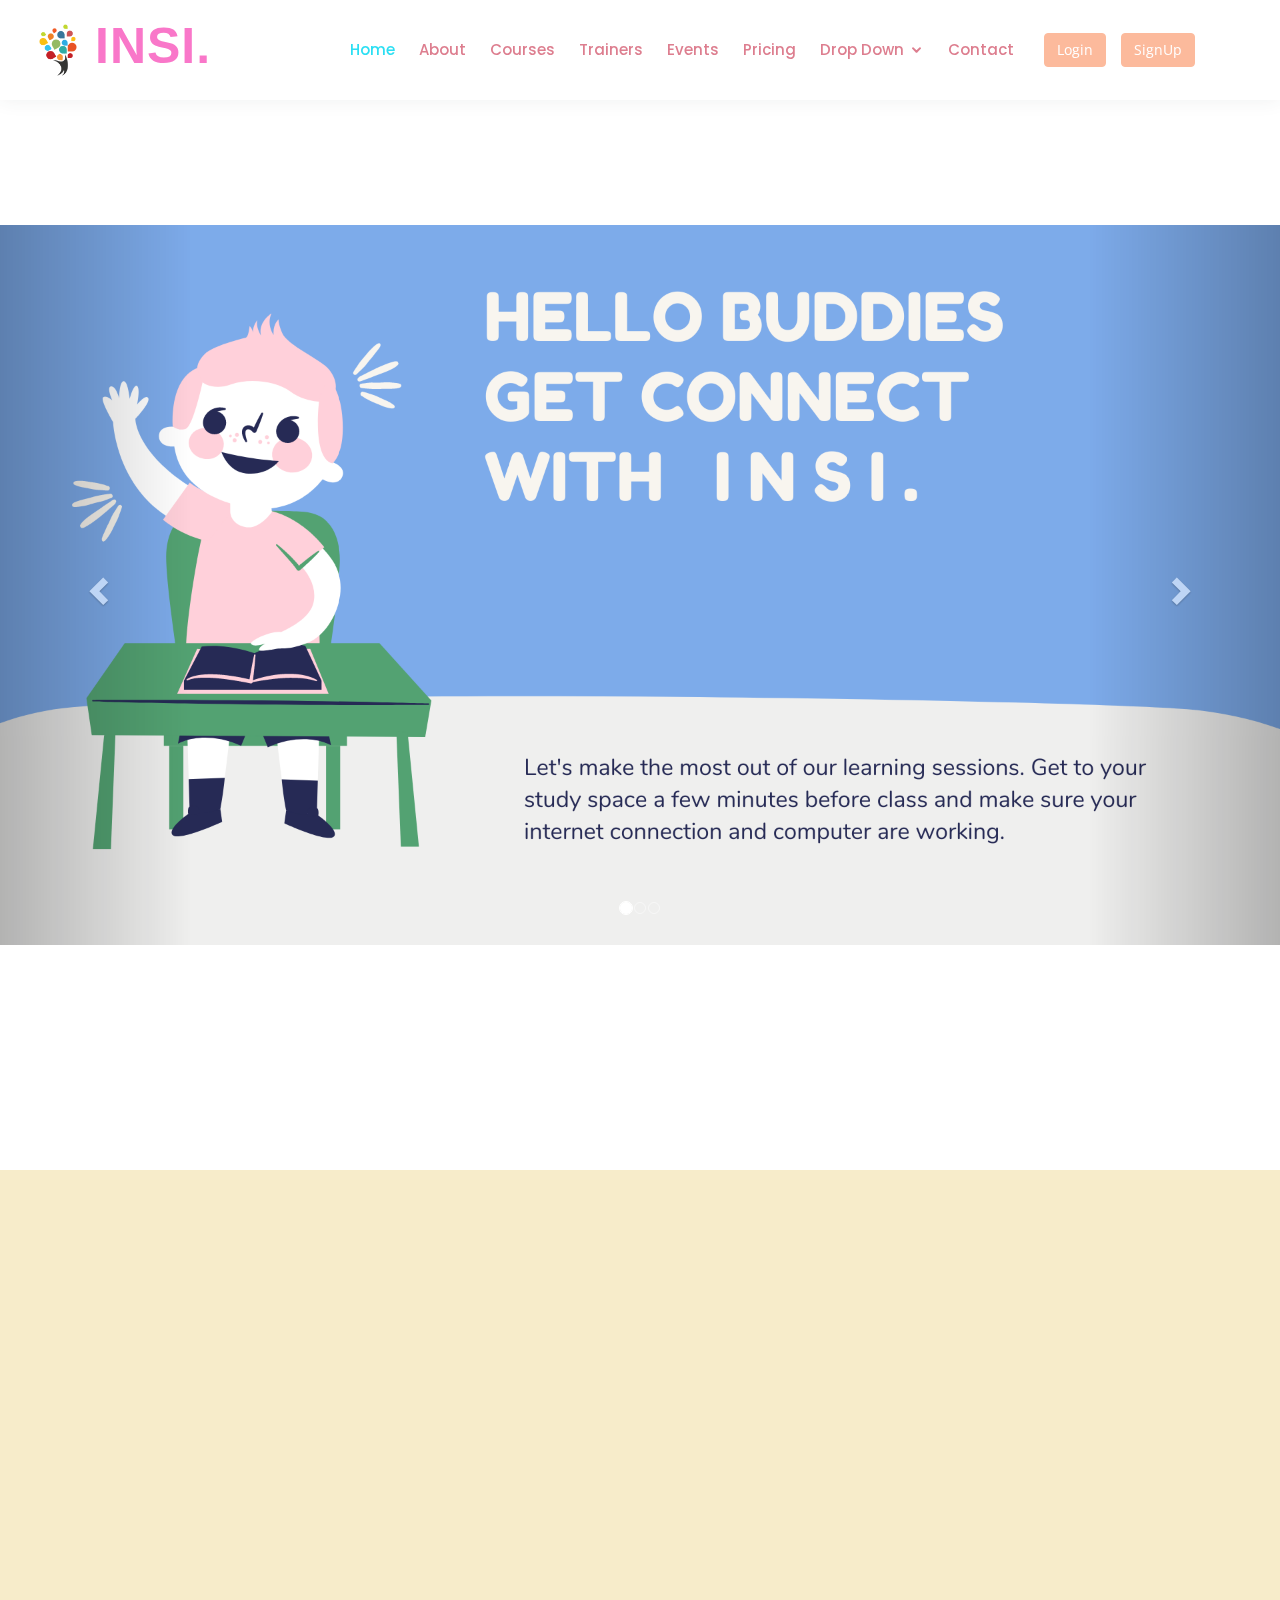
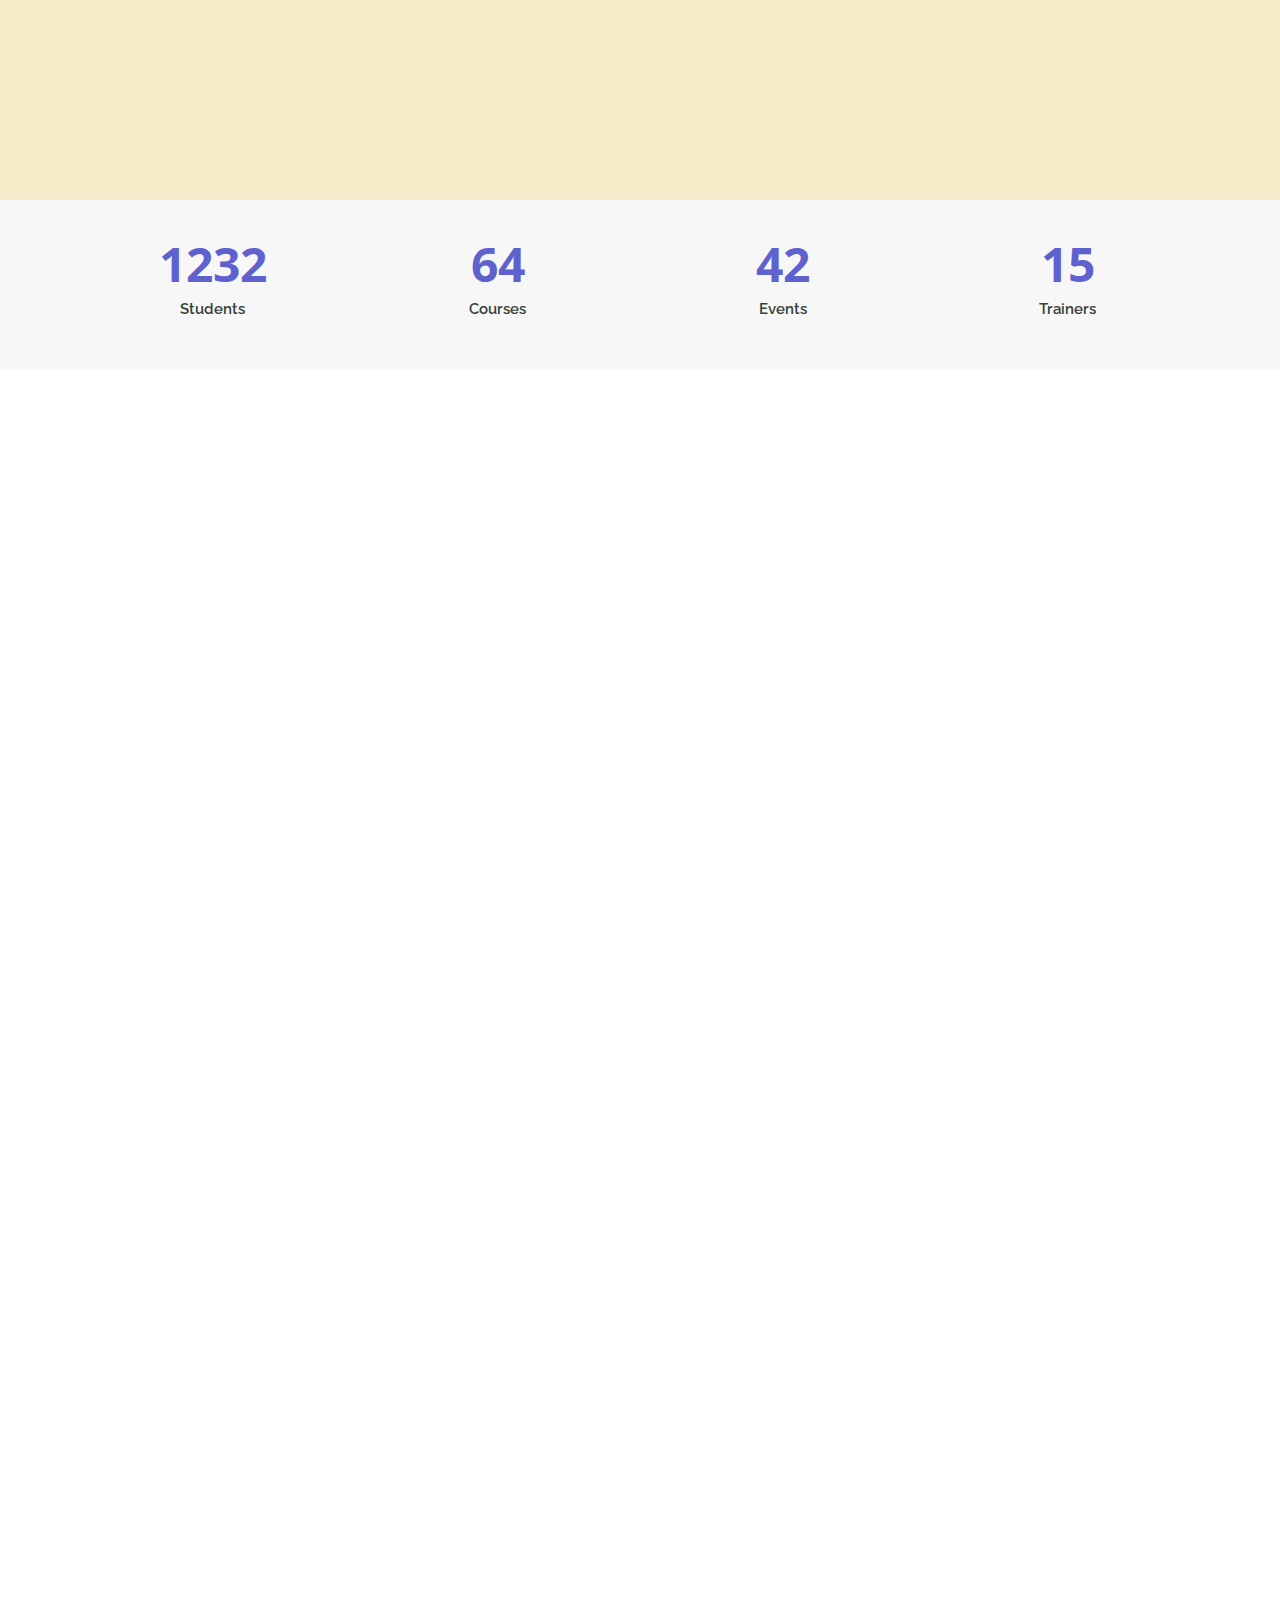
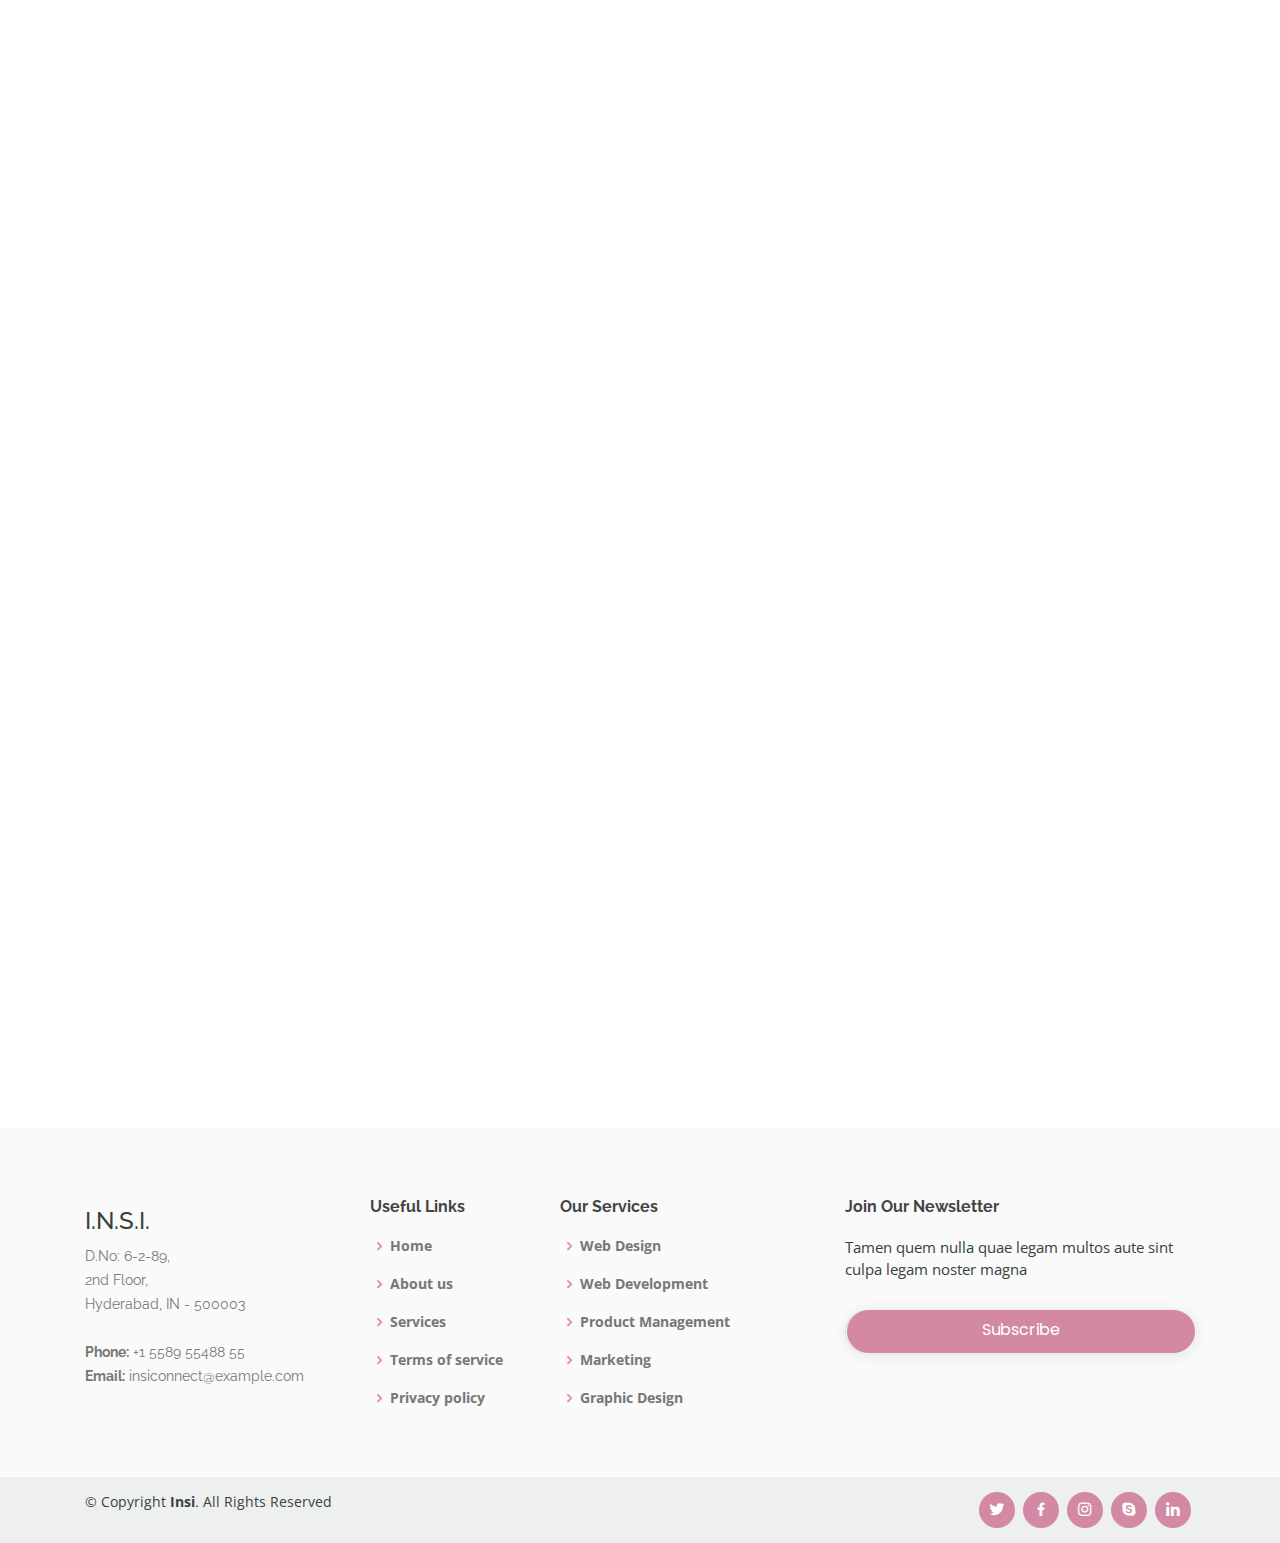
<file: index.html>
<!DOCTYPE html>
<html lang="en">

<head>
  <meta charset="utf-8">
  <meta content="width=device-width, initial-scale=1.0" name="viewport">

  <title>E-Learning Bootstrap Template - Index</title>
  <meta content="" name="description">
  <meta content="" name="keywords">

  <!-- Favicons -->
  <link href="assets/img/icons8-homework-48.png" rel="icon">
  <!-- <link href="assets/img/icons8-homework-48.png" rel="apple-touch-icon"> -->

  <!-- Google Fonts -->
  <link href="https://fonts.googleapis.com/css?family=Open+Sans:300,300i,400,400i,600,600i,700,700i|Raleway:300,300i,400,400i,500,500i,600,600i,700,700i|Poppins:300,300i,400,400i,500,500i,600,600i,700,700i" rel="stylesheet">

  <!-- Vendor CSS Files -->
  <link href="assets/vendor/bootstrap/css/bootstrap.min.css" rel="stylesheet">
  <link href="assets/vendor/icofont/icofont.min.css" rel="stylesheet">
  <link href="assets/vendor/boxicons/css/boxicons.min.css" rel="stylesheet">
  <link href="assets/vendor/remixicon/remixicon.css" rel="stylesheet">
  <link href="assets/vendor/owl.carousel/assets/owl.carousel.min.css" rel="stylesheet">
  <link href="assets/vendor/animate.css/animate.min.css" rel="stylesheet">
  <!-- <link href="https://cdn.jsdelivr.net/npm/bootstrap@5.0.0-beta1/dist/css/bootstrap.min.css" rel="stylesheet" integrity="sha384-giJF6kkoqNQ00vy+HMDP7azOuL0xtbfIcaT9wjKHr8RbDVddVHyTfAAsrekwKmP1" crossorigin="anonymous"> -->
  <link href="assets/vendor/aos/aos.css" rel="stylesheet">
  <link rel="stylesheet" href="https://maxcdn.bootstrapcdn.com/bootstrap/3.4.1/css/bootstrap.min.css">


  <!-- Template Main CSS File -->
  <link href="assets/css/style.css" rel="stylesheet">

  <!-- =======================================================
  * Template Name: Mentor - v2.2.0
  * Template URL: https://bootstrapmade.com/mentor-free-education-bootstrap-theme/
  * Author: BootstrapMade.com
  * License: https://bootstrapmade.com/license/
  ======================================================== -->
</head>

<body>

  <!-- ======= Header ======= -->
  <header id="header" class="fixed-top">
    <div class="container d-flex align-items-center">

      <h1 class="logo mr-auto"><a href="index.html"><img src="./assets/img/logo.png" alt="logo">INSI.</a></h1>
      <!-- Uncomment below if you prefer to use an image logo -->
      <!-- <a href="index.html" class="logo mr-auto"><img src="assets/img/logo.png" alt="" class="img-fluid"></a>-->

      <nav class="nav-menu d-none d-lg-block">
        <ul>
          <li class="active"><a href="index.html">Home</a></li>
          <li><a href="about.html">About</a></li>
          <li><a href="courses.html">Courses</a></li>
          <li><a href="trainers.html">Trainers</a></li>
          <li><a href="events.html">Events</a></li>
          <li><a href="pricing.html">Pricing</a></li>
          <li class="drop-down"><a href="">Drop Down</a>
            <ul>
              <li><a href="#">Drop Down 1</a></li>
              <li class="drop-down"><a href="#">Deep Drop Down</a>
                <ul>
                  <li><a href="#">Deep Drop Down 1</a></li>
                  <li><a href="#">Deep Drop Down 2</a></li>
                  <li><a href="#">Deep Drop Down 3</a></li>
                  <li><a href="#">Deep Drop Down 4</a></li>
                  <li><a href="#">Deep Drop Down 5</a></li>
                </ul>
              </li>
              <li><a href="#">Drop Down 2</a></li>
              <li><a href="#">Drop Down 3</a></li>
              <li><a href="#">Drop Down 4</a></li>
            </ul>
          </li>
          <li><a href="./contact.html">Contact</a></li>

        </ul>
      </nav><!-- .nav-menu -->
    
      <div class=" pb-modalreglog-container">
      
        <div class="row">
            <div class=" col-xs-12  ">
                <div class="input-group pb-modalreglog-input-group">
                    <button class="btn btn-primary pb-modalreglog-submit" data-toggle="modal" data-target="#myModal">Login</button>
                    <button class="btn btn-primary pb-modalreglog-submit" data-toggle="modal" data-target="#myModal2">SignUp</button>
                </div>
                <div class="modal fade" id="myModal" tabindex="-1" role="dialog" aria-labelledby="myModalLabel" aria-hidden="true">
                    <div class="modal-dialog" role="document">
                        <div class="modal-content">
                            <div class="modal-header">
                                <!-- <button type="button" class="close" data-dismiss="modal" aria-label="Close">
                                    <span aria-hidden="true">&times;</span>
                                </button> -->
                                <h4 class="modal-title align-center" id="myModalLabel">Login form</h4>
                            </div>
                            <div class="modal-body">
                                <form >
                                    <div class="form-group">
                                        <!-- <label for="email">Email address</label> -->
                                        <div class="input-group pb-modalreglog-input-group">
                                          <span class="input-group-addon"><span class="glyphicon glyphicon-user"></span></span>
                                          <input type="email" class="form-control" id="email" placeholder="Email" required>
                                        </div>
                                    </div>
                                    <div class="form-group">
                                        <!-- <label for="password">Password</label> -->
                                        <div class="input-group pb-modalreglog-input-group">
                                          <span class="input-group-addon"><span class="glyphicon glyphicon-lock"></span></span>
                                            <input type="password" class="form-control" id="pws" placeholder="Password" required>
                                        </div>
                                    </div>
                                </form>
                            </div>
                            <div class="modal-footer">
                                <button type="button" class="btn btn-secondary" data-dismiss="modal">Close</button>
                                <button type="submit" class="btn btn-primary" value="login" onClick="login()">Login</button>
                            </div>
                        </div>
                    </div>
                </div>
                <div class="modal fade" id="myModal2" tabindex="-1" role="dialog" aria-labelledby="myModalLabel" aria-hidden="true">
                    <div class="modal-dialog modal-sm" role="document">
                        <div class="modal-content" >
                            <div class="modal-header">
                                <!-- <button type="button" class="close" data-dismiss="modal" aria-label="Close">
                                    <span aria-hidden="true">&times;</span>
                                </button> -->
                                <h4 class="modal-title align-center" id="myModalLabel">Sign Up</h4>
                            </div>
                            <div class="modal-body">
                                <form class="pb-modalreglog-form-reg">
                                    <div class="form-group">
                                        <div id="pb-modalreglog-progressbar"></div>
                                    </div>
                                    <div class="form-group">
                                        <!-- <label for="email" class="error">Toolbar</label> -->
                                        <div class="input-group pb-modalreglog-input-group">
                                            <span class="input-group-addon"><span class="glyphicon glyphicon-user"></span></span>
                                            <input type="email" class="form-control" id="inputEmail" placeholder="Email" required>
                                        </div>
                                    </div>
                                    <div class="form-group">
                                        <!-- <label for="password">Password</label> -->
                                        <div class="input-group pb-modalreglog-input-group">
                                            <span class="input-group-addon"><span class="glyphicon glyphicon-lock"></span></span>
                                            <input type="password" class="form-control" id="inputPws" placeholder="Password" required>
                                        </div>
                                    </div>
                                   <!--- <div class="form-group">
                                         <label for="confirmpassword">Confirm password</label> 
                                        <div class="input-group pb-modalreglog-input-group">
                                            <span class="input-group-addon"><span class="glyphicon glyphicon-lock"></span></span>
                                            <input type="password" class="form-control" id="inputConfirmPws" placeholder="Confirm Password">
                                        </div>
                                    </div>-->
                                     <div class="form-group">
                                         <!--<label for="country">Country</label>-->
                                        <div class="input-group pb-modalreglog-input-group">
                                            <span class="input-group-addon"><span class="glyphicon glyphicon-globe"></span></span>
                                            <input type="text" class="form-control" id="countries" placeholder="Country">
                                        </div>
                                    </div>
                                    <!-- <div class="form-group">
                                        <label for="age">Age</label>
                                        <div class="input-group pb-modalreglog-input-group">
                                          <input id="age" class="form-control">
                                      </div>
                                    </div> -->
                                    <!-- <div class="form-group"> -->
                                       <input type="checkbox" id="ch" name="chs">
                                       I agree with <a href="#">terms and conditions.</a>
                                    <!-- </div> -->
                                    <button type="submit" class="btn btn-primary" value="signup" onClick="signup()">Sign up</button>

                                </form>
                            </div>
                            <div class="modal-footer">
                                <button type="button" class="btn btn-secondary" data-dismiss="modal">Close</button>
                            </div>
                        </div>
                    </div>
                </div>
            </div>
        </div>
        
      </div>
  </div> 
  </header><!-- End Header -->

  <!-- ======= Hero Section ======= -->
   <section id="hero" class="d-flex align-items-center justify-content-center">
      <div id="myCarousel" class="carousel slide" data-ride="carousel">
        <!-- Indicators -->
        <ol class="carousel-indicators">
          <li data-target="#myCarousel" data-slide-to="0" class="active"></li>
          <li data-target="#myCarousel" data-slide-to="1"></li>
          <li data-target="#myCarousel" data-slide-to="2"></li>
        </ol>
    
        <!-- Wrapper for slides -->
        <div class="carousel-inner" >
    
          <div class="item active">
            <img src="./assets/img/homecoursel/Hello Buddies.png" alt="Los Angeles" style="width:100%;">
            <div class="carousel-caption">
              <h3></h3>
              <p></p>
            </div>
          </div>
    
          <div class="item">
            <img src="./assets/img/homecoursel/career1.png" alt="Chicago" style="width:100%;">
            <div class="carousel-caption">
              <h3></h3>
              <p></p>
            </div>
          </div>
        
          <div class="item">
            <img src="./assets/img/homecoursel/setup.png" alt="New York" style="width:100%;">
            <div class="carousel-caption">
              <h3></h3>
              <p></p>
            </div>
          </div>
      
        </div>
    
        <!-- Left and right controls -->
        <a class="left carousel-control" href="#myCarousel" data-slide="prev">
          <span class="glyphicon glyphicon-chevron-left"></span>
          <span class="sr-only">Previous</span>
        </a>
        <a class="right carousel-control" href="#myCarousel" data-slide="next">
          <span class="glyphicon glyphicon-chevron-right"></span>
          <span class="sr-only">Next</span>
        </a>
      </div> 
     <!-- <div class="container position-relative" data-aos="zoom-in" data-aos-delay="100">
      <h1>Learning Today,<br>Leading Tomorrow</h1>
      <h2>We are team of talanted designers making websites with Bootstrap</h2>
      <a href="login.html" class="btn-get-started">Login</a>
    </div>  -->
  </section><!--End Hero -->


  <main id="main">

    <!-- ======= About Section ======= -->
    <section id="about" class="about">
      <div class="container" data-aos="fade-up">

        <div class="section-title">
          <h2>About</h2>
          <p>About Us</p>
        </div>

        <div class="row">
          <div class="col-lg-6 order-1 order-lg-2" data-aos="fade-left" data-aos-delay="100">
            <img src="assets/img/about.jpg" class="img-fluid" alt="">
          </div>
          <div class="col-lg-6 pt-4 pt-lg-0 order-2 order-lg-1 content">
            <h3>Voluptatem dignissimos provident quasi corporis voluptates sit assumenda.</h3>
            <p class="font-italic">
              Lorem ipsum dolor sit amet, consectetur adipiscing elit, sed do eiusmod tempor incididunt ut labore et dolore
              magna aliqua.
            </p>
            <ul>
              <li><i class="icofont-check-circled"></i> Ullamco laboris nisi ut aliquip ex ea commodo consequat.</li>
              <li><i class="icofont-check-circled"></i> Duis aute irure dolor in reprehenderit in voluptate velit.</li>
              <li><i class="icofont-check-circled"></i> Ullamco laboris nisi ut aliquip ex ea commodo consequat. Duis aute irure dolor in reprehenderit in voluptate trideta storacalaperda mastiro dolore eu fugiat nulla pariatur.</li>
            </ul>
            <p>
              Ullamco laboris nisi ut aliquip ex ea commodo consequat. Duis aute irure dolor in reprehenderit in voluptate
            </p>
            <a href="about.html" class="learn-more-btn">Learn More</a>
          </div>
        </div>

      </div>
    </section><!-- End About Section -->

    <!-- ======= Counts Section ======= -->
    <section id="counts" class="counts section-bg">
      <div class="container">

        <div class="row counters">

          <div class="col-lg-3 col-6 text-center">
            <span data-toggle="counter-up">1232</span>
            <p>Students</p>
          </div>

          <div class="col-lg-3 col-6 text-center">
            <span data-toggle="counter-up">64</span>
            <p>Courses</p>
          </div>

          <div class="col-lg-3 col-6 text-center">
            <span data-toggle="counter-up">42</span>
            <p>Events</p>
          </div>

          <div class="col-lg-3 col-6 text-center">
            <span data-toggle="counter-up">15</span>
            <p>Trainers</p>
          </div>

        </div>

      </div>
    </section><!-- End Counts Section -->

    <!-- ======= Why Us Section ======= -->
    <section id="why-us" class="why-us">
      <div class="container" data-aos="fade-up">

        <div class="row">
          <div class="col-lg-4 d-flex align-items-stretch">
            <div class="content">
              <h3>Why Choose INSI.?</h3>
              <p>
                Lorem ipsum dolor sit amet, consectetur adipiscing elit, sed do eiusmod tempor incididunt ut labore et dolore magna aliqua. Duis aute irure dolor in reprehenderit
                Asperiores dolores sed et. Tenetur quia eos. Autem tempore quibusdam vel necessitatibus optio ad corporis.
              </p>
              <div class="text-center">
                <a href="about.html" class="more-btn">Learn More <i class="bx bx-chevron-right"></i></a>
              </div>
            </div>
          </div>
          <div class="col-lg-8 d-flex align-items-stretch" data-aos="zoom-in" data-aos-delay="100">
            <div class="icon-boxes d-flex flex-column justify-content-center">
              <div class="row">
                <div class="col-xl-4 d-flex align-items-stretch">
                  <div class="icon-box mt-4 mt-xl-0">
                    <i class="bx bx-receipt"></i>
                    <h4>Corporis voluptates sit</h4>
                    <p>Consequuntur sunt aut quasi enim aliquam quae harum pariatur laboris nisi ut aliquip</p>
                  </div>
                </div>
                <div class="col-xl-4 d-flex align-items-stretch">
                  <div class="icon-box mt-4 mt-xl-0">
                    <i class="bx bx-cube-alt"></i>
                    <h4>Ullamco laboris ladore pan</h4>
                    <p>Excepteur sint occaecat cupidatat non proident, sunt in culpa qui officia deserunt</p>
                  </div>
                </div>
                <div class="col-xl-4 d-flex align-items-stretch">
                  <div class="icon-box mt-4 mt-xl-0">
                    <i class="bx bx-images"></i>
                    <h4>Labore consequatur</h4>
                    <p>Aut suscipit aut cum nemo deleniti aut omnis. Doloribus ut maiores omnis facere</p>
                  </div>
                </div>
              </div>
            </div><!-- End .content-->
          </div>
        </div>

      </div>
    </section><!-- End Why Us Section -->

    <!-- ======= Features Section ======= -->
    <section id="features" class="features">
      <div class="container" data-aos="fade-up">

        <div class="row" data-aos="zoom-in" data-aos-delay="100">
          <div class="col-lg-3 col-md-4">
            <div class="icon-box">
              <i class="ri-store-line" style="color: #ffbb2c;"></i>
              <h3><a href="">Lorem Ipsum</a></h3>
            </div>
          </div>
          <div class="col-lg-3 col-md-4 mt-4 mt-md-0">
            <div class="icon-box">
              <i class="ri-bar-chart-box-line" style="color: #5578ff;"></i>
              <h3><a href="">Dolor Sitema</a></h3>
            </div>
          </div>
          <div class="col-lg-3 col-md-4 mt-4 mt-md-0">
            <div class="icon-box">
              <i class="ri-calendar-todo-line" style="color: #e80368;"></i>
              <h3><a href="">Sed perspiciatis</a></h3>
            </div>
          </div>
          <div class="col-lg-3 col-md-4 mt-4 mt-lg-0">
            <div class="icon-box">
              <i class="ri-paint-brush-line" style="color: #e361ff;"></i>
              <h3><a href="">Magni Dolores</a></h3>
            </div>
          </div>
          <div class="col-lg-3 col-md-4 mt-4">
            <div class="icon-box">
              <i class="ri-database-2-line" style="color: #47aeff;"></i>
              <h3><a href="">Nemo Enim</a></h3>
            </div>
          </div>
          <div class="col-lg-3 col-md-4 mt-4">
            <div class="icon-box">
              <i class="ri-gradienter-line" style="color: #ffa76e;"></i>
              <h3><a href="">Eiusmod Tempor</a></h3>
            </div>
          </div>
          <div class="col-lg-3 col-md-4 mt-4">
            <div class="icon-box">
              <i class="ri-file-list-3-line" style="color: #11dbcf;"></i>
              <h3><a href="">Midela Teren</a></h3>
            </div>
          </div>
          <div class="col-lg-3 col-md-4 mt-4">
            <div class="icon-box">
              <i class="ri-price-tag-2-line" style="color: #4233ff;"></i>
              <h3><a href="">Pira Neve</a></h3>
            </div>
          </div>
          <div class="col-lg-3 col-md-4 mt-4">
            <div class="icon-box">
              <i class="ri-anchor-line" style="color: #b2904f;"></i>
              <h3><a href="">Dirada Pack</a></h3>
            </div>
          </div>
          <div class="col-lg-3 col-md-4 mt-4">
            <div class="icon-box">
              <i class="ri-disc-line" style="color: #b20969;"></i>
              <h3><a href="">Moton Ideal</a></h3>
            </div>
          </div>
          <div class="col-lg-3 col-md-4 mt-4">
            <div class="icon-box">
              <i class="ri-base-station-line" style="color: #ff5828;"></i>
              <h3><a href="">Verdo Park</a></h3>
            </div>
          </div>
          <div class="col-lg-3 col-md-4 mt-4">
            <div class="icon-box">
              <i class="ri-fingerprint-line" style="color: #29cc61;"></i>
              <h3><a href="">Flavor Nivelanda</a></h3>
            </div>
          </div>
        </div>

      </div>
    </section><!-- End Features Section -->

    <!-- ======= Popular Courses Section ======= -->
    <section id="popular-courses" class="courses">
      <div class="container" data-aos="fade-up">

        <div class="section-title">
          <h2>Courses</h2>
          <p>Popular Courses</p>
        </div>

        <div class="row" data-aos="zoom-in" data-aos-delay="100">

          <div class="col-lg-4 col-md-6 d-flex align-items-stretch">
            <div class="course-item">
              <img src="assets/img/course-1.jpg" class="img-fluid" alt="...">
              <div class="course-content">
                <div class="d-flex justify-content-between align-items-center mb-3">
                  <h4>Web Development</h4>
                  <p class="price">$169</p>
                </div>

                <h3><a href="course-details.html">Website Design</a></h3>
                <p>Et architecto provident deleniti facere repellat nobis iste. Id facere quia quae dolores dolorem tempore.</p>
                <div class="trainer d-flex justify-content-between align-items-center">
                  <div class="trainer-profile d-flex align-items-center">
                    <img src="assets/img/trainers/trainer-1.jpg" class="img-fluid" alt="">
                    <span>Antonio</span>
                  </div>
                  <div class="trainer-rank d-flex align-items-center">
                    <i class="bx bx-user"></i>&nbsp;50
                    &nbsp;&nbsp;
                    <i class="bx bx-heart"></i>&nbsp;65
                  </div>
                </div>
              </div>
            </div>
          </div> <!-- End Course Item-->

          <div class="col-lg-4 col-md-6 d-flex align-items-stretch mt-4 mt-md-0">
            <div class="course-item">
              <img src="assets/img/course-2.jpg" class="img-fluid" alt="...">
              <div class="course-content">
                <div class="d-flex justify-content-between align-items-center mb-3">
                  <h4>Marketing</h4>
                  <p class="price">$250</p>
                </div>

                <h3><a href="course-details.html">Search Engine Optimization</a></h3>
                <p>Et architecto provident deleniti facere repellat nobis iste. Id facere quia quae dolores dolorem tempore.</p>
                <div class="trainer d-flex justify-content-between align-items-center">
                  <div class="trainer-profile d-flex align-items-center">
                    <img src="assets/img/trainers/trainer-2.jpg" class="img-fluid" alt="">
                    <span>Lana</span>
                  </div>
                  <div class="trainer-rank d-flex align-items-center">
                    <i class="bx bx-user"></i>&nbsp;35
                    &nbsp;&nbsp;
                    <i class="bx bx-heart"></i>&nbsp;42
                  </div>
                </div>
              </div>
            </div>
          </div> <!-- End Course Item-->

          <div class="col-lg-4 col-md-6 d-flex align-items-stretch mt-4 mt-lg-0">
            <div class="course-item">
              <img src="assets/img/course-3.jpg" class="img-fluid" alt="...">
              <div class="course-content">
                <div class="d-flex justify-content-between align-items-center mb-3">
                  <h4>Content</h4>
                  <p class="price">$180</p>
                </div>

                <h3><a href="course-details.html">Copywriting</a></h3>
                <p>Et architecto provident deleniti facere repellat nobis iste. Id facere quia quae dolores dolorem tempore.</p>
                <div class="trainer d-flex justify-content-between align-items-center">
                  <div class="trainer-profile d-flex align-items-center">
                    <img src="assets/img/trainers/trainer-3.jpg" class="img-fluid" alt="">
                    <span>Brandon</span>
                  </div>
                  <div class="trainer-rank d-flex align-items-center">
                    <i class="bx bx-user"></i>&nbsp;20
                    &nbsp;&nbsp;
                    <i class="bx bx-heart"></i>&nbsp;85
                  </div>
                </div>
              </div>
            </div>
          </div> <!-- End Course Item-->

        </div>

      </div>
    </section><!-- End Popular Courses Section -->

    <!-- ======= Trainers Section ======= -->
    <section id="trainers" class="trainers">
      <div class="container" data-aos="fade-up">

        <div class="section-title">
          <h2>Trainers</h2>
          <p>Our Professional Trainers</p>
        </div>

        <div class="row" data-aos="zoom-in" data-aos-delay="100">
          <div class="col-lg-4 col-md-6 d-flex align-items-stretch">
            <div class="member">
              <img src="assets/img/trainers/trainer-1.jpg" class="img-fluid" alt="">
              <div class="member-content">
                <h4>Walter White</h4>
                <span>Web Development</span>
                <p>
                  Magni qui quod omnis unde et eos fuga et exercitationem. Odio veritatis perspiciatis quaerat qui aut aut aut
                </p>
                <div class="social">
                  <a href=""><i class="icofont-twitter"></i></a>
                  <a href=""><i class="icofont-facebook"></i></a>
                  <a href=""><i class="icofont-instagram"></i></a>
                  <a href=""><i class="icofont-linkedin"></i></a>
                </div>
              </div>
            </div>
          </div>

          <div class="col-lg-4 col-md-6 d-flex align-items-stretch">
            <div class="member">
              <img src="assets/img/trainers/trainer-2.jpg" class="img-fluid" alt="">
              <div class="member-content">
                <h4>Sarah Jhinson</h4>
                <span>Marketing</span>
                <p>
                  Repellat fugiat adipisci nemo illum nesciunt voluptas repellendus. In architecto rerum rerum temporibus
                </p>
                <div class="social">
                  <a href=""><i class="icofont-twitter"></i></a>
                  <a href=""><i class="icofont-facebook"></i></a>
                  <a href=""><i class="icofont-instagram"></i></a>
                  <a href=""><i class="icofont-linkedin"></i></a>
                </div>
              </div>
            </div>
          </div>

          <div class="col-lg-4 col-md-6 d-flex align-items-stretch">
            <div class="member">
              <img src="assets/img/trainers/trainer-3.jpg" class="img-fluid" alt="">
              <div class="member-content">
                <h4>William Anderson</h4>
                <span>Content</span>
                <p>
                  Voluptas necessitatibus occaecati quia. Earum totam consequuntur qui porro et laborum toro des clara
                </p>
                <div class="social">
                  <a href=""><i class="icofont-twitter"></i></a>
                  <a href=""><i class="icofont-facebook"></i></a>
                  <a href=""><i class="icofont-instagram"></i></a>
                  <a href=""><i class="icofont-linkedin"></i></a>
                </div>
              </div>
            </div>
          </div>

        </div>

      </div>
    </section><!-- End Trainers Section -->

  </main><!-- End #main -->

  <!-- ======= Footer ======= -->
  <footer id="footer">

    <div class="footer-top">
      <div class="container">
        <div class="row">

          <div class="col-lg-3 col-md-6 footer-contact">
            <h3>I.N.S.I.</h3>
            <p>
              D.No: 6-2-89,<br>
              2nd Floor,<br>
               Hyderabad, IN - 500003 <br><br>
              <strong>Phone:</strong> +1 5589 55488 55<br>
              <strong>Email:</strong> insiconnect@example.com<br>
            </p>
          </div>

          <div class="col-lg-2 col-md-6 footer-links">
            <h4>Useful Links</h4>
            <ul>
              <li><i class="bx bx-chevron-right"></i> <a href="#">Home</a></li>
              <li><i class="bx bx-chevron-right"></i> <a href="#">About us</a></li>
              <li><i class="bx bx-chevron-right"></i> <a href="#">Services</a></li>
              <li><i class="bx bx-chevron-right"></i> <a href="#">Terms of service</a></li>
              <li><i class="bx bx-chevron-right"></i> <a href="#">Privacy policy</a></li>
            </ul>
          </div>

          <div class="col-lg-3 col-md-6 footer-links">
            <h4>Our Services</h4>
            <ul>
              <li><i class="bx bx-chevron-right"></i> <a href="#">Web Design</a></li>
              <li><i class="bx bx-chevron-right"></i> <a href="#">Web Development</a></li>
              <li><i class="bx bx-chevron-right"></i> <a href="#">Product Management</a></li>
              <li><i class="bx bx-chevron-right"></i> <a href="#">Marketing</a></li>
              <li><i class="bx bx-chevron-right"></i> <a href="#">Graphic Design</a></li>
            </ul>
          </div>

          <div class="col-lg-4 col-md-6 footer-newsletter">
            <h4>Join Our Newsletter</h4>
            <p>Tamen quem nulla quae legam multos aute sint culpa legam noster magna</p>
            <form action="" method="post">
              <input type="email" name="email"><input type="submit" value="Subscribe">
            </form>
          </div>

        </div>
      </div>
    </div>

    <div class="container d-md-flex py-4">

      <div class="mr-md-auto text-center text-md-left">
        <div class="copyright">
          &copy; Copyright <strong><span>Insi</span></strong>. All Rights Reserved
        </div>
        <div class="credits">
          <!-- All the links in the footer should remain intact. -->
          <!-- You can delete the links only if you purchased the pro version. -->
          <!-- Licensing information: https://bootstrapmade.com/license/ -->
          <!-- Purchase the pro version with working PHP/AJAX contact form: https://bootstrapmade.com/mentor-free-education-bootstrap-theme/ -->
        </div>
      </div>
      <div class="social-links text-center text-md-right pt-3 pt-md-0">
        <a href="#" class="twitter"><i class="bx bxl-twitter"></i></a>
        <a href="#" class="facebook"><i class="bx bxl-facebook"></i></a>
        <a href="#" class="instagram"><i class="bx bxl-instagram"></i></a>
        <a href="#" class="google-plus"><i class="bx bxl-skype"></i></a>
        <a href="#" class="linkedin"><i class="bx bxl-linkedin"></i></a>
      </div>
    </div>
  </footer><!-- End Footer -->

  <a href="#" class="back-to-top"><i class="bx bx-up-arrow-alt"></i></a>
  <div id="preloader"></div>

  <!-- Vendor JS Files -->
  <script src="./assets/js/formvalidation.js"></script>
  <script src="assets/vendor/jquery/jquery.min.js"></script>
  <script src="assets/vendor/bootstrap/js/bootstrap.bundle.min.js"></script>
  <script src="assets/vendor/jquery.easing/jquery.easing.min.js"></script>
  <script src="assets/vendor/php-email-form/validate.js"></script>
  <script src="assets/vendor/waypoints/jquery.waypoints.min.js"></script>
  <script src="assets/vendor/counterup/counterup.min.js"></script>
  <script src="assets/vendor/owl.carousel/owl.carousel.min.js"></script>
  <script src="assets/vendor/aos/aos.js"></script>

  <!-- Template Main JS File -->
  <script src="assets/js/main.js"></script>
 <script src="./assets/js/formvalidation.js">
    
 </script>
  <script src="https://ajax.googleapis.com/ajax/libs/jquery/3.5.1/jquery.min.js"></script>
  <script src="https://maxcdn.bootstrapcdn.com/bootstrap/3.4.1/js/bootstrap.min.js"></script>
</body>

</html>
</file>
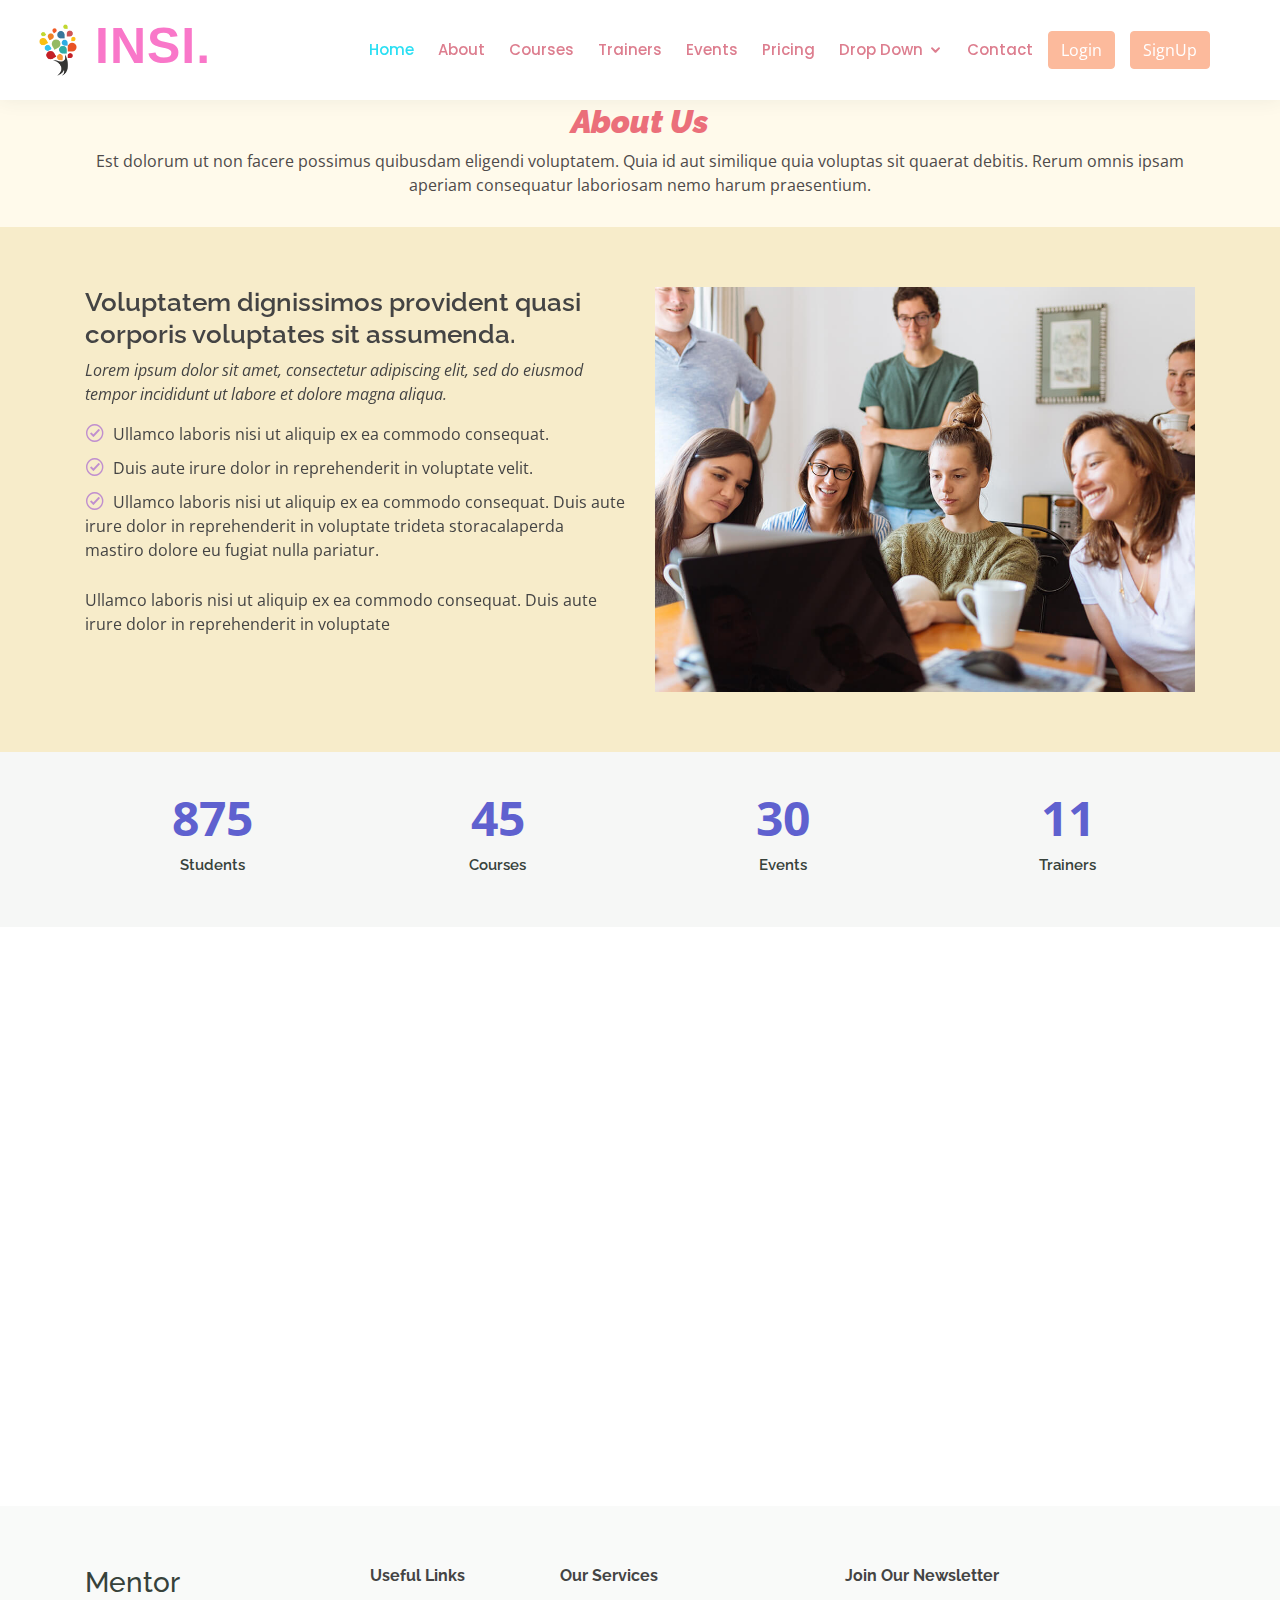
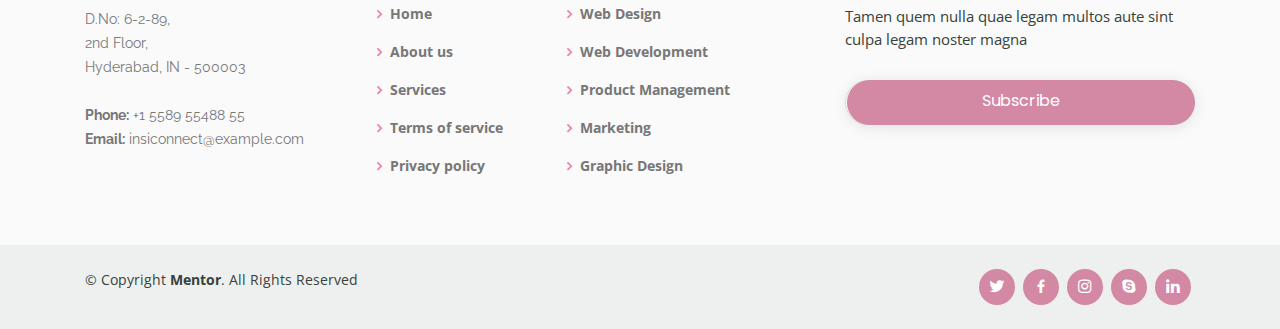
<file: about.html>
<!DOCTYPE html>
<html lang="en">

<head>
  <meta charset="utf-8">
  <meta content="width=device-width, initial-scale=1.0" name="viewport">

  <title>About - INSI Bootstrap Template</title>
  <meta content="" name="description">
  <meta content="" name="keywords">

  <!-- Favicons
  <link href="assets/img/favicon.png" rel="icon">
  <link href="assets/img/apple-touch-icon.png" rel="apple-touch-icon"> -->
  <link href="assets/img/icons8-homework-48.png" rel="icon">

  <!-- Google Fonts -->
  <link href="https://fonts.googleapis.com/css?family=Open+Sans:300,300i,400,400i,600,600i,700,700i|Raleway:300,300i,400,400i,500,500i,600,600i,700,700i|Poppins:300,300i,400,400i,500,500i,600,600i,700,700i" rel="stylesheet">

  <!-- Vendor CSS Files -->
  <link href="assets/vendor/bootstrap/css/bootstrap.min.css" rel="stylesheet">
  <link href="assets/vendor/icofont/icofont.min.css" rel="stylesheet">
  <link href="assets/vendor/boxicons/css/boxicons.min.css" rel="stylesheet">
  <link href="assets/vendor/remixicon/remixicon.css" rel="stylesheet">
  <link href="assets/vendor/owl.carousel/assets/owl.carousel.min.css" rel="stylesheet">
  <link href="assets/vendor/animate.css/animate.min.css" rel="stylesheet">
  <link href="assets/vendor/aos/aos.css" rel="stylesheet">

  <!-- Template Main CSS File -->
  <link href="assets/css/style.css" rel="stylesheet">

  <!-- =======================================================
  * Template Name: Mentor - v2.2.0
  * Template URL: https://bootstrapmade.com/mentor-free-education-bootstrap-theme/
  * Author: BootstrapMade.com
  * License: https://bootstrapmade.com/license/
  ======================================================== -->
</head>

<body>

  <!-- ======= Header ======= -->
  <header id="header" class="fixed-top">
    <div class="container d-flex align-items-center">

      <h1 class="logo mr-auto"><a href="index.html"><img src="./assets/img/logo.png" alt="logo">INSI.</a></h1>
      <!-- Uncomment below if you prefer to use an image logo -->
      <!-- <a href="index.html" class="logo mr-auto"><img src="assets/img/logo.png" alt="" class="img-fluid"></a>-->

      <nav class="nav-menu d-none d-lg-block">
        <ul>
          <li class="active"><a href="index.html">Home</a></li>
          <li><a href="about.html">About</a></li>
          <li><a href="courses.html">Courses</a></li>
          <li><a href="trainers.html">Trainers</a></li>
          <li><a href="events.html">Events</a></li>
          <li><a href="pricing.html">Pricing</a></li>
          <li class="drop-down"><a href="">Drop Down</a>
            <ul>
              <li><a href="#">Drop Down 1</a></li>
              <li class="drop-down"><a href="#">Deep Drop Down</a>
                <ul>
                  <li><a href="#">Deep Drop Down 1</a></li>
                  <li><a href="#">Deep Drop Down 2</a></li>
                  <li><a href="#">Deep Drop Down 3</a></li>
                  <li><a href="#">Deep Drop Down 4</a></li>
                  <li><a href="#">Deep Drop Down 5</a></li>
                </ul>
              </li>
              <li><a href="#">Drop Down 2</a></li>
              <li><a href="#">Drop Down 3</a></li>
              <li><a href="#">Drop Down 4</a></li>
            </ul>
          </li>
          <li><a href="contact.html">Contact</a></li>

        </ul>
      </nav><!-- .nav-menu -->
    
      <div class=" pb-modalreglog-container">
      
        <div class="row">
            <div class=" col-xs-12  ">
                <div class="input-group pb-modalreglog-input-group">
                    <button class="btn btn-primary pb-modalreglog-submit" data-toggle="modal" data-target="#myModal">Login</button>
                    <button class="btn btn-primary pb-modalreglog-submit" data-toggle="modal" data-target="#myModal2">SignUp</button>
                </div>
                <div class="modal fade" id="myModal" tabindex="-1" role="dialog" aria-labelledby="myModalLabel" aria-hidden="true">
                    <div class="modal-dialog" role="document">
                        <div class="modal-content">
                            <div class="modal-header">
                                <!-- <button type="button" class="close" data-dismiss="modal" aria-label="Close">
                                    <span aria-hidden="true">&times;</span>
                                </button> -->
                                <h4 class="modal-title align-center" id="myModalLabel">Login form</h4>
                            </div>
                            <div class="modal-body">
                                <form >
                                    <div class="form-group">
                                        <!-- <label for="email">Email address</label> -->
                                        <div class="input-group pb-modalreglog-input-group">
                                          <span class="input-group-addon"><span class="glyphicon glyphicon-user"></span></span>
                                          <input type="email" class="form-control" id="email" placeholder="Email" required>
                                        </div>
                                    </div>
                                    <div class="form-group">
                                        <!-- <label for="password">Password</label> -->
                                        <div class="input-group pb-modalreglog-input-group">
                                          <span class="input-group-addon"><span class="glyphicon glyphicon-lock"></span></span>
                                            <input type="password" class="form-control" id="pws" placeholder="Password" required>
                                        </div>
                                    </div>
                                </form>
                            </div>
                            <div class="modal-footer">
                                <button type="button" class="btn btn-secondary" data-dismiss="modal">Close</button>
                                <button type="submit" class="btn btn-primary" value="login" onClick="login()">Login</button>
                            </div>
                        </div>
                    </div>
                </div>
                <div class="modal fade" id="myModal2" tabindex="-1" role="dialog" aria-labelledby="myModalLabel" aria-hidden="true">
                    <div class="modal-dialog modal-sm" role="document">
                        <div class="modal-content" >
                            <div class="modal-header">
                                <!-- <button type="button" class="close" data-dismiss="modal" aria-label="Close">
                                    <span aria-hidden="true">&times;</span>
                                </button> -->
                                <h4 class="modal-title align-center" id="myModalLabel">Sign Up</h4>
                            </div>
                            <div class="modal-body">
                                <form class="pb-modalreglog-form-reg">
                                    <div class="form-group">
                                        <div id="pb-modalreglog-progressbar"></div>
                                    </div>
                                    <div class="form-group">
                                        <!-- <label for="email" class="error">Toolbar</label> -->
                                        <div class="input-group pb-modalreglog-input-group">
                                            <span class="input-group-addon"><span class="glyphicon glyphicon-user"></span></span>
                                            <input type="email" class="form-control" id="inputEmail" placeholder="Email" >
                                        </div>
                                    </div>
                                    <div class="form-group">
                                        <!-- <label for="password">Password</label> -->
                                        <div class="input-group pb-modalreglog-input-group">
                                            <span class="input-group-addon"><span class="glyphicon glyphicon-lock"></span></span>
                                            <input type="password" class="form-control" id="inputPws" placeholder="Password" >
                                        </div>
                                    </div>
                                    <!--<div class="form-group">
                                         <label for="confirmpassword">Confirm password</label> 
                                        <div class="input-group pb-modalreglog-input-group">
                                            <span class="input-group-addon"><span class="glyphicon glyphicon-lock"></span></span>
                                            <input type="password" class="form-control" id="inputConfirmPws" placeholder="Confirm Password">
                                        </div>
                                    </div>-->
                                    <div class="form-group">
                                        <!-- <label for="country">Country</label> -->
                                        <div class="input-group pb-modalreglog-input-group">
                                            <span class="input-group-addon"><span class="glyphicon glyphicon-globe"></span></span>
                                            <input type="text" class="form-control" id="countries" placeholder="Country">
                                        </div>
                                    </div>
                                    <!-- <div class="form-group">
                                        <label for="age">Age</label>
                                        <div class="input-group pb-modalreglog-input-group">
                                          <input id="age" class="form-control">
                                      </div>
                                    </div> -->
                                    <!-- <div class="form-group"> -->
                                       <input type="checkbox" id="ch" name="chs">
                                       I agree with <a href="#">terms and conditions.</a>
                                    <!-- </div> -->
                                    <button type="submit" class="btn btn-primary" value="signup" onClick="signup()">Sign up</button>

                                </form>
                            </div>
                            <div class="modal-footer">
                                <button type="button" class="btn btn-secondary" data-dismiss="modal">Close</button>
                            </div>
                        </div>
                    </div>
                </div>
            </div>
        </div>
        
      </div>
  </div> 
  </header><!-- End Header -->

                                

  <main id="main">
    <!-- ======= Breadcrumbs ======= -->
    <div class="breadcrumbs" data-aos="fade-in">
      <div class="container">
        <h2>About Us</h2>
        <p>Est dolorum ut non facere possimus quibusdam eligendi voluptatem. Quia id aut similique quia voluptas sit quaerat debitis. Rerum omnis ipsam aperiam consequatur laboriosam nemo harum praesentium. </p>
      </div>
    </div><!-- End Breadcrumbs -->

    <!-- ======= About Section ======= -->
    <section id="about" class="about">
      <div class="container" data-aos="fade-up">

        <div class="row">
          <div class="col-lg-6 order-1 order-lg-2" data-aos="fade-left" data-aos-delay="100">
            <img src="assets/img/about.jpg" class="img-fluid" alt="">
          </div>
          <div class="col-lg-6 pt-4 pt-lg-0 order-2 order-lg-1 content">
            <h3>Voluptatem dignissimos provident quasi corporis voluptates sit assumenda.</h3>
            <p class="font-italic">
              Lorem ipsum dolor sit amet, consectetur adipiscing elit, sed do eiusmod tempor incididunt ut labore et dolore
              magna aliqua.
            </p>
            <ul>
              <li><i class="icofont-check-circled"></i> Ullamco laboris nisi ut aliquip ex ea commodo consequat.</li>
              <li><i class="icofont-check-circled"></i> Duis aute irure dolor in reprehenderit in voluptate velit.</li>
              <li><i class="icofont-check-circled"></i> Ullamco laboris nisi ut aliquip ex ea commodo consequat. Duis aute irure dolor in reprehenderit in voluptate trideta storacalaperda mastiro dolore eu fugiat nulla pariatur.</li>
            </ul>
            <p>
              Ullamco laboris nisi ut aliquip ex ea commodo consequat. Duis aute irure dolor in reprehenderit in voluptate
            </p>

          </div>
        </div>

      </div>
    </section><!-- End About Section -->

    <!-- ======= Counts Section ======= -->
    <section id="counts" class="counts section-bg">
      <div class="container">

        <div class="row counters">

          <div class="col-lg-3 col-6 text-center">
            <span data-toggle="counter-up">1232</span>
            <p>Students</p>
          </div>

          <div class="col-lg-3 col-6 text-center">
            <span data-toggle="counter-up">64</span>
            <p>Courses</p>
          </div>

          <div class="col-lg-3 col-6 text-center">
            <span data-toggle="counter-up">42</span>
            <p>Events</p>
          </div>

          <div class="col-lg-3 col-6 text-center">
            <span data-toggle="counter-up">15</span>
            <p>Trainers</p>
          </div>

        </div>

      </div>
    </section><!-- End Counts Section -->

    <!-- ======= Testimonials Section ======= -->
    <section id="testimonials" class="testimonials">
      <div class="container" data-aos="fade-up">

        <div class="section-title">
          <h2>Testimonials</h2>
          <p>What are they saying</p>
        </div>

        <div class="owl-carousel testimonials-carousel" data-aos="zoom-in" data-aos-delay="100">

          <div class="testimonial-wrap">
            <div class="testimonial-item">
              <img src="assets/img/testimonials/testimonials-1.jpg" class="testimonial-img" alt="">
              <h3>Saul Goodman</h3>
              <h4>Ceo &amp; Founder</h4>
              <p>
                <i class="bx bxs-quote-alt-left quote-icon-left"></i>
                Proin iaculis purus consequat sem cure digni ssim donec porttitora entum suscipit rhoncus. Accusantium quam, ultricies eget id, aliquam eget nibh et. Maecen aliquam, risus at semper.
                <i class="bx bxs-quote-alt-right quote-icon-right"></i>
              </p>
            </div>
          </div>

          <div class="testimonial-wrap">
            <div class="testimonial-item">
              <img src="assets/img/testimonials/testimonials-2.jpg" class="testimonial-img" alt="">
              <h3>Sara Wilsson</h3>
              <h4>Designer</h4>
              <p>
                <i class="bx bxs-quote-alt-left quote-icon-left"></i>
                Export tempor illum tamen malis malis eram quae irure esse labore quem cillum quid cillum eram malis quorum velit fore eram velit sunt aliqua noster fugiat irure amet legam anim culpa.
                <i class="bx bxs-quote-alt-right quote-icon-right"></i>
              </p>
            </div>
          </div>

          <div class="testimonial-wrap">
            <div class="testimonial-item">
              <img src="assets/img/testimonials/testimonials-3.jpg" class="testimonial-img" alt="">
              <h3>Jena Karlis</h3>
              <h4>Store Owner</h4>
              <p>
                <i class="bx bxs-quote-alt-left quote-icon-left"></i>
                Enim nisi quem export duis labore cillum quae magna enim sint quorum nulla quem veniam duis minim tempor labore quem eram duis noster aute amet eram fore quis sint minim.
                <i class="bx bxs-quote-alt-right quote-icon-right"></i>
              </p>
            </div>
          </div>

          <div class="testimonial-wrap">
            <div class="testimonial-item">
              <img src="assets/img/testimonials/testimonials-4.jpg" class="testimonial-img" alt="">
              <h3>Matt Brandon</h3>
              <h4>Freelancer</h4>
              <p>
                <i class="bx bxs-quote-alt-left quote-icon-left"></i>
                Fugiat enim eram quae cillum dolore dolor amet nulla culpa multos export minim fugiat minim velit minim dolor enim duis veniam ipsum anim magna sunt elit fore quem dolore labore illum veniam.
                <i class="bx bxs-quote-alt-right quote-icon-right"></i>
              </p>
            </div>
          </div>

          <div class="testimonial-wrap">
            <div class="testimonial-item">
              <img src="assets/img/testimonials/testimonials-5.jpg" class="testimonial-img" alt="">
              <h3>John Larson</h3>
              <h4>Entrepreneur</h4>
              <p>
                <i class="bx bxs-quote-alt-left quote-icon-left"></i>
                Quis quorum aliqua sint quem legam fore sunt eram irure aliqua veniam tempor noster veniam enim culpa labore duis sunt culpa nulla illum cillum fugiat legam esse veniam culpa fore nisi cillum quid.
                <i class="bx bxs-quote-alt-right quote-icon-right"></i>
              </p>
            </div>
          </div>

        </div>

      </div>
    </section><!-- End Testimonials Section -->

  </main><!-- End #main -->

  <!-- ======= Footer ======= -->
  <footer id="footer">

    <div class="footer-top">
      <div class="container">
        <div class="row">

          <div class="col-lg-3 col-md-6 footer-contact">
            <h3>Mentor</h3>
            <p>
              D.No: 6-2-89,<br>
              2nd Floor,<br>
               Hyderabad, IN - 500003 <br><br>
              <strong>Phone:</strong> +1 5589 55488 55<br>
              <strong>Email:</strong> insiconnect@example.com<br>
            </p>
          </div>

          <div class="col-lg-2 col-md-6 footer-links">
            <h4>Useful Links</h4>
            <ul>
              <li><i class="bx bx-chevron-right"></i> <a href="#">Home</a></li>
              <li><i class="bx bx-chevron-right"></i> <a href="#">About us</a></li>
              <li><i class="bx bx-chevron-right"></i> <a href="#">Services</a></li>
              <li><i class="bx bx-chevron-right"></i> <a href="#">Terms of service</a></li>
              <li><i class="bx bx-chevron-right"></i> <a href="#">Privacy policy</a></li>
            </ul>
          </div>

          <div class="col-lg-3 col-md-6 footer-links">
            <h4>Our Services</h4>
            <ul>
              <li><i class="bx bx-chevron-right"></i> <a href="#">Web Design</a></li>
              <li><i class="bx bx-chevron-right"></i> <a href="#">Web Development</a></li>
              <li><i class="bx bx-chevron-right"></i> <a href="#">Product Management</a></li>
              <li><i class="bx bx-chevron-right"></i> <a href="#">Marketing</a></li>
              <li><i class="bx bx-chevron-right"></i> <a href="#">Graphic Design</a></li>
            </ul>
          </div>

          <div class="col-lg-4 col-md-6 footer-newsletter">
            <h4>Join Our Newsletter</h4>
            <p>Tamen quem nulla quae legam multos aute sint culpa legam noster magna</p>
            <form action="" method="post">
              <input type="email" name="email"><input type="submit" value="Subscribe">
            </form>
          </div>

        </div>
      </div>
    </div>

    <div class="container d-md-flex py-4">

      <div class="mr-md-auto text-center text-md-left">
        <div class="copyright">
          &copy; Copyright <strong><span>Mentor</span></strong>. All Rights Reserved
        </div>
        <div class="credits">
          <!-- All the links in the footer should remain intact. -->
          <!-- You can delete the links only if you purchased the pro version. -->
          <!-- Licensing information: https://bootstrapmade.com/license/ -->
          <!-- Purchase the pro version with working PHP/AJAX contact form: https://bootstrapmade.com/mentor-free-education-bootstrap-theme/ -->
        </div>
      </div>
      <div class="social-links text-center text-md-right pt-3 pt-md-0">
        <a href="#" class="twitter"><i class="bx bxl-twitter"></i></a>
        <a href="#" class="facebook"><i class="bx bxl-facebook"></i></a>
        <a href="#" class="instagram"><i class="bx bxl-instagram"></i></a>
        <a href="#" class="google-plus"><i class="bx bxl-skype"></i></a>
        <a href="#" class="linkedin"><i class="bx bxl-linkedin"></i></a>
      </div>
    </div>
  </footer><!-- End Footer -->

  <a href="#" class="back-to-top"><i class="bx bx-up-arrow-alt"></i></a>
  <div id="preloader"></div>

  <!-- Vendor JS Files -->
  <script src="assets/vendor/jquery/jquery.min.js"></script>
  <script src="assets/vendor/bootstrap/js/bootstrap.bundle.min.js"></script>
  <script src="assets/vendor/jquery.easing/jquery.easing.min.js"></script>
  <script src="assets/vendor/php-email-form/validate.js"></script>
  <script src="assets/vendor/waypoints/jquery.waypoints.min.js"></script>
  <script src="assets/vendor/counterup/counterup.min.js"></script>
  <script src="assets/vendor/owl.carousel/owl.carousel.min.js"></script>
  <script src="assets/vendor/aos/aos.js"></script>

  <!-- Template Main JS File -->
  <script src="assets/js/main.js"></script>
  <script src="./assets/js/formvalidation.js"></script>


</body>

</html>
</file>
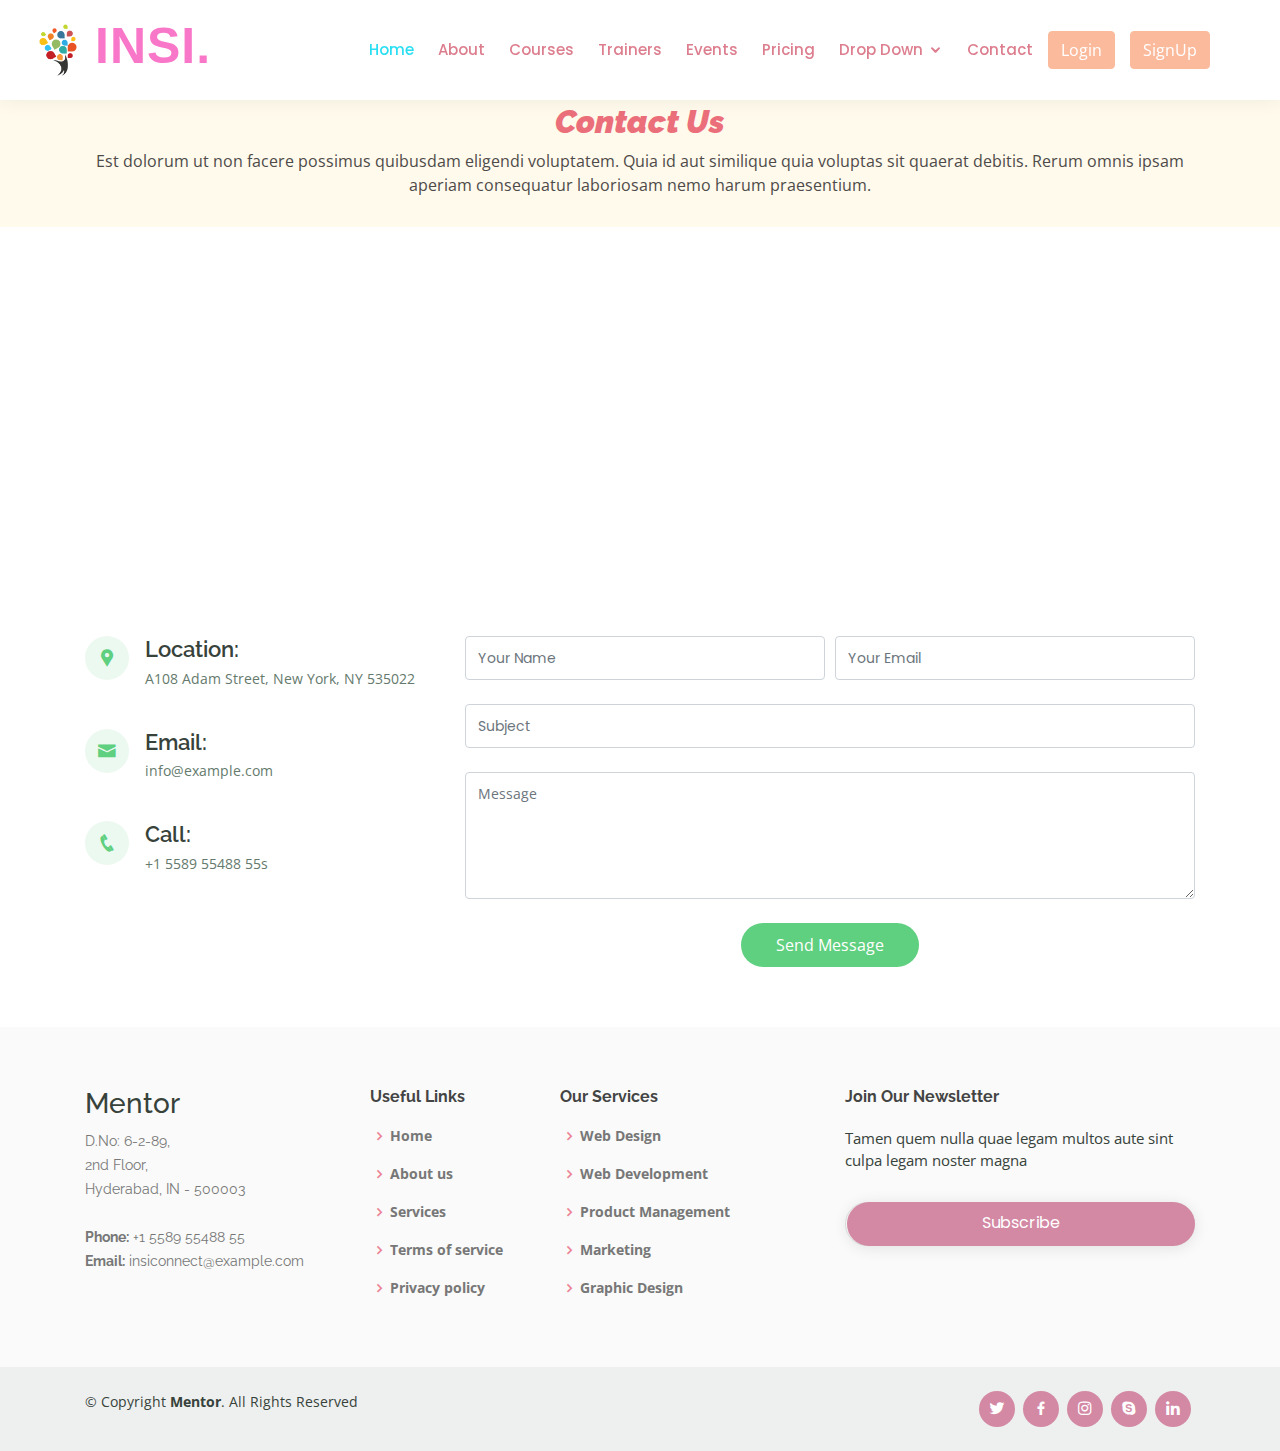
<file: contact.html>
<!DOCTYPE html>
<html lang="en">

<head>
  <meta charset="utf-8">
  <meta content="width=device-width, initial-scale=1.0" name="viewport">

  <title>Contact - INSI Bootstrap Template</title>
  <meta content="" name="description">
  <meta content="" name="keywords">

  <!-- Favicons 
  <link href="assets/img/favicon.png" rel="icon">
  <link href="assets/img/apple-touch-icon.png" rel="apple-touch-icon">-->
  <link href="assets/img/icons8-homework-48.png" rel="icon">


  <!-- Google Fonts -->
  <link href="https://fonts.googleapis.com/css?family=Open+Sans:300,300i,400,400i,600,600i,700,700i|Raleway:300,300i,400,400i,500,500i,600,600i,700,700i|Poppins:300,300i,400,400i,500,500i,600,600i,700,700i" rel="stylesheet">

  <!-- Vendor CSS Files -->
  <link href="assets/vendor/bootstrap/css/bootstrap.min.css" rel="stylesheet">
  <link href="assets/vendor/icofont/icofont.min.css" rel="stylesheet">
  <link href="assets/vendor/boxicons/css/boxicons.min.css" rel="stylesheet">
  <link href="assets/vendor/remixicon/remixicon.css" rel="stylesheet">
  <link href="assets/vendor/owl.carousel/assets/owl.carousel.min.css" rel="stylesheet">
  <link href="assets/vendor/animate.css/animate.min.css" rel="stylesheet">
  <link href="assets/vendor/aos/aos.css" rel="stylesheet">

  <!-- Template Main CSS File -->
  <link href="assets/css/style.css" rel="stylesheet">

  <!-- =======================================================
  * Template Name: Mentor - v2.2.0
  * Template URL: https://bootstrapmade.com/mentor-free-education-bootstrap-theme/
  * Author: BootstrapMade.com
  * License: https://bootstrapmade.com/license/
  ======================================================== -->
</head>

<body>

  <!-- ======= Header ======= -->
  <header id="header" class="fixed-top">
    <div class="container d-flex align-items-center">

      <h1 class="logo mr-auto"><a href="index.html"><img src="./assets/img/logo.png" alt="logo">INSI.</a></h1>
      <!-- Uncomment below if you prefer to use an image logo -->
      <!-- <a href="index.html" class="logo mr-auto"><img src="assets/img/logo.png" alt="" class="img-fluid"></a>-->

      <nav class="nav-menu d-none d-lg-block">
        <ul>
          <li class="active"><a href="index.html">Home</a></li>
          <li><a href="about.html">About</a></li>
          <li><a href="courses.html">Courses</a></li>
          <li><a href="trainers.html">Trainers</a></li>
          <li><a href="events.html">Events</a></li>
          <li><a href="pricing.html">Pricing</a></li>
          <li class="drop-down"><a href="">Drop Down</a>
            <ul>
              <li><a href="#">Drop Down 1</a></li>
              <li class="drop-down"><a href="#">Deep Drop Down</a>
                <ul>
                  <li><a href="#">Deep Drop Down 1</a></li>
                  <li><a href="#">Deep Drop Down 2</a></li>
                  <li><a href="#">Deep Drop Down 3</a></li>
                  <li><a href="#">Deep Drop Down 4</a></li>
                  <li><a href="#">Deep Drop Down 5</a></li>
                </ul>
              </li>
              <li><a href="#">Drop Down 2</a></li>
              <li><a href="#">Drop Down 3</a></li>
              <li><a href="#">Drop Down 4</a></li>
            </ul>
          </li>
          <li><a href="contact.html">Contact</a></li>

        </ul>
      </nav><!-- .nav-menu -->
      <div class=" pb-modalreglog-container">
      
        <div class="row">
            <div class=" col-xs-12  ">
                <div class="input-group pb-modalreglog-input-group">
                    <button class="btn btn-primary pb-modalreglog-submit" data-toggle="modal" data-target="#myModal">Login</button>
                    <button class="btn btn-primary pb-modalreglog-submit" data-toggle="modal" data-target="#myModal2">SignUp</button>
                </div>
                <div class="modal fade" id="myModal" tabindex="-1" role="dialog" aria-labelledby="myModalLabel" aria-hidden="true">
                    <div class="modal-dialog" role="document">
                        <div class="modal-content">
                            <div class="modal-header">
                                <!-- <button type="button" class="close" data-dismiss="modal" aria-label="Close">
                                    <span aria-hidden="true">&times;</span>
                                </button> -->
                                <h4 class="modal-title align-center" id="myModalLabel">Login form</h4>
                            </div>
                            <div class="modal-body">
                                <form >
                                    <div class="form-group">
                                        <!-- <label for="email">Email address</label> -->
                                        <div class="input-group pb-modalreglog-input-group">
                                          <span class="input-group-addon"><span class="glyphicon glyphicon-user"></span></span>
                                          <input type="email" class="form-control" id="email" placeholder="Email" required>
                                        </div>
                                    </div>
                                    <div class="form-group">
                                        <!-- <label for="password">Password</label> -->
                                        <div class="input-group pb-modalreglog-input-group">
                                          <span class="input-group-addon"><span class="glyphicon glyphicon-lock"></span></span>
                                            <input type="password" class="form-control" id="pws" placeholder="Password" required>
                                        </div>
                                    </div>
                                </form>
                            </div>
                            <div class="modal-footer">
                                <button type="button" class="btn btn-secondary" data-dismiss="modal">Close</button>
                                <button type="submit" class="btn btn-primary" value="login" onClick="login()">Login</button>
                            </div>
                        </div>
                    </div>
                </div>
                <div class="modal fade" id="myModal2" tabindex="-1" role="dialog" aria-labelledby="myModalLabel" aria-hidden="true">
                    <div class="modal-dialog modal-sm" role="document">
                        <div class="modal-content" >
                            <div class="modal-header">
                                <!-- <button type="button" class="close" data-dismiss="modal" aria-label="Close">
                                    <span aria-hidden="true">&times;</span>
                                </button> -->
                                <h4 class="modal-title align-center" id="myModalLabel">Sign Up</h4>
                            </div>
                            <div class="modal-body">
                                <form class="pb-modalreglog-form-reg">
                                    <div class="form-group">
                                        <div id="pb-modalreglog-progressbar"></div>
                                    </div>
                                    <div class="form-group">
                                        <!-- <label for="email" class="error">Toolbar</label> -->
                                        <div class="input-group pb-modalreglog-input-group">
                                            <span class="input-group-addon"><span class="glyphicon glyphicon-user"></span></span>
                                            <input type="email" class="form-control" id="inputEmail" placeholder="Email" required>
                                        </div>
                                    </div>
                                    <!--<div class="form-group">
                                         <label for="password">Password</label>
                                        <div class="input-group pb-modalreglog-input-group">
                                            <span class="input-group-addon"><span class="glyphicon glyphicon-lock"></span></span>
                                            <input type="password" class="form-control" id="inputPws" placeholder="Password" required>
                                        </div>
                                    </div>-->
                                    <div class="form-group">
                                        <!-- <label for="confirmpassword">Confirm password</label> -->
                                        <div class="input-group pb-modalreglog-input-group">
                                            <span class="input-group-addon"><span class="glyphicon glyphicon-lock"></span></span>
                                            <input type="password" class="form-control" id="inputConfirmPws" placeholder="Confirm Password">
                                        </div>
                                    </div>
                                    <div class="form-group">
                                        <!-- <label for="country">Country</label> -->
                                        <div class="input-group pb-modalreglog-input-group">
                                            <span class="input-group-addon"><span class="glyphicon glyphicon-globe"></span></span>
                                            <input type="text" class="form-control" id="countries" placeholder="Country">
                                        </div>
                                    </div>
                                    <!-- <div class="form-group">
                                        <label for="age">Age</label>
                                        <div class="input-group pb-modalreglog-input-group">
                                          <input id="age" class="form-control">
                                      </div>
                                    </div> -->
                                    <!-- <div class="form-group"> -->
                                       <input type="checkbox" id="ch" name="chs">
                                       I agree with <a href="#">terms and conditions.</a>
                                    <!-- </div> -->
                                    <button type="submit" class="btn btn-primary" value="signup" onClick="signup()">Sign up</button>

                                </form>
                            </div>
                            <div class="modal-footer">
                                <button type="button" class="btn btn-secondary" data-dismiss="modal">Close</button>
                            </div>
                        </div>
                    </div>
                </div>
            </div>
        </div>
        
      </div>
  </div> 
  </header><!-- End Header -->

  <main id="main">

    <!-- ======= Breadcrumbs ======= -->
    <div class="breadcrumbs" data-aos="fade-in">
      <div class="container">
        <h2>Contact Us</h2>
        <p>Est dolorum ut non facere possimus quibusdam eligendi voluptatem. Quia id aut similique quia voluptas sit quaerat debitis. Rerum omnis ipsam aperiam consequatur laboriosam nemo harum praesentium. </p>
      </div>
    </div><!-- End Breadcrumbs -->

    <!-- ======= Contact Section ======= -->
    <section id="contact" class="contact">
      <div data-aos="fade-up">
        <iframe style="border:0; width: 100%; height: 350px;" src="https://www.google.com/maps/embed?pb=!1m14!1m8!1m3!1d12097.433213460943!2d-74.0062269!3d40.7101282!3m2!1i1024!2i768!4f13.1!3m3!1m2!1s0x0%3A0xb89d1fe6bc499443!2sDowntown+Conference+Center!5e0!3m2!1smk!2sbg!4v1539943755621" frameborder="0" allowfullscreen></iframe>
      </div>

      <div class="container" data-aos="fade-up">

        <div class="row mt-5">

          <div class="col-lg-4">
            <div class="info">
              <div class="address">
                <i class="icofont-google-map"></i>
                <h4>Location:</h4>
                <p>A108 Adam Street, New York, NY 535022</p>
              </div>

              <div class="email">
                <i class="icofont-envelope"></i>
                <h4>Email:</h4>
                <p>info@example.com</p>
              </div>

              <div class="phone">
                <i class="icofont-phone"></i>
                <h4>Call:</h4>
                <p>+1 5589 55488 55s</p>
              </div>

            </div>

          </div>

          <div class="col-lg-8 mt-5 mt-lg-0">

            <form action="forms/contact.php" method="post" role="form" class="php-email-form">
              <div class="form-row">
                <div class="col-md-6 form-group">
                  <input type="text" name="name" class="form-control" id="name" placeholder="Your Name" data-rule="minlen:4" data-msg="Please enter at least 4 chars" />
                  <div class="validate"></div>
                </div>
                <div class="col-md-6 form-group">
                  <input type="email" class="form-control" name="email" id="email" placeholder="Your Email" data-rule="email" data-msg="Please enter a valid email" />
                  <div class="validate"></div>
                </div>
              </div>
              <div class="form-group">
                <input type="text" class="form-control" name="subject" id="subject" placeholder="Subject" data-rule="minlen:4" data-msg="Please enter at least 8 chars of subject" />
                <div class="validate"></div>
              </div>
              <div class="form-group">
                <textarea class="form-control" name="message" rows="5" data-rule="required" data-msg="Please write something for us" placeholder="Message"></textarea>
                <div class="validate"></div>
              </div>
              <div class="mb-3">
                <div class="loading">Loading</div>
                <div class="error-message"></div>
                <div class="sent-message">Your message has been sent. Thank you!</div>
              </div>
              <div class="text-center"><button type="submit">Send Message</button></div>
            </form>

          </div>

        </div>

      </div>
    </section><!-- End Contact Section -->

  </main><!-- End #main -->

  <!-- ======= Footer ======= -->
  <footer id="footer">

    <div class="footer-top">
      <div class="container">
        <div class="row">

          <div class="col-lg-3 col-md-6 footer-contact">
            <h3>Mentor</h3>
            <p>
              D.No: 6-2-89,<br>
              2nd Floor,<br>
               Hyderabad, IN - 500003 <br><br>
              <strong>Phone:</strong> +1 5589 55488 55<br>
              <strong>Email:</strong> insiconnect@example.com<br>
            </p>
          </div>

          <div class="col-lg-2 col-md-6 footer-links">
            <h4>Useful Links</h4>
            <ul>
              <li><i class="bx bx-chevron-right"></i> <a href="#">Home</a></li>
              <li><i class="bx bx-chevron-right"></i> <a href="#">About us</a></li>
              <li><i class="bx bx-chevron-right"></i> <a href="#">Services</a></li>
              <li><i class="bx bx-chevron-right"></i> <a href="#">Terms of service</a></li>
              <li><i class="bx bx-chevron-right"></i> <a href="#">Privacy policy</a></li>
            </ul>
          </div>

          <div class="col-lg-3 col-md-6 footer-links">
            <h4>Our Services</h4>
            <ul>
              <li><i class="bx bx-chevron-right"></i> <a href="#">Web Design</a></li>
              <li><i class="bx bx-chevron-right"></i> <a href="#">Web Development</a></li>
              <li><i class="bx bx-chevron-right"></i> <a href="#">Product Management</a></li>
              <li><i class="bx bx-chevron-right"></i> <a href="#">Marketing</a></li>
              <li><i class="bx bx-chevron-right"></i> <a href="#">Graphic Design</a></li>
            </ul>
          </div>

          <div class="col-lg-4 col-md-6 footer-newsletter">
            <h4>Join Our Newsletter</h4>
            <p>Tamen quem nulla quae legam multos aute sint culpa legam noster magna</p>
            <form action="" method="post">
              <input type="email" name="email"><input type="submit" value="Subscribe">
            </form>
          </div>

        </div>
      </div>
    </div>

    <div class="container d-md-flex py-4">

      <div class="mr-md-auto text-center text-md-left">
        <div class="copyright">
          &copy; Copyright <strong><span>Mentor</span></strong>. All Rights Reserved
        </div>
        <div class="credits">
          <!-- All the links in the footer should remain intact. -->
          <!-- You can delete the links only if you purchased the pro version. -->
          <!-- Licensing information: https://bootstrapmade.com/license/ -->
          <!-- Purchase the pro version with working PHP/AJAX contact form: https://bootstrapmade.com/mentor-free-education-bootstrap-theme/ -->
        </div>
      </div>
      <div class="social-links text-center text-md-right pt-3 pt-md-0">
        <a href="#" class="twitter"><i class="bx bxl-twitter"></i></a>
        <a href="#" class="facebook"><i class="bx bxl-facebook"></i></a>
        <a href="#" class="instagram"><i class="bx bxl-instagram"></i></a>
        <a href="#" class="google-plus"><i class="bx bxl-skype"></i></a>
        <a href="#" class="linkedin"><i class="bx bxl-linkedin"></i></a>
      </div>
    </div>
  </footer><!-- End Footer -->

  <a href="#" class="back-to-top"><i class="bx bx-up-arrow-alt"></i></a>
  <div id="preloader"></div>

  <!-- Vendor JS Files -->
  <script src="assets/vendor/jquery/jquery.min.js"></script>
  <script src="assets/vendor/bootstrap/js/bootstrap.bundle.min.js"></script>
  <script src="assets/vendor/jquery.easing/jquery.easing.min.js"></script>
  <script src="assets/vendor/php-email-form/validate.js"></script>
  <script src="assets/vendor/waypoints/jquery.waypoints.min.js"></script>
  <script src="assets/vendor/counterup/counterup.min.js"></script>
  <script src="assets/vendor/owl.carousel/owl.carousel.min.js"></script>
  <script src="assets/vendor/aos/aos.js"></script>

  <!-- Template Main JS File -->
  <script src="assets/js/main.js"></script>
  <script src="./assets/js/formvalidation.js"></script>


</body>

</html>
</file>
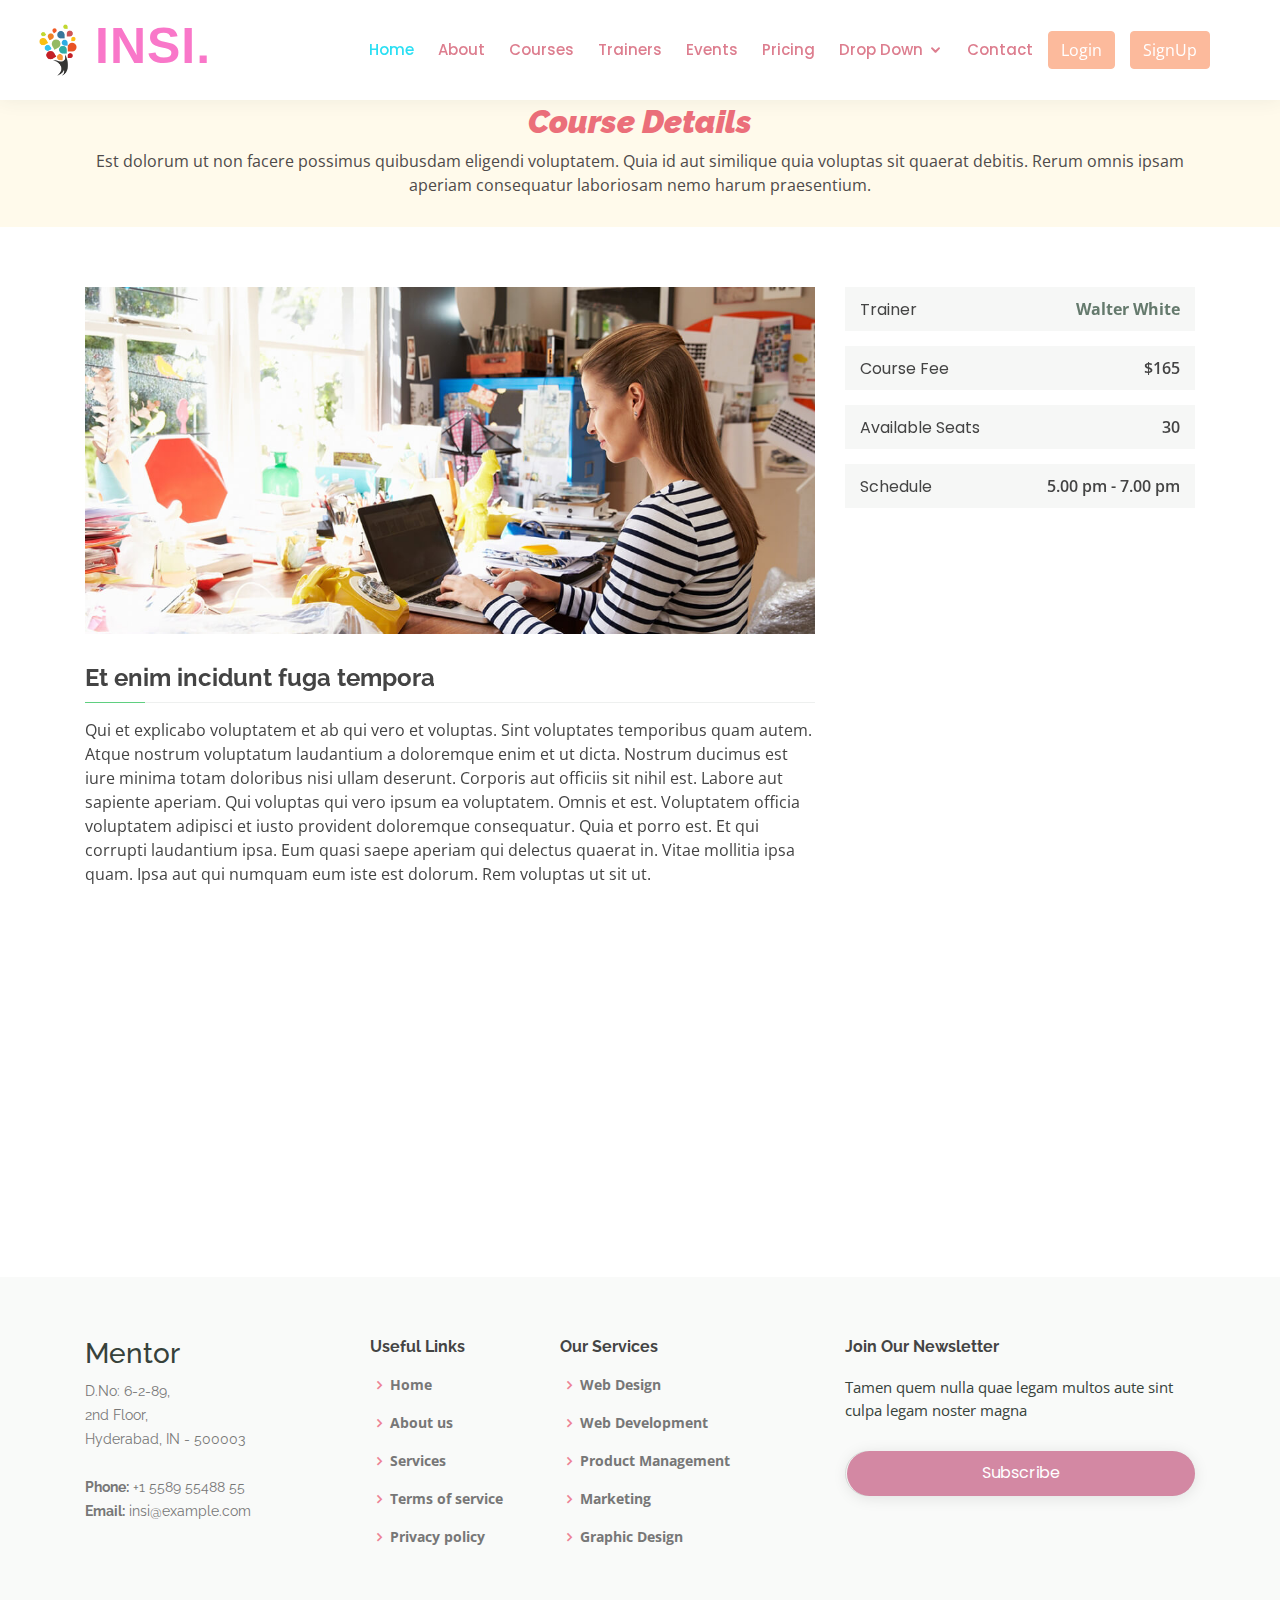
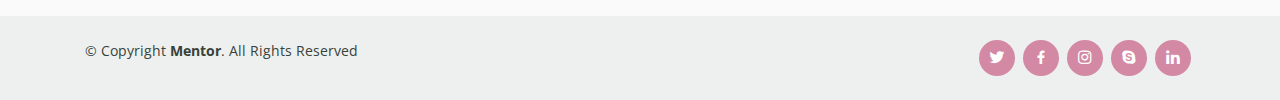
<file: course-details.html>
<!DOCTYPE html>
<html lang="en">

<head>
  <meta charset="utf-8">
  <meta content="width=device-width, initial-scale=1.0" name="viewport">

  <title>Course Details - INSI Bootstrap Template</title>
  <meta content="" name="description">
  <meta content="" name="keywords">

  <!-- Favicons 
  <link href="assets/img/favicon.png" rel="icon">
  <link href="assets/img/apple-touch-icon.png" rel="apple-touch-icon">-->
  <link href="assets/img/icons8-homework-48.png" rel="icon">


  <!-- Google Fonts -->
  <link href="https://fonts.googleapis.com/css?family=Open+Sans:300,300i,400,400i,600,600i,700,700i|Raleway:300,300i,400,400i,500,500i,600,600i,700,700i|Poppins:300,300i,400,400i,500,500i,600,600i,700,700i" rel="stylesheet">

  <!-- Vendor CSS Files -->
  <link href="assets/vendor/bootstrap/css/bootstrap.min.css" rel="stylesheet">
  <link href="assets/vendor/icofont/icofont.min.css" rel="stylesheet">
  <link href="assets/vendor/boxicons/css/boxicons.min.css" rel="stylesheet">
  <link href="assets/vendor/remixicon/remixicon.css" rel="stylesheet">
  <link href="assets/vendor/owl.carousel/assets/owl.carousel.min.css" rel="stylesheet">
  <link href="assets/vendor/animate.css/animate.min.css" rel="stylesheet">
  <link href="assets/vendor/aos/aos.css" rel="stylesheet">

  <!-- Template Main CSS File -->
  <link href="assets/css/style.css" rel="stylesheet">

  <!-- =======================================================
  * Template Name: Mentor - v2.2.0
  * Template URL: https://bootstrapmade.com/mentor-free-education-bootstrap-theme/
  * Author: BootstrapMade.com
  * License: https://bootstrapmade.com/license/
  ======================================================== -->
</head>

<body>

  <!-- ======= Header ======= -->
  <header id="header" class="fixed-top">
    <div class="container d-flex align-items-center">

      <h1 class="logo mr-auto"><a href="index.html"><img src="./assets/img/logo.png" alt="logo">INSI.</a></h1>
      <!-- Uncomment below if you prefer to use an image logo -->
      <!-- <a href="index.html" class="logo mr-auto"><img src="assets/img/logo.png" alt="" class="img-fluid"></a>-->

      <nav class="nav-menu d-none d-lg-block">
        <ul>
          <li class="active"><a href="index.html">Home</a></li>
          <li><a href="about.html">About</a></li>
          <li><a href="courses.html">Courses</a></li>
          <li><a href="trainers.html">Trainers</a></li>
          <li><a href="events.html">Events</a></li>
          <li><a href="pricing.html">Pricing</a></li>
          <li class="drop-down"><a href="">Drop Down</a>
            <ul>
              <li><a href="#">Drop Down 1</a></li>
              <li class="drop-down"><a href="#">Deep Drop Down</a>
                <ul>
                  <li><a href="#">Deep Drop Down 1</a></li>
                  <li><a href="#">Deep Drop Down 2</a></li>
                  <li><a href="#">Deep Drop Down 3</a></li>
                  <li><a href="#">Deep Drop Down 4</a></li>
                  <li><a href="#">Deep Drop Down 5</a></li>
                </ul>
              </li>
              <li><a href="#">Drop Down 2</a></li>
              <li><a href="#">Drop Down 3</a></li>
              <li><a href="#">Drop Down 4</a></li>
            </ul>
          </li>
          <li><a href="contact.html">Contact</a></li>

        </ul>
      </nav><!-- .nav-menu -->
      <div class=" pb-modalreglog-container">
      
        <div class="row">
            <div class=" col-xs-12  ">
                <div class="input-group pb-modalreglog-input-group">
                    <button class="btn btn-primary pb-modalreglog-submit" data-toggle="modal" data-target="#myModal">Login</button>
                    <button class="btn btn-primary pb-modalreglog-submit" data-toggle="modal" data-target="#myModal2">SignUp</button>
                </div>
                <div class="modal fade" id="myModal" tabindex="-1" role="dialog" aria-labelledby="myModalLabel" aria-hidden="true">
                    <div class="modal-dialog" role="document">
                        <div class="modal-content">
                            <div class="modal-header">
                                <!-- <button type="button" class="close" data-dismiss="modal" aria-label="Close">
                                    <span aria-hidden="true">&times;</span>
                                </button> -->
                                <h4 class="modal-title align-center" id="myModalLabel">Login form</h4>
                            </div>
                            <div class="modal-body">
                                <form >
                                    <div class="form-group">
                                        <!-- <label for="email">Email address</label> -->
                                        <div class="input-group pb-modalreglog-input-group">
                                          <span class="input-group-addon"><span class="glyphicon glyphicon-user"></span></span>
                                          <input type="email" class="form-control" id="email" placeholder="Email" required>
                                        </div>
                                    </div>
                                    <div class="form-group">
                                        <!-- <label for="password">Password</label> -->
                                        <div class="input-group pb-modalreglog-input-group">
                                          <span class="input-group-addon"><span class="glyphicon glyphicon-lock"></span></span>
                                            <input type="password" class="form-control" id="pws" placeholder="Password" required>
                                        </div>
                                    </div>
                                </form>
                            </div>
                            <div class="modal-footer">
                                <button type="button" class="btn btn-secondary" data-dismiss="modal">Close</button>
                                <button type="submit" class="btn btn-primary" value="login" onClick="login()">Login</button>
                            </div>
                        </div>
                    </div>
                </div>
                <div class="modal fade" id="myModal2" tabindex="-1" role="dialog" aria-labelledby="myModalLabel" aria-hidden="true">
                    <div class="modal-dialog modal-sm" role="document">
                        <div class="modal-content" >
                            <div class="modal-header">
                                <!-- <button type="button" class="close" data-dismiss="modal" aria-label="Close">
                                    <span aria-hidden="true">&times;</span>
                                </button> -->
                                <h4 class="modal-title align-center" id="myModalLabel">Sign Up</h4>
                            </div>
                            <div class="modal-body">
                                <form class="pb-modalreglog-form-reg">
                                    <div class="form-group">
                                        <div id="pb-modalreglog-progressbar"></div>
                                    </div>
                                    <div class="form-group">
                                        <!-- <label for="email" class="error">Toolbar</label> -->
                                        <div class="input-group pb-modalreglog-input-group">
                                            <span class="input-group-addon"><span class="glyphicon glyphicon-user"></span></span>
                                            <input type="email" class="form-control" id="inputEmail" placeholder="Email" required>
                                        </div>
                                    </div>
                                    <div class="form-group">
                                        <!-- <label for="password">Password</label> -->
                                        <div class="input-group pb-modalreglog-input-group">
                                            <span class="input-group-addon"><span class="glyphicon glyphicon-lock"></span></span>
                                            <input type="password" class="form-control" id="inputPws" placeholder="Password" required>
                                        </div>
                                    </div>
                                    <div class="form-group">
                                        <!-- <label for="confirmpassword">Confirm password</label> -->
                                        <div class="input-group pb-modalreglog-input-group">
                                            <span class="input-group-addon"><span class="glyphicon glyphicon-lock"></span></span>
                                            <input type="password" class="form-control" id="inputConfirmPws" placeholder="Confirm Password">
                                        </div>
                                    </div>
                                    <div class="form-group">
                                        <!-- <label for="country">Country</label> -->
                                        <div class="input-group pb-modalreglog-input-group">
                                            <span class="input-group-addon"><span class="glyphicon glyphicon-globe"></span></span>
                                            <input type="text" class="form-control" id="countries" placeholder="Country">
                                        </div>
                                    </div>
                                    <!-- <div class="form-group">
                                        <label for="age">Age</label>
                                        <div class="input-group pb-modalreglog-input-group">
                                          <input id="age" class="form-control">
                                      </div>
                                    </div> -->
                                    <!-- <div class="form-group"> -->
                                       <input type="checkbox" id="ch" name="chs">
                                       I agree with <a href="#">terms and conditions.</a>
                                    <!-- </div> -->
                                    <button type="submit" class="btn btn-primary" value="signup" onClick="signup()">Sign up</button>

                                </form>
                            </div>
                            <div class="modal-footer">
                                <button type="button" class="btn btn-secondary" data-dismiss="modal">Close</button>
                            </div>
                        </div>
                    </div>
                </div>
            </div>
        </div>
        
      </div>
    
  </div> 
  </header><!-- End Header -->


  <main id="main">

    <!-- ======= Breadcrumbs ======= -->
    <div class="breadcrumbs" data-aos="fade-in">
      <div class="container">
        <h2>Course Details</h2>
        <p>Est dolorum ut non facere possimus quibusdam eligendi voluptatem. Quia id aut similique quia voluptas sit quaerat debitis. Rerum omnis ipsam aperiam consequatur laboriosam nemo harum praesentium. </p>
      </div>
    </div><!-- End Breadcrumbs -->

    <!-- ======= Cource Details Section ======= -->
    <section id="course-details" class="course-details">
      <div class="container" data-aos="fade-up">

        <div class="row">
          <div class="col-lg-8">
            <img src="assets/img/course-details.jpg" class="img-fluid" alt="">
            <h3>Et enim incidunt fuga tempora</h3>
            <p>
              Qui et explicabo voluptatem et ab qui vero et voluptas. Sint voluptates temporibus quam autem. Atque nostrum voluptatum laudantium a doloremque enim et ut dicta. Nostrum ducimus est iure minima totam doloribus nisi ullam deserunt. Corporis aut officiis sit nihil est. Labore aut sapiente aperiam.
              Qui voluptas qui vero ipsum ea voluptatem. Omnis et est. Voluptatem officia voluptatem adipisci et iusto provident doloremque consequatur. Quia et porro est. Et qui corrupti laudantium ipsa.
              Eum quasi saepe aperiam qui delectus quaerat in. Vitae mollitia ipsa quam. Ipsa aut qui numquam eum iste est dolorum. Rem voluptas ut sit ut.
            </p>
          </div>
          <div class="col-lg-4">

            <div class="course-info d-flex justify-content-between align-items-center">
              <h5>Trainer</h5>
              <p><a href="#">Walter White</a></p>
            </div>

            <div class="course-info d-flex justify-content-between align-items-center">
              <h5>Course Fee</h5>
              <p>$165</p>
            </div>

            <div class="course-info d-flex justify-content-between align-items-center">
              <h5>Available Seats</h5>
              <p>30</p>
            </div>

            <div class="course-info d-flex justify-content-between align-items-center">
              <h5>Schedule</h5>
              <p>5.00 pm - 7.00 pm</p>
            </div>

          </div>
        </div>

      </div>
    </section><!-- End Cource Details Section -->

    <!-- ======= Cource Details Tabs Section ======= -->
    <section id="cource-details-tabs" class="cource-details-tabs">
      <div class="container" data-aos="fade-up">

        <div class="row">
          <div class="col-lg-3">
            <ul class="nav nav-tabs flex-column">
              <li class="nav-item">
                <a class="nav-link active show" data-toggle="tab" href="#tab-1">Modi sit est</a>
              </li>
              <li class="nav-item">
                <a class="nav-link" data-toggle="tab" href="#tab-2">Unde praesentium sed</a>
              </li>
              <li class="nav-item">
                <a class="nav-link" data-toggle="tab" href="#tab-3">Pariatur explicabo vel</a>
              </li>
              <li class="nav-item">
                <a class="nav-link" data-toggle="tab" href="#tab-4">Nostrum qui quasi</a>
              </li>
              <li class="nav-item">
                <a class="nav-link" data-toggle="tab" href="#tab-5">Iusto ut expedita aut</a>
              </li>
            </ul>
          </div>
          <div class="col-lg-9 mt-4 mt-lg-0">
            <div class="tab-content">
              <div class="tab-pane active show" id="tab-1">
                <div class="row">
                  <div class="col-lg-8 details order-2 order-lg-1">
                    <h3>Architecto ut aperiam autem id</h3>
                    <p class="font-italic">Qui laudantium consequatur laborum sit qui ad sapiente dila parde sonata raqer a videna mareta paulona marka</p>
                    <p>Et nobis maiores eius. Voluptatibus ut enim blanditiis atque harum sint. Laborum eos ipsum ipsa odit magni. Incidunt hic ut molestiae aut qui. Est repellat minima eveniet eius et quis magni nihil. Consequatur dolorem quaerat quos qui similique accusamus nostrum rem vero</p>
                  </div>
                  <div class="col-lg-4 text-center order-1 order-lg-2">
                    <img src="assets/img/course-details-tab-1.png" alt="" class="img-fluid">
                  </div>
                </div>
              </div>
              <div class="tab-pane" id="tab-2">
                <div class="row">
                  <div class="col-lg-8 details order-2 order-lg-1">
                    <h3>Et blanditiis nemo veritatis excepturi</h3>
                    <p class="font-italic">Qui laudantium consequatur laborum sit qui ad sapiente dila parde sonata raqer a videna mareta paulona marka</p>
                    <p>Ea ipsum voluptatem consequatur quis est. Illum error ullam omnis quia et reiciendis sunt sunt est. Non aliquid repellendus itaque accusamus eius et velit ipsa voluptates. Optio nesciunt eaque beatae accusamus lerode pakto madirna desera vafle de nideran pal</p>
                  </div>
                  <div class="col-lg-4 text-center order-1 order-lg-2">
                    <img src="assets/img/course-details-tab-2.png" alt="" class="img-fluid">
                  </div>
                </div>
              </div>
              <div class="tab-pane" id="tab-3">
                <div class="row">
                  <div class="col-lg-8 details order-2 order-lg-1">
                    <h3>Impedit facilis occaecati odio neque aperiam sit</h3>
                    <p class="font-italic">Eos voluptatibus quo. Odio similique illum id quidem non enim fuga. Qui natus non sunt dicta dolor et. In asperiores velit quaerat perferendis aut</p>
                    <p>Iure officiis odit rerum. Harum sequi eum illum corrupti culpa veritatis quisquam. Neque necessitatibus illo rerum eum ut. Commodi ipsam minima molestiae sed laboriosam a iste odio. Earum odit nesciunt fugiat sit ullam. Soluta et harum voluptatem optio quae</p>
                  </div>
                  <div class="col-lg-4 text-center order-1 order-lg-2">
                    <img src="assets/img/course-details-tab-3.png" alt="" class="img-fluid">
                  </div>
                </div>
              </div>
              <div class="tab-pane" id="tab-4">
                <div class="row">
                  <div class="col-lg-8 details order-2 order-lg-1">
                    <h3>Fuga dolores inventore laboriosam ut est accusamus laboriosam dolore</h3>
                    <p class="font-italic">Totam aperiam accusamus. Repellat consequuntur iure voluptas iure porro quis delectus</p>
                    <p>Eaque consequuntur consequuntur libero expedita in voluptas. Nostrum ipsam necessitatibus aliquam fugiat debitis quis velit. Eum ex maxime error in consequatur corporis atque. Eligendi asperiores sed qui veritatis aperiam quia a laborum inventore</p>
                  </div>
                  <div class="col-lg-4 text-center order-1 order-lg-2">
                    <img src="assets/img/course-details-tab-4.png" alt="" class="img-fluid">
                  </div>
                </div>
              </div>
              <div class="tab-pane" id="tab-5">
                <div class="row">
                  <div class="col-lg-8 details order-2 order-lg-1">
                    <h3>Est eveniet ipsam sindera pad rone matrelat sando reda</h3>
                    <p class="font-italic">Omnis blanditiis saepe eos autem qui sunt debitis porro quia.</p>
                    <p>Exercitationem nostrum omnis. Ut reiciendis repudiandae minus. Omnis recusandae ut non quam ut quod eius qui. Ipsum quia odit vero atque qui quibusdam amet. Occaecati sed est sint aut vitae molestiae voluptate vel</p>
                  </div>
                  <div class="col-lg-4 text-center order-1 order-lg-2">
                    <img src="assets/img/course-details-tab-5.png" alt="" class="img-fluid">
                  </div>
                </div>
              </div>
            </div>
          </div>
        </div>

      </div>
    </section><!-- End Cource Details Tabs Section -->

  </main><!-- End #main -->

  <!-- ======= Footer ======= -->
  <footer id="footer">

    <div class="footer-top">
      <div class="container">
        <div class="row">

          <div class="col-lg-3 col-md-6 footer-contact">
            <h3>Mentor</h3>
            <p>
              D.No: 6-2-89,<br>
              2nd Floor,<br>
               Hyderabad, IN - 500003 <br><br>
              <strong>Phone:</strong> +1 5589 55488 55<br>
              <strong>Email:</strong> insi@example.com<br>
            </p>
          </div>

          <div class="col-lg-2 col-md-6 footer-links">
            <h4>Useful Links</h4>
            <ul>
              <li><i class="bx bx-chevron-right"></i> <a href="#">Home</a></li>
              <li><i class="bx bx-chevron-right"></i> <a href="#">About us</a></li>
              <li><i class="bx bx-chevron-right"></i> <a href="#">Services</a></li>
              <li><i class="bx bx-chevron-right"></i> <a href="#">Terms of service</a></li>
              <li><i class="bx bx-chevron-right"></i> <a href="#">Privacy policy</a></li>
            </ul>
          </div>

          <div class="col-lg-3 col-md-6 footer-links">
            <h4>Our Services</h4>
            <ul>
              <li><i class="bx bx-chevron-right"></i> <a href="#">Web Design</a></li>
              <li><i class="bx bx-chevron-right"></i> <a href="#">Web Development</a></li>
              <li><i class="bx bx-chevron-right"></i> <a href="#">Product Management</a></li>
              <li><i class="bx bx-chevron-right"></i> <a href="#">Marketing</a></li>
              <li><i class="bx bx-chevron-right"></i> <a href="#">Graphic Design</a></li>
            </ul>
          </div>

          <div class="col-lg-4 col-md-6 footer-newsletter">
            <h4>Join Our Newsletter</h4>
            <p>Tamen quem nulla quae legam multos aute sint culpa legam noster magna</p>
            <form action="" method="post">
              <input type="email" name="email"><input type="submit" value="Subscribe">
            </form>
          </div>

        </div>
      </div>
    </div>

    <div class="container d-md-flex py-4">

      <div class="mr-md-auto text-center text-md-left">
        <div class="copyright">
          &copy; Copyright <strong><span>Mentor</span></strong>. All Rights Reserved
        </div>
        <div class="credits">
          <!-- All the links in the footer should remain intact. -->
          <!-- You can delete the links only if you purchased the pro version. -->
          <!-- Licensing information: https://bootstrapmade.com/license/ -->
          <!-- Purchase the pro version with working PHP/AJAX contact form: https://bootstrapmade.com/mentor-free-education-bootstrap-theme/ -->
        </div>
      </div>
      <div class="social-links text-center text-md-right pt-3 pt-md-0">
        <a href="#" class="twitter"><i class="bx bxl-twitter"></i></a>
        <a href="#" class="facebook"><i class="bx bxl-facebook"></i></a>
        <a href="#" class="instagram"><i class="bx bxl-instagram"></i></a>
        <a href="#" class="google-plus"><i class="bx bxl-skype"></i></a>
        <a href="#" class="linkedin"><i class="bx bxl-linkedin"></i></a>
      </div>
    </div>
  </footer><!-- End Footer -->

  <a href="#" class="back-to-top"><i class="bx bx-up-arrow-alt"></i></a>
  <div id="preloader"></div>

  <!-- Vendor JS Files -->
  <script src="assets/vendor/jquery/jquery.min.js"></script>
  <script src="assets/vendor/bootstrap/js/bootstrap.bundle.min.js"></script>
  <script src="assets/vendor/jquery.easing/jquery.easing.min.js"></script>
  <script src="assets/vendor/php-email-form/validate.js"></script>
  <script src="assets/vendor/waypoints/jquery.waypoints.min.js"></script>
  <script src="assets/vendor/counterup/counterup.min.js"></script>
  <script src="assets/vendor/owl.carousel/owl.carousel.min.js"></script>
  <script src="assets/vendor/aos/aos.js"></script>

  <!-- Template Main JS File -->
  <script src="assets/js/main.js"></script>
  <script src="./assets/js/formvalidation.js"></script>


</body>

</html>
</file>
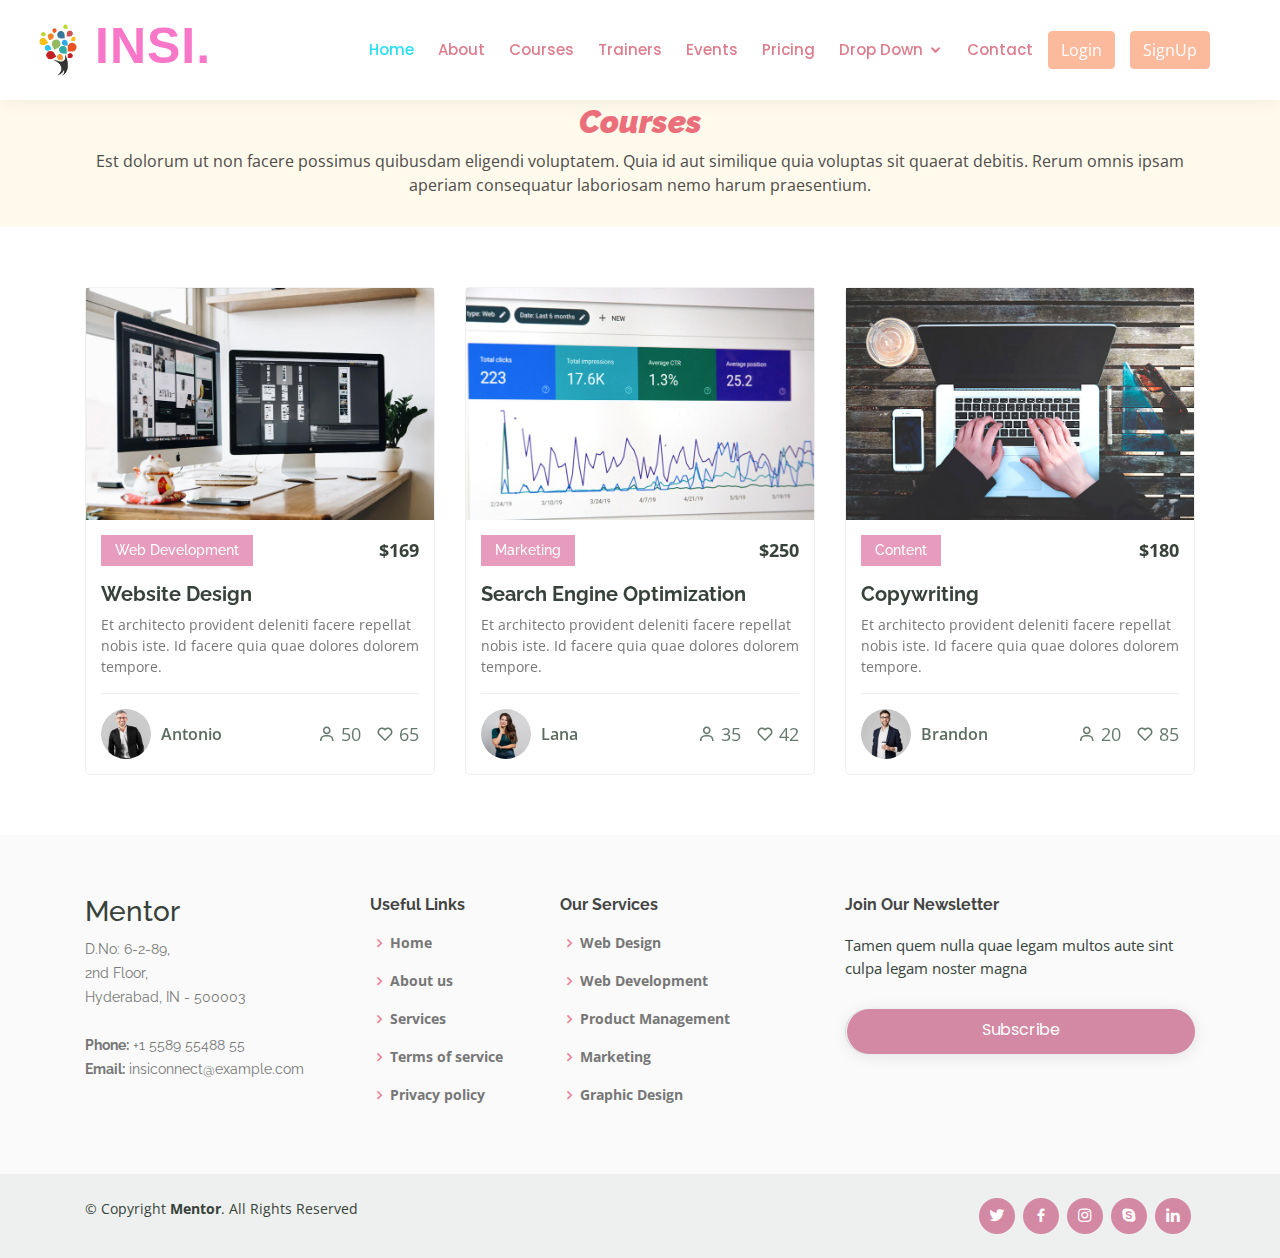
<file: courses.html>
<!DOCTYPE html>
<html lang="en">

<head>
  <meta charset="utf-8">
  <meta content="width=device-width, initial-scale=1.0" name="viewport">

  <title>Courses - INSI Bootstrap Template</title>
  <meta content="" name="description">
  <meta content="" name="keywords">

  <!-- Favicons 
  <link href="assets/img/favicon.png" rel="icon">
  <link href="assets/img/apple-touch-icon.png" rel="apple-touch-icon">-->
  <link href="assets/img/icons8-homework-48.png" rel="icon">


  <!-- Google Fonts -->
  <link href="https://fonts.googleapis.com/css?family=Open+Sans:300,300i,400,400i,600,600i,700,700i|Raleway:300,300i,400,400i,500,500i,600,600i,700,700i|Poppins:300,300i,400,400i,500,500i,600,600i,700,700i" rel="stylesheet">

  <!-- Vendor CSS Files -->
  <link href="assets/vendor/bootstrap/css/bootstrap.min.css" rel="stylesheet">
  <link href="assets/vendor/icofont/icofont.min.css" rel="stylesheet">
  <link href="assets/vendor/boxicons/css/boxicons.min.css" rel="stylesheet">
  <link href="assets/vendor/remixicon/remixicon.css" rel="stylesheet">
  <link href="assets/vendor/owl.carousel/assets/owl.carousel.min.css" rel="stylesheet">
  <link href="assets/vendor/animate.css/animate.min.css" rel="stylesheet">
  <link href="assets/vendor/aos/aos.css" rel="stylesheet">

  <!-- Template Main CSS File -->
  <link href="assets/css/style.css" rel="stylesheet">

  <!-- =======================================================
  * Template Name: Mentor - v2.2.0
  * Template URL: https://bootstrapmade.com/mentor-free-education-bootstrap-theme/
  * Author: BootstrapMade.com
  * License: https://bootstrapmade.com/license/
  ======================================================== -->
</head>

<body>

  <!-- ======= Header ======= -->
  <header id="header" class="fixed-top">
    <div class="container d-flex align-items-center">

      <h1 class="logo mr-auto"><a href="index.html"><img src="./assets/img/logo.png" alt="logo">INSI.</a></h1>
      <!-- Uncomment below if you prefer to use an image logo -->
      <!-- <a href="index.html" class="logo mr-auto"><img src="assets/img/logo.png" alt="" class="img-fluid"></a>-->

      <nav class="nav-menu d-none d-lg-block">
        <ul>
          <li class="active"><a href="index.html">Home</a></li>
          <li><a href="about.html">About</a></li>
          <li><a href="courses.html">Courses</a></li>
          <li><a href="trainers.html">Trainers</a></li>
          <li><a href="events.html">Events</a></li>
          <li><a href="pricing.html">Pricing</a></li>
          <li class="drop-down"><a href="">Drop Down</a>
            <ul>
              <li><a href="#">Drop Down 1</a></li>
              <li class="drop-down"><a href="#">Deep Drop Down</a>
                <ul>
                  <li><a href="#">Deep Drop Down 1</a></li>
                  <li><a href="#">Deep Drop Down 2</a></li>
                  <li><a href="#">Deep Drop Down 3</a></li>
                  <li><a href="#">Deep Drop Down 4</a></li>
                  <li><a href="#">Deep Drop Down 5</a></li>
                </ul>
              </li>
              <li><a href="#">Drop Down 2</a></li>
              <li><a href="#">Drop Down 3</a></li>
              <li><a href="#">Drop Down 4</a></li>
            </ul>
          </li>
          <li><a href="contact.html">Contact</a></li>

        </ul>
      </nav><!-- .nav-menu -->
    
      <div class=" pb-modalreglog-container">
      
        <div class="row">
            <div class=" col-xs-12  ">
                <div class="input-group pb-modalreglog-input-group">
                    <button class="btn btn-primary pb-modalreglog-submit" data-toggle="modal" data-target="#myModal">Login</button>
                    <button class="btn btn-primary pb-modalreglog-submit" data-toggle="modal" data-target="#myModal2">SignUp</button>
                </div>
                <div class="modal fade" id="myModal" tabindex="-1" role="dialog" aria-labelledby="myModalLabel" aria-hidden="true">
                    <div class="modal-dialog" role="document">
                        <div class="modal-content">
                            <div class="modal-header">
                                <!-- <button type="button" class="close" data-dismiss="modal" aria-label="Close">
                                    <span aria-hidden="true">&times;</span>
                                </button> -->
                                <h4 class="modal-title align-center" id="myModalLabel">Login form</h4>
                            </div>
                            <div class="modal-body">
                                <form >
                                    <div class="form-group">
                                        <!-- <label for="email">Email address</label> -->
                                        <div class="input-group pb-modalreglog-input-group">
                                          <span class="input-group-addon"><span class="glyphicon glyphicon-user"></span></span>
                                          <input type="email" class="form-control" id="email" placeholder="Email" required>
                                        </div>
                                    </div>
                                    <div class="form-group">
                                        <!-- <label for="password">Password</label> -->
                                        <div class="input-group pb-modalreglog-input-group">
                                          <span class="input-group-addon"><span class="glyphicon glyphicon-lock"></span></span>
                                            <input type="password" class="form-control" id="pws" placeholder="Password" required>
                                        </div>
                                    </div>
                                </form>
                            </div>
                            <div class="modal-footer">
                                <button type="button" class="btn btn-secondary" data-dismiss="modal">Close</button>
                                <button type="submit" class="btn btn-primary" value="login" onClick="login()">Login</button>
                            </div>
                        </div>
                    </div>
                </div>
                <div class="modal fade" id="myModal2" tabindex="-1" role="dialog" aria-labelledby="myModalLabel" aria-hidden="true">
                    <div class="modal-dialog modal-sm" role="document">
                        <div class="modal-content" >
                            <div class="modal-header">
                                <!-- <button type="button" class="close" data-dismiss="modal" aria-label="Close">
                                    <span aria-hidden="true">&times;</span>
                                </button> -->
                                <h4 class="modal-title align-center" id="myModalLabel">Sign Up</h4>
                            </div>
                            <div class="modal-body">
                                <form class="pb-modalreglog-form-reg">
                                    <div class="form-group">
                                        <div id="pb-modalreglog-progressbar"></div>
                                    </div>
                                    <div class="form-group">
                                        <!-- <label for="email" class="error">Toolbar</label> -->
                                        <div class="input-group pb-modalreglog-input-group">
                                            <span class="input-group-addon"><span class="glyphicon glyphicon-user"></span></span>
                                            <input type="email" class="form-control" id="inputEmail" placeholder="Email" required>
                                        </div>
                                    </div>
                                    <div class="form-group">
                                        <!-- <label for="password">Password</label> -->
                                        <div class="input-group pb-modalreglog-input-group">
                                            <span class="input-group-addon"><span class="glyphicon glyphicon-lock"></span></span>
                                            <input type="password" class="form-control" id="inputPws" placeholder="Password" required>
                                        </div>
                                    </div>
                                    <!--<div class="form-group">
                                         <label for="confirmpassword">Confirm password</label>
                                        <div class="input-group pb-modalreglog-input-group">
                                            <span class="input-group-addon"><span class="glyphicon glyphicon-lock"></span></span>
                                            <input type="password" class="form-control" id="inputConfirmPws" placeholder="Confirm Password">
                                        </div>
                                    </div>-->
                                    <div class="form-group">
                                        <!-- <label for="country">Country</label> -->
                                        <div class="input-group pb-modalreglog-input-group">
                                            <span class="input-group-addon"><span class="glyphicon glyphicon-globe"></span></span>
                                            <input type="text" class="form-control" id="countries" placeholder="Country">
                                        </div>
                                    </div>
                                    <!-- <div class="form-group">
                                        <label for="age">Age</label>
                                        <div class="input-group pb-modalreglog-input-group">
                                          <input id="age" class="form-control">
                                      </div>
                                    </div> -->
                                    <!-- <div class="form-group"> -->
                                       <input type="checkbox" id="ch" name="chs">
                                       I agree with <a href="#">terms and conditions.</a>
                                    <!-- </div> -->
                                    <button type="submit" class="btn btn-primary" value="signup" onClick="signup()">Sign up</button>

                                </form>
                            </div>
                            <div class="modal-footer">
                                <button type="button" class="btn btn-secondary" data-dismiss="modal">Close</button>
                            </div>
                        </div>
                    </div>
                </div>
            </div>
        </div>
        
      </div>
  </div> 
  </header><!-- End Header -->


  <main id="main" data-aos="fade-in">

    <!-- ======= Breadcrumbs ======= -->
    <div class="breadcrumbs">
      <div class="container">
        <h2>Courses</h2>
        <p>Est dolorum ut non facere possimus quibusdam eligendi voluptatem. Quia id aut similique quia voluptas sit quaerat debitis. Rerum omnis ipsam aperiam consequatur laboriosam nemo harum praesentium. </p>
      </div>
    </div><!-- End Breadcrumbs -->

    <!-- ======= Courses Section ======= -->
    <section id="courses" class="courses">
      <div class="container" data-aos="fade-up">

        <div class="row" data-aos="zoom-in" data-aos-delay="100">

          <div class="col-lg-4 col-md-6 d-flex align-items-stretch">
            <div class="course-item">
              <img src="assets/img/course-1.jpg" class="img-fluid" alt="...">
              <div class="course-content">
                <div class="d-flex justify-content-between align-items-center mb-3">
                  <h4>Web Development</h4>
                  <p class="price">$169</p>
                </div>

                <h3><a href="course-details.html">Website Design</a></h3>
                <p>Et architecto provident deleniti facere repellat nobis iste. Id facere quia quae dolores dolorem tempore.</p>
                <div class="trainer d-flex justify-content-between align-items-center">
                  <div class="trainer-profile d-flex align-items-center">
                    <img src="assets/img/trainers/trainer-1.jpg" class="img-fluid" alt="">
                    <span>Antonio</span>
                  </div>
                  <div class="trainer-rank d-flex align-items-center">
                    <i class="bx bx-user"></i>&nbsp;50
                    &nbsp;&nbsp;
                    <i class="bx bx-heart"></i>&nbsp;65
                  </div>
                </div>
              </div>
            </div>
          </div> <!-- End Course Item-->

          <div class="col-lg-4 col-md-6 d-flex align-items-stretch mt-4 mt-md-0">
            <div class="course-item">
              <img src="assets/img/course-2.jpg" class="img-fluid" alt="...">
              <div class="course-content">
                <div class="d-flex justify-content-between align-items-center mb-3">
                  <h4>Marketing</h4>
                  <p class="price">$250</p>
                </div>

                <h3><a href="course-details.html">Search Engine Optimization</a></h3>
                <p>Et architecto provident deleniti facere repellat nobis iste. Id facere quia quae dolores dolorem tempore.</p>
                <div class="trainer d-flex justify-content-between align-items-center">
                  <div class="trainer-profile d-flex align-items-center">
                    <img src="assets/img/trainers/trainer-2.jpg" class="img-fluid" alt="">
                    <span>Lana</span>
                  </div>
                  <div class="trainer-rank d-flex align-items-center">
                    <i class="bx bx-user"></i>&nbsp;35
                    &nbsp;&nbsp;
                    <i class="bx bx-heart"></i>&nbsp;42
                  </div>
                </div>
              </div>
            </div>
          </div> <!-- End Course Item-->

          <div class="col-lg-4 col-md-6 d-flex align-items-stretch mt-4 mt-lg-0">
            <div class="course-item">
              <img src="assets/img/course-3.jpg" class="img-fluid" alt="...">
              <div class="course-content">
                <div class="d-flex justify-content-between align-items-center mb-3">
                  <h4>Content</h4>
                  <p class="price">$180</p>
                </div>

                <h3><a href="course-details.html">Copywriting</a></h3>
                <p>Et architecto provident deleniti facere repellat nobis iste. Id facere quia quae dolores dolorem tempore.</p>
                <div class="trainer d-flex justify-content-between align-items-center">
                  <div class="trainer-profile d-flex align-items-center">
                    <img src="assets/img/trainers/trainer-3.jpg" class="img-fluid" alt="">
                    <span>Brandon</span>
                  </div>
                  <div class="trainer-rank d-flex align-items-center">
                    <i class="bx bx-user"></i>&nbsp;20
                    &nbsp;&nbsp;
                    <i class="bx bx-heart"></i>&nbsp;85
                  </div>
                </div>
              </div>
            </div>
          </div> <!-- End Course Item-->

        </div>

      </div>
    </section><!-- End Courses Section -->

  </main><!-- End #main -->

  <!-- ======= Footer ======= -->
  <footer id="footer">

    <div class="footer-top">
      <div class="container">
        <div class="row">

          <div class="col-lg-3 col-md-6 footer-contact">
            <h3>Mentor</h3>
            <p>
              D.No: 6-2-89,<br>
              2nd Floor,<br>
               Hyderabad, IN - 500003 <br><br>
              <strong>Phone:</strong> +1 5589 55488 55<br>
              <strong>Email:</strong> insiconnect@example.com<br>
            </p>
          </div>

          <div class="col-lg-2 col-md-6 footer-links">
            <h4>Useful Links</h4>
            <ul>
              <li><i class="bx bx-chevron-right"></i> <a href="#">Home</a></li>
              <li><i class="bx bx-chevron-right"></i> <a href="#">About us</a></li>
              <li><i class="bx bx-chevron-right"></i> <a href="#">Services</a></li>
              <li><i class="bx bx-chevron-right"></i> <a href="#">Terms of service</a></li>
              <li><i class="bx bx-chevron-right"></i> <a href="#">Privacy policy</a></li>
            </ul>
          </div>

          <div class="col-lg-3 col-md-6 footer-links">
            <h4>Our Services</h4>
            <ul>
              <li><i class="bx bx-chevron-right"></i> <a href="#">Web Design</a></li>
              <li><i class="bx bx-chevron-right"></i> <a href="#">Web Development</a></li>
              <li><i class="bx bx-chevron-right"></i> <a href="#">Product Management</a></li>
              <li><i class="bx bx-chevron-right"></i> <a href="#">Marketing</a></li>
              <li><i class="bx bx-chevron-right"></i> <a href="#">Graphic Design</a></li>
            </ul>
          </div>

          <div class="col-lg-4 col-md-6 footer-newsletter">
            <h4>Join Our Newsletter</h4>
            <p>Tamen quem nulla quae legam multos aute sint culpa legam noster magna</p>
            <form action="" method="post">
              <input type="email" name="email"><input type="submit" value="Subscribe">
            </form>
          </div>

        </div>
      </div>
    </div>

    <div class="container d-md-flex py-4">

      <div class="mr-md-auto text-center text-md-left">
        <div class="copyright">
          &copy; Copyright <strong><span>Mentor</span></strong>. All Rights Reserved
        </div>
        <div class="credits">
          <!-- All the links in the footer should remain intact. -->
          <!-- You can delete the links only if you purchased the pro version. -->
          <!-- Licensing information: https://bootstrapmade.com/license/ -->
          <!-- Purchase the pro version with working PHP/AJAX contact form: https://bootstrapmade.com/mentor-free-education-bootstrap-theme/ -->
        </div>
      </div>
      <div class="social-links text-center text-md-right pt-3 pt-md-0">
        <a href="#" class="twitter"><i class="bx bxl-twitter"></i></a>
        <a href="#" class="facebook"><i class="bx bxl-facebook"></i></a>
        <a href="#" class="instagram"><i class="bx bxl-instagram"></i></a>
        <a href="#" class="google-plus"><i class="bx bxl-skype"></i></a>
        <a href="#" class="linkedin"><i class="bx bxl-linkedin"></i></a>
      </div>
    </div>
  </footer><!-- End Footer -->

  <a href="#" class="back-to-top"><i class="bx bx-up-arrow-alt"></i></a>
  <div id="preloader"></div>

  <!-- Vendor JS Files -->
  <script src="assets/vendor/jquery/jquery.min.js"></script>
  <script src="assets/vendor/bootstrap/js/bootstrap.bundle.min.js"></script>
  <script src="assets/vendor/jquery.easing/jquery.easing.min.js"></script>
  <script src="assets/vendor/php-email-form/validate.js"></script>
  <script src="assets/vendor/waypoints/jquery.waypoints.min.js"></script>
  <script src="assets/vendor/counterup/counterup.min.js"></script>
  <script src="assets/vendor/owl.carousel/owl.carousel.min.js"></script>
  <script src="assets/vendor/aos/aos.js"></script>

  <!-- Template Main JS File -->
  <script src="assets/js/main.js"></script>
  <script src="./assets/js/formvalidation.js"></script>


</body>

</html>
</file>
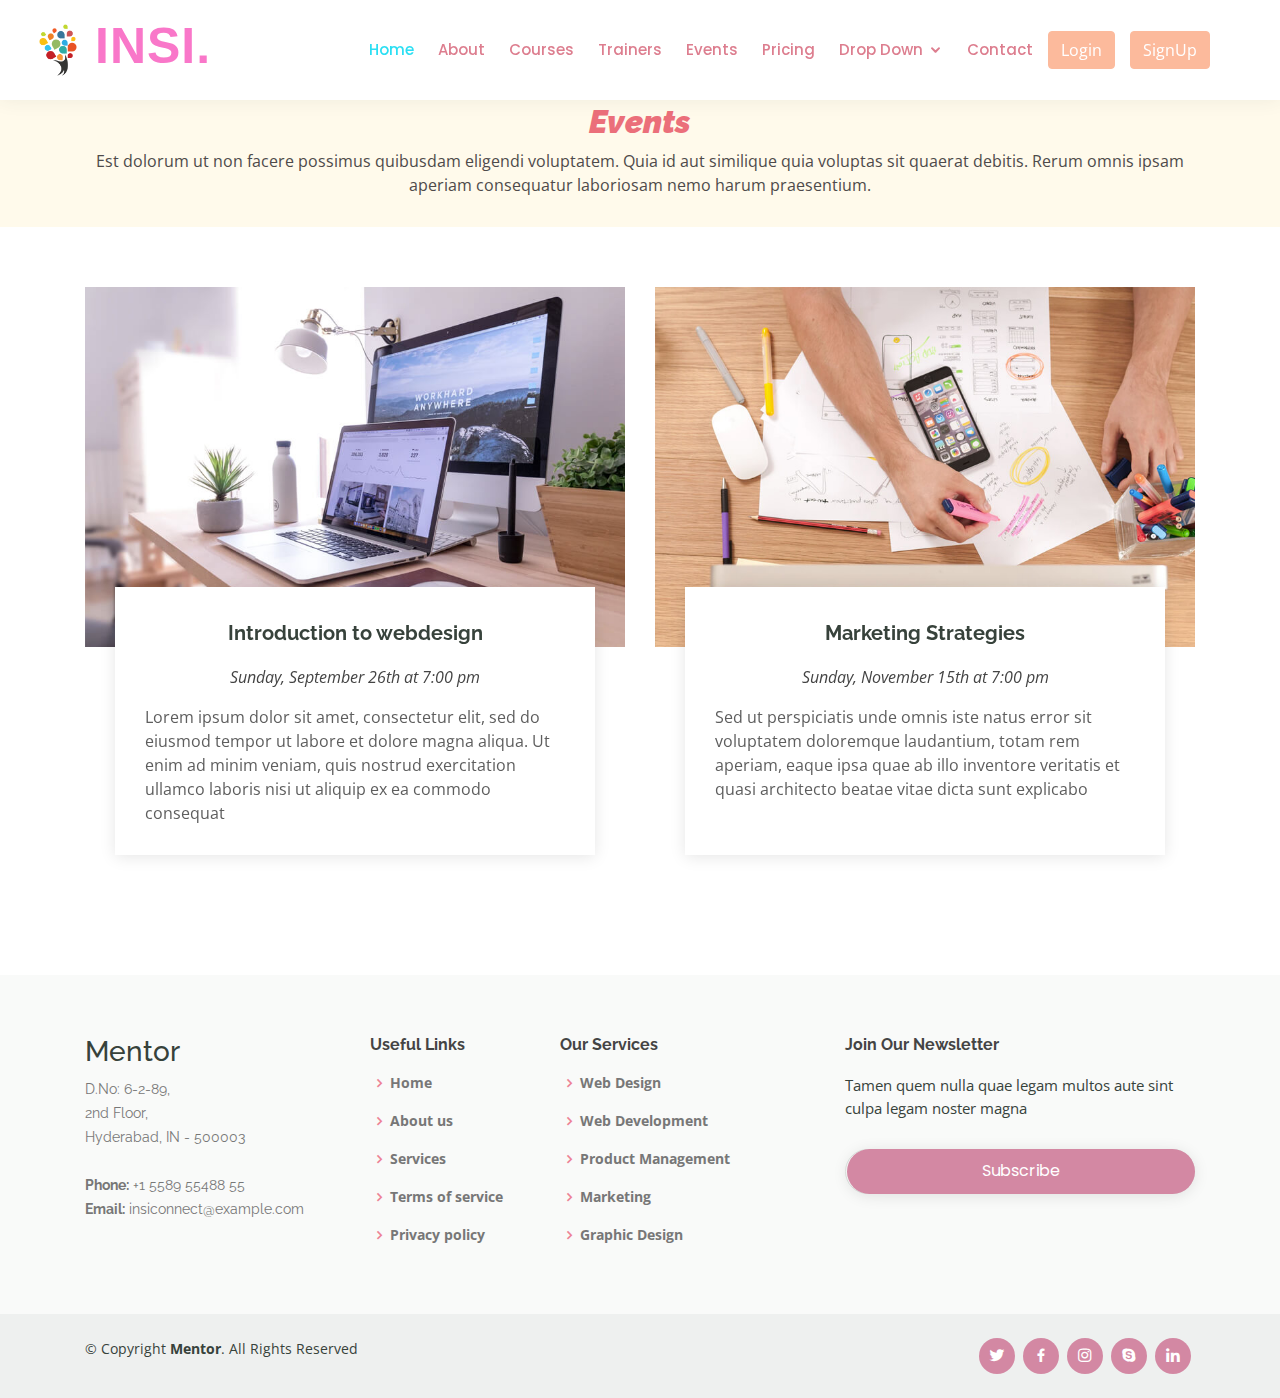
<file: events.html>
<!DOCTYPE html>
<html lang="en">

<head>
  <meta charset="utf-8">
  <meta content="width=device-width, initial-scale=1.0" name="viewport">

  <title>Events - INSI Bootstrap Template</title>
  <meta content="" name="description">
  <meta content="" name="keywords">

  <!-- Favicons 
  <link href="assets/img/favicon.png" rel="icon">
  <link href="assets/img/apple-touch-icon.png" rel="apple-touch-icon">-->
  <link href="assets/img/icons8-homework-48.png" rel="icon">


  <!-- Google Fonts -->
  <link href="https://fonts.googleapis.com/css?family=Open+Sans:300,300i,400,400i,600,600i,700,700i|Raleway:300,300i,400,400i,500,500i,600,600i,700,700i|Poppins:300,300i,400,400i,500,500i,600,600i,700,700i" rel="stylesheet">

  <!-- Vendor CSS Files -->
  <link href="assets/vendor/bootstrap/css/bootstrap.min.css" rel="stylesheet">
  <link href="assets/vendor/icofont/icofont.min.css" rel="stylesheet">
  <link href="assets/vendor/boxicons/css/boxicons.min.css" rel="stylesheet">
  <link href="assets/vendor/remixicon/remixicon.css" rel="stylesheet">
  <link href="assets/vendor/owl.carousel/assets/owl.carousel.min.css" rel="stylesheet">
  <link href="assets/vendor/animate.css/animate.min.css" rel="stylesheet">
  <link href="assets/vendor/aos/aos.css" rel="stylesheet">

  <!-- Template Main CSS File -->
  <link href="assets/css/style.css" rel="stylesheet">

  <!-- =======================================================
  * Template Name: Mentor - v2.2.0
  * Template URL: https://bootstrapmade.com/mentor-free-education-bootstrap-theme/
  * Author: BootstrapMade.com
  * License: https://bootstrapmade.com/license/
  ======================================================== -->
</head>

<body>

  <!-- ======= Header ======= -->
  <header id="header" class="fixed-top">
    <div class="container d-flex align-items-center">

      <h1 class="logo mr-auto"><a href="index.html"><img src="./assets/img/logo.png" alt="logo">INSI.</a></h1>
      <!-- Uncomment below if you prefer to use an image logo -->
      <!-- <a href="index.html" class="logo mr-auto"><img src="assets/img/logo.png" alt="" class="img-fluid"></a>-->

      <nav class="nav-menu d-none d-lg-block">
        <ul>
          <li class="active"><a href="index.html">Home</a></li>
          <li><a href="about.html">About</a></li>
          <li><a href="courses.html">Courses</a></li>
          <li><a href="trainers.html">Trainers</a></li>
          <li><a href="events.html">Events</a></li>
          <li><a href="pricing.html">Pricing</a></li>
          <li class="drop-down"><a href="">Drop Down</a>
            <ul>
              <li><a href="#">Drop Down 1</a></li>
              <li class="drop-down"><a href="#">Deep Drop Down</a>
                <ul>
                  <li><a href="#">Deep Drop Down 1</a></li>
                  <li><a href="#">Deep Drop Down 2</a></li>
                  <li><a href="#">Deep Drop Down 3</a></li>
                  <li><a href="#">Deep Drop Down 4</a></li>
                  <li><a href="#">Deep Drop Down 5</a></li>
                </ul>
              </li>
              <li><a href="#">Drop Down 2</a></li>
              <li><a href="#">Drop Down 3</a></li>
              <li><a href="#">Drop Down 4</a></li>
            </ul>
          </li>
          <li><a href="contact.html">Contact</a></li>

        </ul>
      </nav><!-- .nav-menu -->
    
      <div class=" pb-modalreglog-container">
      
        <div class="row">
            <div class=" col-xs-12  ">
                <div class="input-group pb-modalreglog-input-group">
                    <button class="btn btn-primary pb-modalreglog-submit" data-toggle="modal" data-target="#myModal">Login</button>
                    <button class="btn btn-primary pb-modalreglog-submit" data-toggle="modal" data-target="#myModal2">SignUp</button>
                </div>
                <div class="modal fade" id="myModal" tabindex="-1" role="dialog" aria-labelledby="myModalLabel" aria-hidden="true">
                    <div class="modal-dialog" role="document">
                        <div class="modal-content">
                            <div class="modal-header">
                                <!-- <button type="button" class="close" data-dismiss="modal" aria-label="Close">
                                    <span aria-hidden="true">&times;</span>
                                </button> -->
                                <h4 class="modal-title align-center" id="myModalLabel">Login form</h4>
                            </div>
                            <div class="modal-body">
                                <form >
                                    <div class="form-group">
                                        <!-- <label for="email">Email address</label> -->
                                        <div class="input-group pb-modalreglog-input-group">
                                          <span class="input-group-addon"><span class="glyphicon glyphicon-user"></span></span>
                                          <input type="email" class="form-control" id="email" placeholder="Email" required>
                                        </div>
                                    </div>
                                    <div class="form-group">
                                        <!-- <label for="password">Password</label> -->
                                        <div class="input-group pb-modalreglog-input-group">
                                          <span class="input-group-addon"><span class="glyphicon glyphicon-lock"></span></span>
                                            <input type="password" class="form-control" id="pws" placeholder="Password" required>
                                        </div>
                                    </div>
                                </form>
                            </div>
                            <div class="modal-footer">
                                <button type="button" class="btn btn-secondary" data-dismiss="modal">Close</button>
                                <button type="submit" class="btn btn-primary" value="login" onClick="login()">Login</button>
                            </div>
                        </div>
                    </div>
                </div>
                <div class="modal fade" id="myModal2" tabindex="-1" role="dialog" aria-labelledby="myModalLabel" aria-hidden="true">
                    <div class="modal-dialog modal-sm" role="document">
                        <div class="modal-content" >
                            <div class="modal-header">
                                <!-- <button type="button" class="close" data-dismiss="modal" aria-label="Close">
                                    <span aria-hidden="true">&times;</span>
                                </button> -->
                                <h4 class="modal-title align-center" id="myModalLabel">Sign Up</h4>
                            </div>
                            <div class="modal-body">
                                <form class="pb-modalreglog-form-reg">
                                    <div class="form-group">
                                        <div id="pb-modalreglog-progressbar"></div>
                                    </div>
                                    <div class="form-group">
                                        <!-- <label for="email" class="error">Toolbar</label> -->
                                        <div class="input-group pb-modalreglog-input-group">
                                            <span class="input-group-addon"><span class="glyphicon glyphicon-user"></span></span>
                                            <input type="email" class="form-control" id="inputEmail" placeholder="Email" required>
                                        </div>
                                    </div>
                                    <div class="form-group">
                                        <!-- <label for="password">Password</label> -->
                                        <div class="input-group pb-modalreglog-input-group">
                                            <span class="input-group-addon"><span class="glyphicon glyphicon-lock"></span></span>
                                            <input type="password" class="form-control" id="inputPws" placeholder="Password" required>
                                        </div>
                                    </div>
                                    <!--<div class="form-group">
                                         <label for="confirmpassword">Confirm password</label>
                                        <div class="input-group pb-modalreglog-input-group">
                                            <span class="input-group-addon"><span class="glyphicon glyphicon-lock"></span></span>
                                            <input type="password" class="form-control" id="inputConfirmPws" placeholder="Confirm Password">
                                        </div>
                                    </div>-->
                                    <div class="form-group">
                                        <!-- <label for="country">Country</label> -->
                                        <div class="input-group pb-modalreglog-input-group">
                                            <span class="input-group-addon"><span class="glyphicon glyphicon-globe"></span></span>
                                            <input type="text" class="form-control" id="countries" placeholder="Country">
                                        </div>
                                    </div>
                                    <!-- <div class="form-group">
                                        <label for="age">Age</label>
                                        <div class="input-group pb-modalreglog-input-group">
                                          <input id="age" class="form-control">
                                      </div>
                                    </div> -->
                                    <!-- <div class="form-group"> -->
                                       <input type="checkbox" id="ch" name="chs">
                                       I agree with <a href="#">terms and conditions.</a>
                                    <!-- </div> -->
                                    <button type="submit" class="btn btn-primary" value="signup" onClick="signup()">Sign up</button>

                                </form>
                            </div>
                            <div class="modal-footer">
                                <button type="button" class="btn btn-secondary" data-dismiss="modal">Close</button>
                            </div>
                        </div>
                    </div>
                </div>
            </div>
        </div>
        
      </div>
            </div>
        </div>
        
      </div>
  </div> 
  </header><!-- End Header -->


  <main id="main">

    <!-- ======= Breadcrumbs ======= -->
    <div class="breadcrumbs" data-aos="fade-in">
      <div class="container">
        <h2>Events</h2>
        <p>Est dolorum ut non facere possimus quibusdam eligendi voluptatem. Quia id aut similique quia voluptas sit quaerat debitis. Rerum omnis ipsam aperiam consequatur laboriosam nemo harum praesentium. </p>
      </div>
    </div><!-- End Breadcrumbs -->

    <!-- ======= Events Section ======= -->
    <section id="events" class="events">
      <div class="container" data-aos="fade-up">

        <div class="row">
          <div class="col-md-6 d-flex align-items-stretch">
            <div class="card">
              <div class="card-img">
                <img src="assets/img/events-1.jpg" alt="...">
              </div>
              <div class="card-body">
                <h5 class="card-title"><a href="">Introduction to webdesign</a></h5>
                <p class="font-italic text-center">Sunday, September 26th at 7:00 pm</p>
                <p class="card-text">Lorem ipsum dolor sit amet, consectetur elit, sed do eiusmod tempor ut labore et dolore magna aliqua. Ut enim ad minim veniam, quis nostrud exercitation ullamco laboris nisi ut aliquip ex ea commodo consequat</p>
              </div>
            </div>
          </div>
          <div class="col-md-6 d-flex align-items-stretch">
            <div class="card">
              <div class="card-img">
                <img src="assets/img/events-2.jpg" alt="...">
              </div>
              <div class="card-body">
                <h5 class="card-title"><a href="">Marketing Strategies</a></h5>
                <p class="font-italic text-center">Sunday, November 15th at 7:00 pm</p>
                <p class="card-text">Sed ut perspiciatis unde omnis iste natus error sit voluptatem doloremque laudantium, totam rem aperiam, eaque ipsa quae ab illo inventore veritatis et quasi architecto beatae vitae dicta sunt explicabo</p>
              </div>
            </div>

          </div>
        </div>

      </div>
    </section><!-- End Events Section -->

  </main><!-- End #main -->

  <!-- ======= Footer ======= -->
  <footer id="footer">

    <div class="footer-top">
      <div class="container">
        <div class="row">

          <div class="col-lg-3 col-md-6 footer-contact">
            <h3>Mentor</h3>
            <p>
              D.No: 6-2-89,<br>
              2nd Floor,<br>
               Hyderabad, IN - 500003 <br><br>
              <strong>Phone:</strong> +1 5589 55488 55<br>
              <strong>Email:</strong> insiconnect@example.com<br>
            </p>
          </div>

          <div class="col-lg-2 col-md-6 footer-links">
            <h4>Useful Links</h4>
            <ul>
              <li><i class="bx bx-chevron-right"></i> <a href="#">Home</a></li>
              <li><i class="bx bx-chevron-right"></i> <a href="#">About us</a></li>
              <li><i class="bx bx-chevron-right"></i> <a href="#">Services</a></li>
              <li><i class="bx bx-chevron-right"></i> <a href="#">Terms of service</a></li>
              <li><i class="bx bx-chevron-right"></i> <a href="#">Privacy policy</a></li>
            </ul>
          </div>

          <div class="col-lg-3 col-md-6 footer-links">
            <h4>Our Services</h4>
            <ul>
              <li><i class="bx bx-chevron-right"></i> <a href="#">Web Design</a></li>
              <li><i class="bx bx-chevron-right"></i> <a href="#">Web Development</a></li>
              <li><i class="bx bx-chevron-right"></i> <a href="#">Product Management</a></li>
              <li><i class="bx bx-chevron-right"></i> <a href="#">Marketing</a></li>
              <li><i class="bx bx-chevron-right"></i> <a href="#">Graphic Design</a></li>
            </ul>
          </div>

          <div class="col-lg-4 col-md-6 footer-newsletter">
            <h4>Join Our Newsletter</h4>
            <p>Tamen quem nulla quae legam multos aute sint culpa legam noster magna</p>
            <form action="" method="post">
              <input type="email" name="email"><input type="submit" value="Subscribe">
            </form>
          </div>

        </div>
      </div>
    </div>

    <div class="container d-md-flex py-4">

      <div class="mr-md-auto text-center text-md-left">
        <div class="copyright">
          &copy; Copyright <strong><span>Mentor</span></strong>. All Rights Reserved
        </div>
        <div class="credits">
          <!-- All the links in the footer should remain intact. -->
          <!-- You can delete the links only if you purchased the pro version. -->
          <!-- Licensing information: https://bootstrapmade.com/license/ -->
          <!-- Purchase the pro version with working PHP/AJAX contact form: https://bootstrapmade.com/mentor-free-education-bootstrap-theme/ -->
        </div>
      </div>
      <div class="social-links text-center text-md-right pt-3 pt-md-0">
        <a href="#" class="twitter"><i class="bx bxl-twitter"></i></a>
        <a href="#" class="facebook"><i class="bx bxl-facebook"></i></a>
        <a href="#" class="instagram"><i class="bx bxl-instagram"></i></a>
        <a href="#" class="google-plus"><i class="bx bxl-skype"></i></a>
        <a href="#" class="linkedin"><i class="bx bxl-linkedin"></i></a>
      </div>
    </div>
  </footer><!-- End Footer -->

  <a href="#" class="back-to-top"><i class="bx bx-up-arrow-alt"></i></a>
  <div id="preloader"></div>

  <!-- Vendor JS Files -->
  <script src="assets/vendor/jquery/jquery.min.js"></script>
  <script src="assets/vendor/bootstrap/js/bootstrap.bundle.min.js"></script>
  <script src="assets/vendor/jquery.easing/jquery.easing.min.js"></script>
  <script src="assets/vendor/php-email-form/validate.js"></script>
  <script src="assets/vendor/waypoints/jquery.waypoints.min.js"></script>
  <script src="assets/vendor/counterup/counterup.min.js"></script>
  <script src="assets/vendor/owl.carousel/owl.carousel.min.js"></script>
  <script src="assets/vendor/aos/aos.js"></script>

  <!-- Template Main JS File -->
  <script src="assets/js/main.js"></script>
  <script src="./assets/js/formvalidation.js"></script>


</body>

</html>
</file>
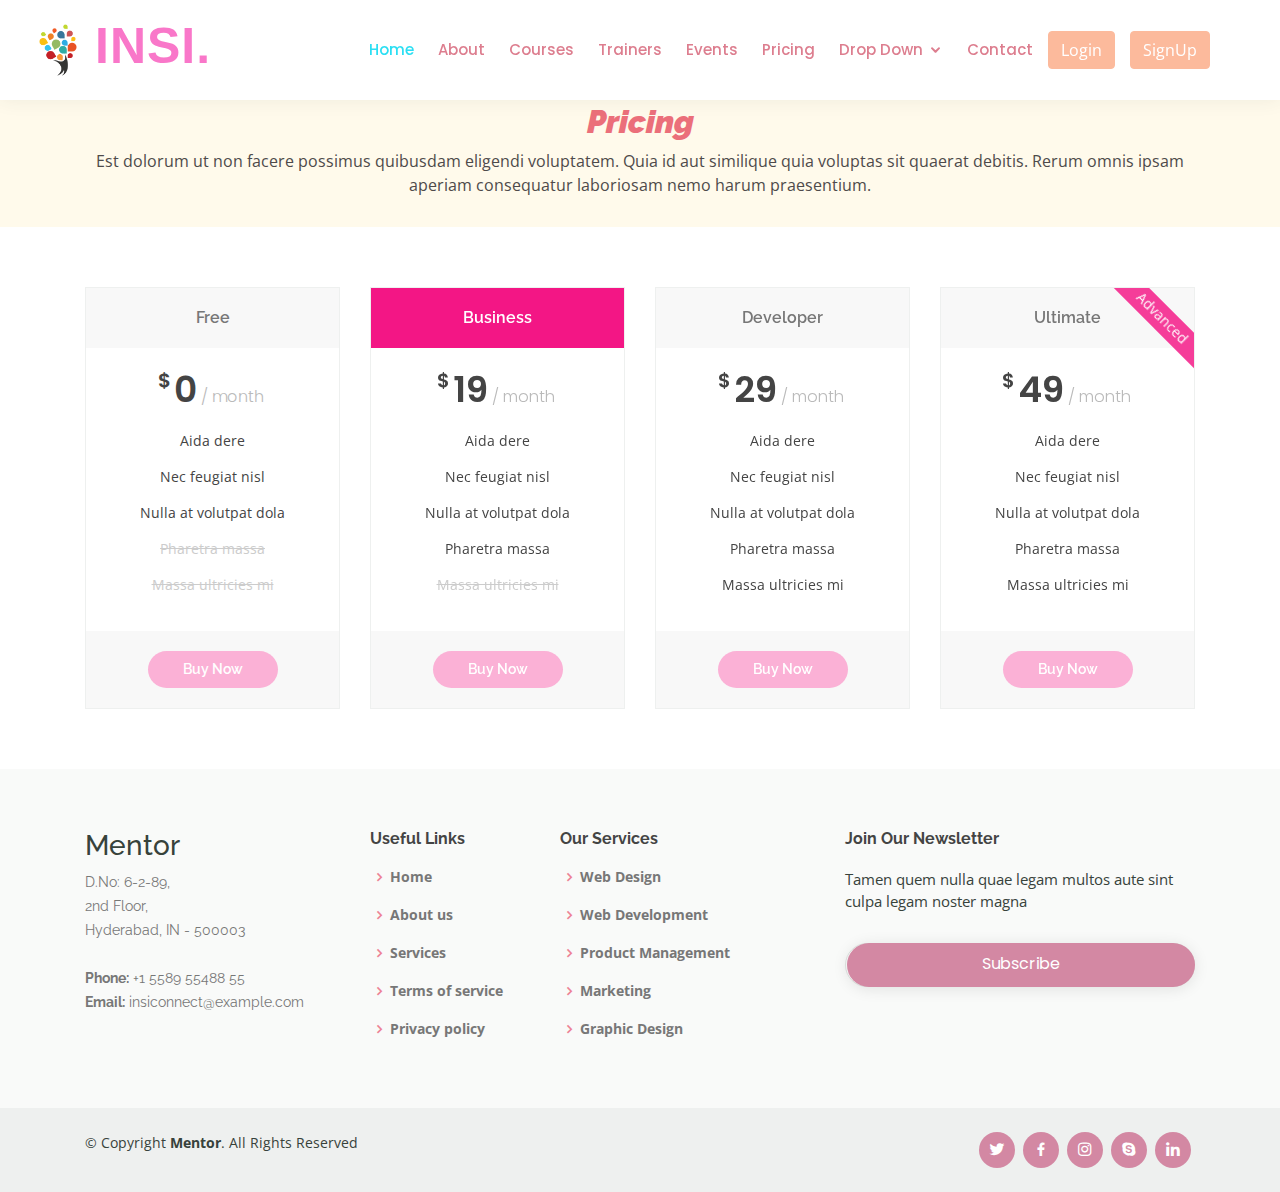
<file: pricing.html>
<!DOCTYPE html>
<html lang="en">

<head>
  <meta charset="utf-8">
  <meta content="width=device-width, initial-scale=1.0" name="viewport">

  <title>Pricing - INSI Bootstrap Template</title>
  <meta content="" name="description">
  <meta content="" name="keywords">

  <!-- Favicons -
  <link href="assets/img/favicon.png" rel="icon">
  <link href="assets/img/apple-touch-icon.png" rel="apple-touch-icon">-->
  <link href="assets/img/icons8-homework-48.png" rel="icon">


  <!-- Google Fonts -->
  <link href="https://fonts.googleapis.com/css?family=Open+Sans:300,300i,400,400i,600,600i,700,700i|Raleway:300,300i,400,400i,500,500i,600,600i,700,700i|Poppins:300,300i,400,400i,500,500i,600,600i,700,700i" rel="stylesheet">

  <!-- Vendor CSS Files -->
  <link href="assets/vendor/bootstrap/css/bootstrap.min.css" rel="stylesheet">
  <link href="assets/vendor/icofont/icofont.min.css" rel="stylesheet">
  <link href="assets/vendor/boxicons/css/boxicons.min.css" rel="stylesheet">
  <link href="assets/vendor/remixicon/remixicon.css" rel="stylesheet">
  <link href="assets/vendor/owl.carousel/assets/owl.carousel.min.css" rel="stylesheet">
  <link href="assets/vendor/animate.css/animate.min.css" rel="stylesheet">
  <link href="assets/vendor/aos/aos.css" rel="stylesheet">

  <!-- Template Main CSS File -->
  <link href="assets/css/style.css" rel="stylesheet">

  <!-- =======================================================
  * Template Name: Mentor - v2.2.0
  * Template URL: https://bootstrapmade.com/mentor-free-education-bootstrap-theme/
  * Author: BootstrapMade.com
  * License: https://bootstrapmade.com/license/
  ======================================================== -->
</head>

<body>

  <!-- ======= Header ======= -->
  <header id="header" class="fixed-top">
    <div class="container d-flex align-items-center">

      <h1 class="logo mr-auto"><a href="index.html"><img src="./assets/img/logo.png" alt="logo">INSI.</a></h1>
      <!-- Uncomment below if you prefer to use an image logo -->
      <!-- <a href="index.html" class="logo mr-auto"><img src="assets/img/logo.png" alt="" class="img-fluid"></a>-->

      <nav class="nav-menu d-none d-lg-block">
        <ul>
          <li class="active"><a href="index.html">Home</a></li>
          <li><a href="about.html">About</a></li>
          <li><a href="courses.html">Courses</a></li>
          <li><a href="trainers.html">Trainers</a></li>
          <li><a href="events.html">Events</a></li>
          <li><a href="pricing.html">Pricing</a></li>
          <li class="drop-down"><a href="">Drop Down</a>
            <ul>
              <li><a href="#">Drop Down 1</a></li>
              <li class="drop-down"><a href="#">Deep Drop Down</a>
                <ul>
                  <li><a href="#">Deep Drop Down 1</a></li>
                  <li><a href="#">Deep Drop Down 2</a></li>
                  <li><a href="#">Deep Drop Down 3</a></li>
                  <li><a href="#">Deep Drop Down 4</a></li>
                  <li><a href="#">Deep Drop Down 5</a></li>
                </ul>
              </li>
              <li><a href="#">Drop Down 2</a></li>
              <li><a href="#">Drop Down 3</a></li>
              <li><a href="#">Drop Down 4</a></li>
            </ul>
          </li>
          <li><a href="contact.html">Contact</a></li>

        </ul>
      </nav><!-- .nav-menu -->
      <div class=" pb-modalreglog-container">
      
        <div class="row">
            <div class=" col-xs-12  ">
                <div class="input-group pb-modalreglog-input-group">
                    <button class="btn btn-primary pb-modalreglog-submit" data-toggle="modal" data-target="#myModal">Login</button>
                    <button class="btn btn-primary pb-modalreglog-submit" data-toggle="modal" data-target="#myModal2">SignUp</button>
                </div>
                <div class="modal fade" id="myModal" tabindex="-1" role="dialog" aria-labelledby="myModalLabel" aria-hidden="true">
                    <div class="modal-dialog" role="document">
                        <div class="modal-content">
                            <div class="modal-header">
                                <!-- <button type="button" class="close" data-dismiss="modal" aria-label="Close">
                                    <span aria-hidden="true">&times;</span>
                                </button> -->
                                <h4 class="modal-title align-center" id="myModalLabel">Login form</h4>
                            </div>
                            <div class="modal-body">
                                <form >
                                    <div class="form-group">
                                        <!-- <label for="email">Email address</label> -->
                                        <div class="input-group pb-modalreglog-input-group">
                                          <span class="input-group-addon"><span class="glyphicon glyphicon-user"></span></span>
                                          <input type="email" class="form-control" id="email" placeholder="Email" required>
                                        </div>
                                    </div>
                                    <div class="form-group">
                                        <!-- <label for="password">Password</label> -->
                                        <div class="input-group pb-modalreglog-input-group">
                                          <span class="input-group-addon"><span class="glyphicon glyphicon-lock"></span></span>
                                            <input type="password" class="form-control" id="pws" placeholder="Password" required>
                                        </div>
                                    </div>
                                </form>
                            </div>
                            <div class="modal-footer">
                                <button type="button" class="btn btn-secondary" data-dismiss="modal">Close</button>
                                <button type="submit" class="btn btn-primary" value="login" onClick="login()">Login</button>
                            </div>
                        </div>
                    </div>
                </div>
                <div class="modal fade" id="myModal2" tabindex="-1" role="dialog" aria-labelledby="myModalLabel" aria-hidden="true">
                    <div class="modal-dialog modal-sm" role="document">
                        <div class="modal-content" >
                            <div class="modal-header">
                                <!-- <button type="button" class="close" data-dismiss="modal" aria-label="Close">
                                    <span aria-hidden="true">&times;</span>
                                </button> -->
                                <h4 class="modal-title align-center" id="myModalLabel">Sign Up</h4>
                            </div>
                            <div class="modal-body">
                                <form class="pb-modalreglog-form-reg">
                                    <div class="form-group">
                                        <div id="pb-modalreglog-progressbar"></div>
                                    </div>
                                    <div class="form-group">
                                        <!-- <label for="email" class="error">Toolbar</label> -->
                                        <div class="input-group pb-modalreglog-input-group">
                                            <span class="input-group-addon"><span class="glyphicon glyphicon-user"></span></span>
                                            <input type="email" class="form-control" id="inputEmail" placeholder="Email" required>
                                        </div>
                                    </div>
                                    <div class="form-group">
                                        <!-- <label for="password">Password</label> -->
                                        <div class="input-group pb-modalreglog-input-group">
                                            <span class="input-group-addon"><span class="glyphicon glyphicon-lock"></span></span>
                                            <input type="password" class="form-control" id="inputPws" placeholder="Password" required>
                                        </div>
                                    </div>
                                    <!--<div class="form-group">
                                         <label for="confirmpassword">Confirm password</label> 
                                        <div class="input-group pb-modalreglog-input-group">
                                            <span class="input-group-addon"><span class="glyphicon glyphicon-lock"></span></span>
                                            <input type="password" class="form-control" id="inputConfirmPws" placeholder="Confirm Password">
                                        </div>
                                    </div>-->
                                    <div class="form-group">
                                        <!-- <label for="country">Country</label> -->
                                        <div class="input-group pb-modalreglog-input-group">
                                            <span class="input-group-addon"><span class="glyphicon glyphicon-globe"></span></span>
                                            <input type="text" class="form-control" id="countries" placeholder="Country">
                                        </div>
                                    </div>
                                    <!-- <div class="form-group">
                                        <label for="age">Age</label>
                                        <div class="input-group pb-modalreglog-input-group">
                                          <input id="age" class="form-control">
                                      </div>
                                    </div> -->
                                    <!-- <div class="form-group"> -->
                                       <input type="checkbox" id="ch" name="chs">
                                       I agree with <a href="#">terms and conditions.</a>
                                    <!-- </div> -->
                                    <button type="submit" class="btn btn-primary" value="signup" onClick="signup()">Sign up</button>

                                </form>
                            </div>
                            <div class="modal-footer">
                                <button type="button" class="btn btn-secondary" data-dismiss="modal">Close</button>
                            </div>
                        </div>
                    </div>
                </div>
            </div>
        </div>
        
      </div>
    
  </div> 
  </header><!-- End Header -->


  <main id="main">
    <!-- ======= Breadcrumbs ======= -->
    <div class="breadcrumbs" data-aos="fade-in">
      <div class="container">
        <h2>Pricing</h2>
        <p>Est dolorum ut non facere possimus quibusdam eligendi voluptatem. Quia id aut similique quia voluptas sit quaerat debitis. Rerum omnis ipsam aperiam consequatur laboriosam nemo harum praesentium. </p>
      </div>
    </div><!-- End Breadcrumbs -->

    <!-- ======= Pricing Section ======= -->
    <section id="pricing" class="pricing">
      <div class="container" data-aos="fade-up">

        <div class="row">

          <div class="col-lg-3 col-md-6">
            <div class="box">
              <h3>Free</h3>
              <h4 class="firsth4"><sup>$</sup>0<span> / month</span></h4>
              <ul>
                <li>Aida dere</li>
                <li>Nec feugiat nisl</li>
                <li>Nulla at volutpat dola</li>
                <li class="na">Pharetra massa</li>
                <li class="na">Massa ultricies mi</li>
              </ul>
              <div class="btn-wrap">
                <a href="#" class="btn-buy">Buy Now</a>
              </div>
            </div>
          </div>

          <div class="col-lg-3 col-md-6 mt-4 mt-md-0">
            <div class="box featured">
              <h3>Business</h3>
              <h4><sup>$</sup>19<span> / month</span></h4>
              <ul>
                <li>Aida dere</li>
                <li>Nec feugiat nisl</li>
                <li>Nulla at volutpat dola</li>
                <li>Pharetra massa</li>
                <li class="na">Massa ultricies mi</li>
              </ul>
              <div class="btn-wrap">
                <a href="#" class="btn-buy">Buy Now</a>
              </div>
            </div>
          </div>

          <div class="col-lg-3 col-md-6 mt-4 mt-lg-0">
            <div class="box">
              <h3>Developer</h3>
              <h4><sup>$</sup>29<span> / month</span></h4>
              <ul>
                <li>Aida dere</li>
                <li>Nec feugiat nisl</li>
                <li>Nulla at volutpat dola</li>
                <li>Pharetra massa</li>
                <li>Massa ultricies mi</li>
              </ul>
              <div class="btn-wrap">
                <a href="#" class="btn-buy">Buy Now</a>
              </div>
            </div>
          </div>

          <div class="col-lg-3 col-md-6 mt-4 mt-lg-0">
            <div class="box">
              <span class="advanced">Advanced</span>
              <h3>Ultimate</h3>
              <h4><sup>$</sup>49<span> / month</span></h4>
              <ul>
                <li>Aida dere</li>
                <li>Nec feugiat nisl</li>
                <li>Nulla at volutpat dola</li>
                <li>Pharetra massa</li>
                <li>Massa ultricies mi</li>
              </ul>
              <div class="btn-wrap">
                <a href="#" class="btn-buy">Buy Now</a>
              </div>
            </div>
          </div>

        </div>

      </div>
    </section><!-- End Pricing Section -->

  </main><!-- End #main -->

  <!-- ======= Footer ======= -->
  <footer id="footer">

    <div class="footer-top">
      <div class="container">
        <div class="row">

          <div class="col-lg-3 col-md-6 footer-contact">
            <h3>Mentor</h3>
            <p>
              D.No: 6-2-89,<br>
              2nd Floor,<br>
              Hyderabad, IN - 500003 <br><br>
              <strong>Phone:</strong> +1 5589 55488 55<br>
              <strong>Email:</strong> insiconnect@example.com<br>
            </p>
          </div>

          <div class="col-lg-2 col-md-6 footer-links">
            <h4>Useful Links</h4>
            <ul>
              <li><i class="bx bx-chevron-right"></i> <a href="#">Home</a></li>
              <li><i class="bx bx-chevron-right"></i> <a href="#">About us</a></li>
              <li><i class="bx bx-chevron-right"></i> <a href="#">Services</a></li>
              <li><i class="bx bx-chevron-right"></i> <a href="#">Terms of service</a></li>
              <li><i class="bx bx-chevron-right"></i> <a href="#">Privacy policy</a></li>
            </ul>
          </div>

          <div class="col-lg-3 col-md-6 footer-links">
            <h4>Our Services</h4>
            <ul>
              <li><i class="bx bx-chevron-right"></i> <a href="#">Web Design</a></li>
              <li><i class="bx bx-chevron-right"></i> <a href="#">Web Development</a></li>
              <li><i class="bx bx-chevron-right"></i> <a href="#">Product Management</a></li>
              <li><i class="bx bx-chevron-right"></i> <a href="#">Marketing</a></li>
              <li><i class="bx bx-chevron-right"></i> <a href="#">Graphic Design</a></li>
            </ul>
          </div>

          <div class="col-lg-4 col-md-6 footer-newsletter">
            <h4>Join Our Newsletter</h4>
            <p>Tamen quem nulla quae legam multos aute sint culpa legam noster magna</p>
            <form action="" method="post">
              <input type="email" name="email"><input type="submit" value="Subscribe">
            </form>
          </div>

        </div>
      </div>
    </div>

    <div class="container d-md-flex py-4">

      <div class="mr-md-auto text-center text-md-left">
        <div class="copyright">
          &copy; Copyright <strong><span>Mentor</span></strong>. All Rights Reserved
        </div>
        <div class="credits">
          <!-- All the links in the footer should remain intact. -->
          <!-- You can delete the links only if you purchased the pro version. -->
          <!-- Licensing information: https://bootstrapmade.com/license/ -->
          <!-- Purchase the pro version with working PHP/AJAX contact form: https://bootstrapmade.com/mentor-free-education-bootstrap-theme/ -->
        </div>
      </div>
      <div class="social-links text-center text-md-right pt-3 pt-md-0">
        <a href="#" class="twitter"><i class="bx bxl-twitter"></i></a>
        <a href="#" class="facebook"><i class="bx bxl-facebook"></i></a>
        <a href="#" class="instagram"><i class="bx bxl-instagram"></i></a>
        <a href="#" class="google-plus"><i class="bx bxl-skype"></i></a>
        <a href="#" class="linkedin"><i class="bx bxl-linkedin"></i></a>
      </div>
    </div>
  </footer><!-- End Footer -->

  <a href="#" class="back-to-top"><i class="bx bx-up-arrow-alt"></i></a>
  <div id="preloader"></div>

  <!-- Vendor JS Files -->
  <script src="assets/vendor/jquery/jquery.min.js"></script>
  <script src="assets/vendor/bootstrap/js/bootstrap.bundle.min.js"></script>
  <script src="assets/vendor/jquery.easing/jquery.easing.min.js"></script>
  <script src="assets/vendor/php-email-form/validate.js"></script>
  <script src="assets/vendor/waypoints/jquery.waypoints.min.js"></script>
  <script src="assets/vendor/counterup/counterup.min.js"></script>
  <script src="assets/vendor/owl.carousel/owl.carousel.min.js"></script>
  <script src="assets/vendor/aos/aos.js"></script>

  <!-- Template Main JS File -->
  <script src="assets/js/main.js"></script>
  <script src="./assets/js/formvalidation.js"></script>


</body>

</html>
</file>
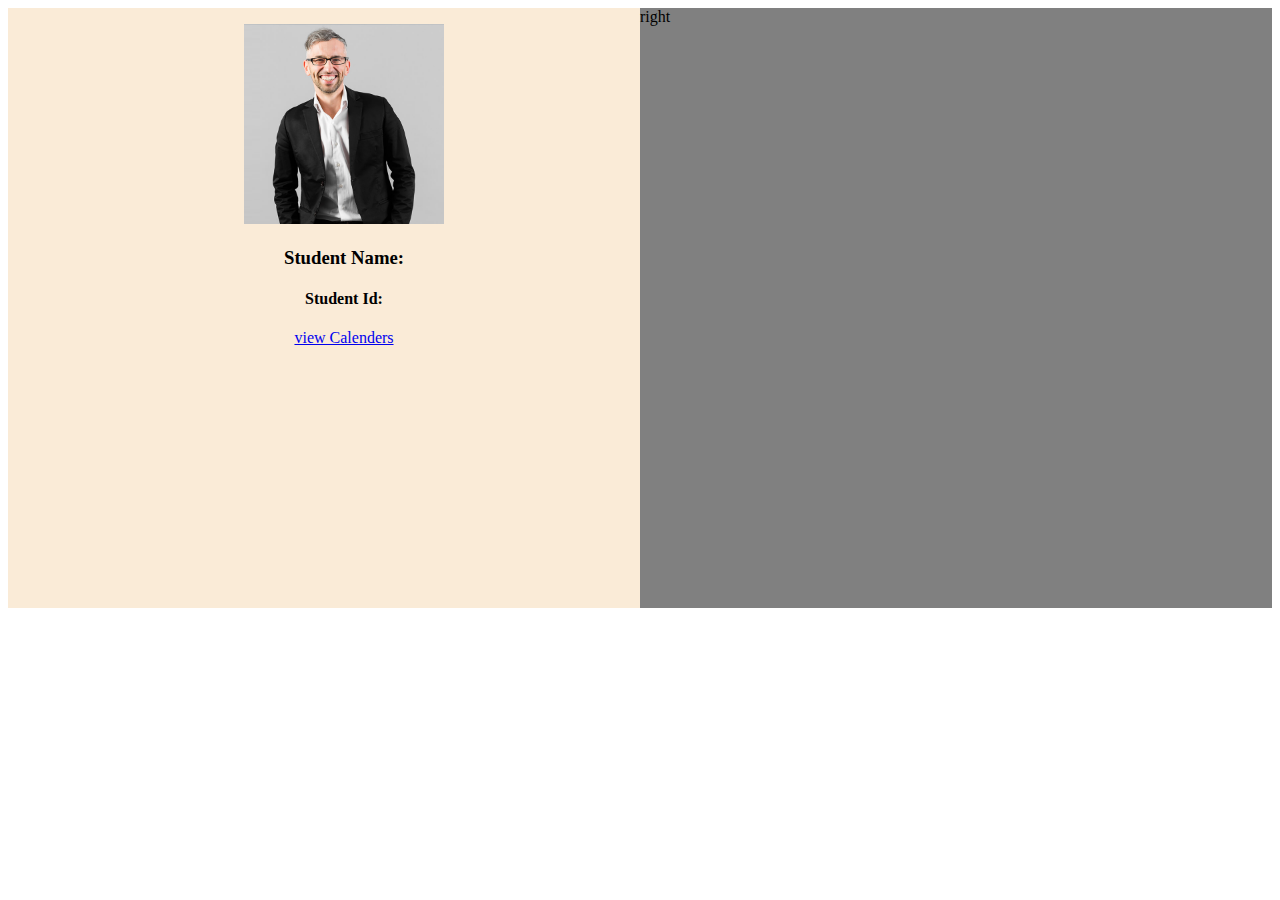
<file: studentlogin.html>
<!DOCTYPE html>
<html>
    <head>
       <title>Student login</title>
        <style>
            section{
                display: flex;
                height: 600px;
                background-color: antiquewhite;

            }
            .right{

                float: left;
                background-color: gray;
                width: 800px;
            }
            .left{
                width: 800px;
                text-align: center;

            }
            .left ul li {
                list-style-type: none;
            }
            .left img{
                height: 200px;
                width: 200px;
            }
        </style>
    </head>
    <body>
        <section>
            <div class="left">
                <ul>
                    <li><img src="./assets/img/trainers/trainer-1.jpg"/></li>
                    <li><h3>Student Name:</h3></li>
                    <li><h4>Student Id:</h4></li>
                    <li><a href="#">view Calenders</a></li>

                </ul>
            </div>
            <div class="right">right</div>
        </section>
    </body>
</html>
</file>
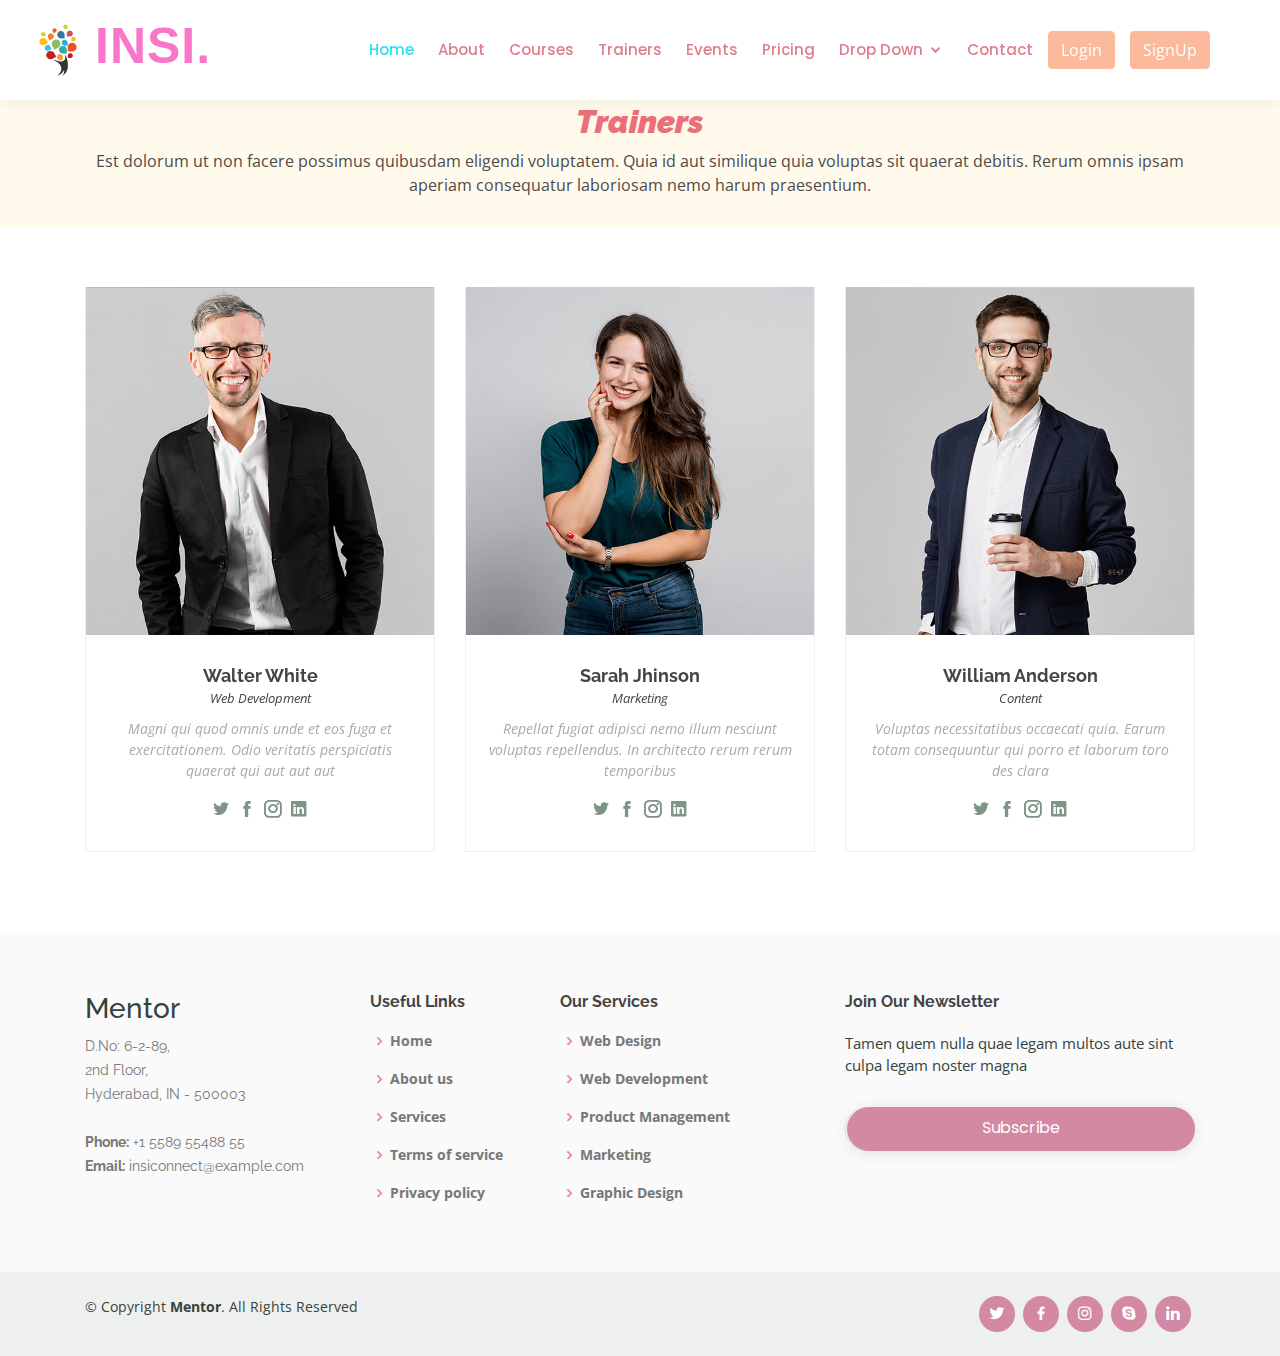
<file: trainers.html>
<!DOCTYPE html>
<html lang="en">

<head>
  <meta charset="utf-8">
  <meta content="width=device-width, initial-scale=1.0" name="viewport">

  <title>Trainers - INSI Bootstrap Template</title>
  <meta content="" name="description">
  <meta content="" name="keywords">

  <!-- Favicons 
  <link href="assets/img/favicon.png" rel="icon">
  <link href="assets/img/apple-touch-icon.png" rel="apple-touch-icon">-->
  <link href="assets/img/icons8-homework-48.png" rel="icon">


  <!-- Google Fonts -->
  <link href="https://fonts.googleapis.com/css?family=Open+Sans:300,300i,400,400i,600,600i,700,700i|Raleway:300,300i,400,400i,500,500i,600,600i,700,700i|Poppins:300,300i,400,400i,500,500i,600,600i,700,700i" rel="stylesheet">

  <!-- Vendor CSS Files -->
  <link href="assets/vendor/bootstrap/css/bootstrap.min.css" rel="stylesheet">
  <link href="assets/vendor/icofont/icofont.min.css" rel="stylesheet">
  <link href="assets/vendor/boxicons/css/boxicons.min.css" rel="stylesheet">
  <link href="assets/vendor/remixicon/remixicon.css" rel="stylesheet">
  <link href="assets/vendor/owl.carousel/assets/owl.carousel.min.css" rel="stylesheet">
  <link href="assets/vendor/animate.css/animate.min.css" rel="stylesheet">
  <link href="assets/vendor/aos/aos.css" rel="stylesheet">

  <!-- Template Main CSS File -->
  <link href="assets/css/style.css" rel="stylesheet">

  <!-- =======================================================
  * Template Name: Mentor - v2.2.0
  * Template URL: https://bootstrapmade.com/mentor-free-education-bootstrap-theme/
  * Author: BootstrapMade.com
  * License: https://bootstrapmade.com/license/
  ======================================================== -->
</head>

<body>

  <!-- ======= Header ======= -->
  <header id="header" class="fixed-top">
    <div class="container d-flex align-items-center">

      <h1 class="logo mr-auto"><a href="index.html"><img src="./assets/img/logo.png" alt="logo">INSI.</a></h1>
      <!-- Uncomment below if you prefer to use an image logo -->
      <!-- <a href="index.html" class="logo mr-auto"><img src="assets/img/logo.png" alt="" class="img-fluid"></a>-->

      <nav class="nav-menu d-none d-lg-block">
        <ul>
          <li class="active"><a href="index.html">Home</a></li>
          <li><a href="about.html">About</a></li>
          <li><a href="courses.html">Courses</a></li>
          <li><a href="trainers.html">Trainers</a></li>
          <li><a href="events.html">Events</a></li>
          <li><a href="pricing.html">Pricing</a></li>
          <li class="drop-down"><a href="">Drop Down</a>
            <ul>
              <li><a href="#">Drop Down 1</a></li>
              <li class="drop-down"><a href="#">Deep Drop Down</a>
                <ul>
                  <li><a href="#">Deep Drop Down 1</a></li>
                  <li><a href="#">Deep Drop Down 2</a></li>
                  <li><a href="#">Deep Drop Down 3</a></li>
                  <li><a href="#">Deep Drop Down 4</a></li>
                  <li><a href="#">Deep Drop Down 5</a></li>
                </ul>
              </li>
              <li><a href="#">Drop Down 2</a></li>
              <li><a href="#">Drop Down 3</a></li>
              <li><a href="#">Drop Down 4</a></li>
            </ul>
          </li>
          <li><a href="contact.html">Contact</a></li>

        </ul>
      </nav><!-- .nav-menu -->
    
      <div class=" pb-modalreglog-container">
      
        <div class="row">
            <div class=" col-xs-12  ">
                <div class="input-group pb-modalreglog-input-group">
                    <button class="btn btn-primary pb-modalreglog-submit" data-toggle="modal" data-target="#myModal">Login</button>
                    <button class="btn btn-primary pb-modalreglog-submit" data-toggle="modal" data-target="#myModal2">SignUp</button>
                </div>
                <div class="modal fade" id="myModal" tabindex="-1" role="dialog" aria-labelledby="myModalLabel" aria-hidden="true">
                    <div class="modal-dialog" role="document">
                        <div class="modal-content">
                            <div class="modal-header">
                                <!-- <button type="button" class="close" data-dismiss="modal" aria-label="Close">
                                    <span aria-hidden="true">&times;</span>
                                </button> -->
                                <h4 class="modal-title align-center" id="myModalLabel">Login form</h4>
                            </div>
                            <div class="modal-body">
                                <form >
                                    <div class="form-group">
                                        <!-- <label for="email">Email address</label> -->
                                        <div class="input-group pb-modalreglog-input-group">
                                          <span class="input-group-addon"><span class="glyphicon glyphicon-user"></span></span>
                                          <input type="email" class="form-control" id="email" placeholder="Email" required>
                                        </div>
                                    </div>
                                    <div class="form-group">
                                        <!-- <label for="password">Password</label> -->
                                        <div class="input-group pb-modalreglog-input-group">
                                          <span class="input-group-addon"><span class="glyphicon glyphicon-lock"></span></span>
                                            <input type="password" class="form-control" id="pws" placeholder="Password" required>
                                        </div>
                                    </div>
                                </form>
                            </div>
                            <div class="modal-footer">
                                <button type="button" class="btn btn-secondary" data-dismiss="modal">Close</button>
                                <button type="submit" class="btn btn-primary" value="login" onClick="login()">Login</button>
                            </div>
                        </div>
                    </div>
                </div>
                <div class="modal fade" id="myModal2" tabindex="-1" role="dialog" aria-labelledby="myModalLabel" aria-hidden="true">
                    <div class="modal-dialog modal-sm" role="document">
                        <div class="modal-content" >
                            <div class="modal-header">
                                <!-- <button type="button" class="close" data-dismiss="modal" aria-label="Close">
                                    <span aria-hidden="true">&times;</span>
                                </button> -->
                                <h4 class="modal-title align-center" id="myModalLabel">Sign Up</h4>
                            </div>
                            <div class="modal-body">
                                <form class="pb-modalreglog-form-reg">
                                    <div class="form-group">
                                        <div id="pb-modalreglog-progressbar"></div>
                                    </div>
                                    <div class="form-group">
                                        <!-- <label for="email" class="error">Toolbar</label> -->
                                        <div class="input-group pb-modalreglog-input-group">
                                            <span class="input-group-addon"><span class="glyphicon glyphicon-user"></span></span>
                                            <input type="email" class="form-control" id="inputEmail" placeholder="Email" required>
                                        </div>
                                    </div>
                                    <div class="form-group">
                                        <!-- <label for="password">Password</label> -->
                                        <div class="input-group pb-modalreglog-input-group">
                                            <span class="input-group-addon"><span class="glyphicon glyphicon-lock"></span></span>
                                            <input type="password" class="form-control" id="inputPws" placeholder="Password" required>
                                        </div>
                                    </div>
                                   <!-- <div class="form-group">
                                         <label for="confirmpassword">Confirm password</label>
                                        <div class="input-group pb-modalreglog-input-group">
                                            <span class="input-group-addon"><span class="glyphicon glyphicon-lock"></span></span>
                                            <input type="password" class="form-control" id="inputConfirmPws" placeholder="Confirm Password">
                                        </div>
                                    </div>-->
                                    <div class="form-group">
                                        <!-- <label for="country">Country</label> -->
                                        <div class="input-group pb-modalreglog-input-group">
                                            <span class="input-group-addon"><span class="glyphicon glyphicon-globe"></span></span>
                                            <input type="text" class="form-control" id="countries" placeholder="Country">
                                        </div>
                                    </div>
                                    <!-- <div class="form-group">
                                        <label for="age">Age</label>
                                        <div class="input-group pb-modalreglog-input-group">
                                          <input id="age" class="form-control">
                                      </div>
                                    </div> -->
                                    <!-- <div class="form-group"> -->
                                       <input type="checkbox" id="ch" name="chs">
                                       I agree with <a href="#">terms and conditions.</a>
                                    <!-- </div> -->
                                    <button type="submit" class="btn btn-primary" value="signup" onClick="signup()">Sign up</button>

                                </form>
                            </div>
                            <div class="modal-footer">
                                <button type="button" class="btn btn-secondary" data-dismiss="modal">Close</button>
                            </div>
                        </div>
                    </div>
                </div>
            </div>
        </div>
        
      </div>
  </div> 
  </header><!-- End Header -->

  <main id="main" data-aos="fade-in">

    <!-- ======= Breadcrumbs ======= -->
    <div class="breadcrumbs">
      <div class="container">
        <h2>Trainers</h2>
        <p>Est dolorum ut non facere possimus quibusdam eligendi voluptatem. Quia id aut similique quia voluptas sit quaerat debitis. Rerum omnis ipsam aperiam consequatur laboriosam nemo harum praesentium. </p>
      </div>
    </div><!-- End Breadcrumbs -->

    <!-- ======= Trainers Section ======= -->
    <section id="trainers" class="trainers">
      <div class="container" data-aos="fade-up">

        <div class="row" data-aos="zoom-in" data-aos-delay="100">
          <div class="col-lg-4 col-md-6 d-flex align-items-stretch">
            <div class="member">
              <img src="assets/img/trainers/trainer-1.jpg" class="img-fluid" alt="">
              <div class="member-content">
                <h4>Walter White</h4>
                <span>Web Development</span>
                <p>
                  Magni qui quod omnis unde et eos fuga et exercitationem. Odio veritatis perspiciatis quaerat qui aut aut aut
                </p>
                <div class="social">
                  <a href=""><i class="icofont-twitter"></i></a>
                  <a href=""><i class="icofont-facebook"></i></a>
                  <a href=""><i class="icofont-instagram"></i></a>
                  <a href=""><i class="icofont-linkedin"></i></a>
                </div>
              </div>
            </div>
          </div>

          <div class="col-lg-4 col-md-6 d-flex align-items-stretch">
            <div class="member">
              <img src="assets/img/trainers/trainer-2.jpg" class="img-fluid" alt="">
              <div class="member-content">
                <h4>Sarah Jhinson</h4>
                <span>Marketing</span>
                <p>
                  Repellat fugiat adipisci nemo illum nesciunt voluptas repellendus. In architecto rerum rerum temporibus
                </p>
                <div class="social">
                  <a href=""><i class="icofont-twitter"></i></a>
                  <a href=""><i class="icofont-facebook"></i></a>
                  <a href=""><i class="icofont-instagram"></i></a>
                  <a href=""><i class="icofont-linkedin"></i></a>
                </div>
              </div>
            </div>
          </div>

          <div class="col-lg-4 col-md-6 d-flex align-items-stretch">
            <div class="member">
              <img src="assets/img/trainers/trainer-3.jpg" class="img-fluid" alt="">
              <div class="member-content">
                <h4>William Anderson</h4>
                <span>Content</span>
                <p>
                  Voluptas necessitatibus occaecati quia. Earum totam consequuntur qui porro et laborum toro des clara
                </p>
                <div class="social">
                  <a href=""><i class="icofont-twitter"></i></a>
                  <a href=""><i class="icofont-facebook"></i></a>
                  <a href=""><i class="icofont-instagram"></i></a>
                  <a href=""><i class="icofont-linkedin"></i></a>
                </div>
              </div>
            </div>
          </div>

        </div>

      </div>
    </section><!-- End Trainers Section -->

  </main><!-- End #main -->

  <!-- ======= Footer ======= -->
  <footer id="footer">

    <div class="footer-top">
      <div class="container">
        <div class="row">

          <div class="col-lg-3 col-md-6 footer-contact">
            <h3>Mentor</h3>
            <p>
              D.No: 6-2-89,<br>
              2nd Floor,<br>
               Hyderabad, IN - 500003 <br><br>
              <strong>Phone:</strong> +1 5589 55488 55<br>
              <strong>Email:</strong> insiconnect@example.com<br>
            </p>
          </div>

          <div class="col-lg-2 col-md-6 footer-links">
            <h4>Useful Links</h4>
            <ul>
              <li><i class="bx bx-chevron-right"></i> <a href="#">Home</a></li>
              <li><i class="bx bx-chevron-right"></i> <a href="#">About us</a></li>
              <li><i class="bx bx-chevron-right"></i> <a href="#">Services</a></li>
              <li><i class="bx bx-chevron-right"></i> <a href="#">Terms of service</a></li>
              <li><i class="bx bx-chevron-right"></i> <a href="#">Privacy policy</a></li>
            </ul>
          </div>

          <div class="col-lg-3 col-md-6 footer-links">
            <h4>Our Services</h4>
            <ul>
              <li><i class="bx bx-chevron-right"></i> <a href="#">Web Design</a></li>
              <li><i class="bx bx-chevron-right"></i> <a href="#">Web Development</a></li>
              <li><i class="bx bx-chevron-right"></i> <a href="#">Product Management</a></li>
              <li><i class="bx bx-chevron-right"></i> <a href="#">Marketing</a></li>
              <li><i class="bx bx-chevron-right"></i> <a href="#">Graphic Design</a></li>
            </ul>
          </div>

          <div class="col-lg-4 col-md-6 footer-newsletter">
            <h4>Join Our Newsletter</h4>
            <p>Tamen quem nulla quae legam multos aute sint culpa legam noster magna</p>
            <form action="" method="post">
              <input type="email" name="email"><input type="submit" value="Subscribe">
            </form>
          </div>

        </div>
      </div>
    </div>

    <div class="container d-md-flex py-4">

      <div class="mr-md-auto text-center text-md-left">
        <div class="copyright">
          &copy; Copyright <strong><span>Mentor</span></strong>. All Rights Reserved
        </div>
        <div class="credits">
          <!-- All the links in the footer should remain intact. -->
          <!-- You can delete the links only if you purchased the pro version. -->
          <!-- Licensing information: https://bootstrapmade.com/license/ -->
          <!-- Purchase the pro version with working PHP/AJAX contact form: https://bootstrapmade.com/mentor-free-education-bootstrap-theme/ -->
        </div>
      </div>
      <div class="social-links text-center text-md-right pt-3 pt-md-0">
        <a href="#" class="twitter"><i class="bx bxl-twitter"></i></a>
        <a href="#" class="facebook"><i class="bx bxl-facebook"></i></a>
        <a href="#" class="instagram"><i class="bx bxl-instagram"></i></a>
        <a href="#" class="google-plus"><i class="bx bxl-skype"></i></a>
        <a href="#" class="linkedin"><i class="bx bxl-linkedin"></i></a>
      </div>
    </div>
  </footer><!-- End Footer -->

  <a href="#" class="back-to-top"><i class="bx bx-up-arrow-alt"></i></a>
  <div id="preloader"></div>

  <!-- Vendor JS Files -->
  <script src="assets/vendor/jquery/jquery.min.js"></script>
  <script src="assets/vendor/bootstrap/js/bootstrap.bundle.min.js"></script>
  <script src="assets/vendor/jquery.easing/jquery.easing.min.js"></script>
  <script src="assets/vendor/php-email-form/validate.js"></script>
  <script src="assets/vendor/waypoints/jquery.waypoints.min.js"></script>
  <script src="assets/vendor/counterup/counterup.min.js"></script>
  <script src="assets/vendor/owl.carousel/owl.carousel.min.js"></script>
  <script src="assets/vendor/aos/aos.js"></script>

  <!-- Template Main JS File -->
  <script src="assets/js/main.js"></script>
  <script src="./assets/js/formvalidation.js"></script>


</body>

</html>
</file>
<file: assets/css/style.css>
/**
* Template Name: Mentor - v2.2.0
* Template URL: https://bootstrapmade.com/mentor-free-education-bootstrap-theme/
* Author: BootstrapMade.com
* License: https://bootstrapmade.com/license/
*/

/*--------------------------------------------------------------
# General
--------------------------------------------------------------*/
body {
  font-family: "Open Sans", sans-serif;
  color: #444444;
  padding-right: 0px !important;
}

a {
  color: #5fcf80;
}

a:hover {
  color: #86db9f;
  text-decoration: none;
}

h1,
h2,
h3,
h4,
h5,
h6 {
  font-family: "Raleway", sans-serif;
}

/*--------------------------------------------------------------
# Back to top button
--------------------------------------------------------------*/

.back-to-top {
  position: fixed;
  display: none;
  right: 15px;
  bottom: 15px;
  z-index: 99999;
}

.back-to-top i {
  display: flex;
  align-items: center;
  justify-content: center;
  font-size: 24px;
  width: 40px;
  height: 40px;
  border-radius: 50px;
  background: #5fcf80;
  color: #fff;
  transition: all 0.4s;
}

.back-to-top i:hover {
  background: #890659;
  color: #fff;
}

/*--------------------------------------------------------------
# Preloader
--------------------------------------------------------------*/
#preloader {
  position: fixed;
  top: 0;
  left: 0;
  right: 0;
  bottom: 0;
  z-index: 9999;
  overflow: hidden;
  background: #fff;
}

#preloader:before {
  content: "";
  position: fixed;
  top: calc(50% - 30px);
  left: calc(50% - 30px);
  border: 6px solid #5fcf80;
  border-top-color: #fff;
  border-bottom-color: #fff;
  border-radius: 50%;
  width: 60px;
  height: 60px;
  -webkit-animation: animate-preloader 1s linear infinite;
  animation: animate-preloader 1s linear infinite;
}

@-webkit-keyframes animate-preloader {
  0% {
    transform: rotate(0deg);
  }
  100% {
    transform: rotate(360deg);
  }
}

@keyframes animate-preloader {
  0% {
    transform: rotate(0deg);
  }
  100% {
    transform: rotate(360deg);
  }
}

/*--------------------------------------------------------------
# Disable aos animation delay on mobile devices
------------------------------768px--------------------------------*/
@media screen and (max-width: 768px) {
  [data-aos-delay] {
    transition-delay: 0 !important;
  }
}

/*--------------------------------------------------------------
# Header
--------------------------------------------------------------*/
#header {
  background: #fff;
  transition: all 0.5s;
  z-index: 997;
  padding: 15px 0;
  box-shadow: 0px 0 18px rgba(55, 66, 59, 0.08);
}

#header .logo {
  font-size: 32px;
  margin: 0;
  padding: 0;
  line-height: 1;
  font-weight: 600;
  letter-spacing: 1px;
  text-transform: uppercase;
  font-family: "Poppins", sans-serif;
  margin-left: -60px;
}

#header .logo a {
  color: #F977C9;
  font-family:'Franklin Gothic Medium', 'Arial Narrow', Arial, sans-serif;
  font-weight: bold;
  font-size: 50px;
}

#header .logo img {
  max-height: 75px;
  width: 70px;
}

@media (max-width: 992px) {
  #header .logo {
    font-size: 28px;
  }
}

/*--------------------------------------------------------------
# Navigation Menu
--------------------------------------------------------------*/
/* Desktop Navigation */
.nav-menu ul {
  margin: 0;
  padding: 0;
  list-style: none;
}

.nav-menu > ul {
  display: flex;
}

.nav-menu > ul > li {
  position: relative;
  white-space: nowrap;
  padding: 10px 0 10px 24px;
}

.nav-menu a {
  display: block;
  position: relative;
  color: #dd7e8f;
  transition: 0.3s;
  font-size: 15px;
  font-family: "Poppins", sans-serif;
  font-weight: 500;
}

.nav-menu a:hover,
.nav-menu .active > a,
.nav-menu li:hover > a {
  color: #2bdff3;
}

.nav-menu .drop-down ul {
  display: block;
  position: absolute;
  left: 24px;
  top: calc(100% + 30px);
  z-index: 99;
  opacity: 0;
  visibility: hidden;
  padding: 10px 0;
  background: #fff;
  box-shadow: 0px 0px 30px rgba(127, 137, 161, 0.25);
  transition: 0.3s;
  border-radius: 4px;
}

.nav-menu .drop-down:hover > ul {
  opacity: 1;
  top: 100%;
  visibility: visible;
}

.nav-menu .drop-down li {
  min-width: 180px;
  position: relative;
}

.nav-menu .drop-down ul a {
  padding: 10px 20px;
  font-size: 14px;
  font-weight: 500;
  text-transform: none;
  color: #37423b;
}

.nav-menu .drop-down ul a:hover,
.nav-menu .drop-down ul .active > a,
.nav-menu .drop-down ul li:hover > a {
  color: #5fcf80;
}

.nav-menu .drop-down > a:after {
  content: "\ea99";
  font-family: IcoFont;
  padding-left: 5px;
}

.nav-menu .drop-down .drop-down ul {
  top: 0;
  left: calc(100% - 30px);
}

.nav-menu .drop-down .drop-down:hover > ul {
  opacity: 1;
  top: 0;
  left: 100%;
}

.nav-menu .drop-down .drop-down > a {
  padding-right: 35px;
}

.nav-menu .drop-down .drop-down > a:after {
  content: "\eaa0";
  font-family: IcoFont;
  position: absolute;
  right: 15px;
}

@media (max-width: 1366px) {
  .nav-menu .drop-down .drop-down ul {
    left: -90%;
  }
  .nav-menu .drop-down .drop-down:hover > ul {
    left: -100%;
  }
  .nav-menu .drop-down .drop-down > a:after {
    content: "\ea9d";
  }
}

/* Get Startet Button 
.get-started-btn {
  margin-left: 22px;
  background: #95c9a5;
  color: white;
  border-radius: 50px;
  padding: 8px 25px;
  white-space: nowrap;
  transition: 0.3s;
  font-size: 20px;
  display: inline-block;
}

.get-started-btn:hover {
  background: #3ac162;
  color: #fff;
}

@media (max-width: 768px) {
  .get-started-btn {
    margin: 0 48px 0 0;
    padding: 6px 18px;
  }
}
*/
/*login*/
.btn-primary{
  background-color: #FCBA9C;
  border-color: #FCBA9C;
}
.btn-primary:hover{
  background-color: #73E7C1;
  border-color: #73E7C1;
  color: #F9844D;
}
.modal-backdrop {
  position: relative;
}
.pb-modalreglog-input-group {
  /* margin: auto; */
  margin-left: 341px;
}
/*regitercss*/
.modal-content {
/*    position: fixed;*/
    left: 70px;
    padding-right: 10px;
    width: 371px;
}
.modal{
  padding-right: 0px;
}
/* Mobile Navigation */
.mobile-nav-toggle {
  position: fixed;
  top: 17px;
  right: 15px;
  z-index: 9998;
  border: 0;
  background: none;
  font-size: 24px;
  transition: all 0.4s;
  outline: none !important;
  line-height: 1;
  cursor: pointer;
  text-align: right;
}

.mobile-nav-toggle i {
  color: #37423b;
}

.mobile-nav {
  position: fixed;
  top: 55px;
  right: 15px;
  bottom: 15px;
  left: 15px;
  z-index: 9999;
  overflow-y: auto;
  background: #fff;
  transition: ease-in-out 0.2s;
  opacity: 0;
  visibility: hidden;
  border-radius: 10px;
  padding: 10px 0;
}

.mobile-nav * {
  margin: 0;
  padding: 0;
  list-style: none;
}

.mobile-nav a {
  display: block;
  position: relative;
  color: #37423b;
  padding: 10px 20px;
  font-weight: 500;
  outline: none;
}

.mobile-nav a:hover,
.mobile-nav .active > a,
.mobile-nav li:hover > a {
  color: #5fcf80;
  text-decoration: none;
}

.mobile-nav .drop-down > a:after {
  content: "\ea99";
  font-family: IcoFont;
  padding-left: 10px;
  position: absolute;
  right: 15px;
}

.mobile-nav .active.drop-down > a:after {
  content: "\eaa1";
}

.mobile-nav .drop-down > a {
  padding-right: 35px;
}

.mobile-nav .drop-down ul {
  display: none;
  overflow: hidden;
}

.mobile-nav .drop-down li {
  padding-left: 20px;
}

.mobile-nav-overly {
  width: 100%;
  height: 100%;
  z-index: 9997;
  top: 0;
  left: 0;
  position: fixed;
  background: rgba(32, 38, 34, 0.6);
  overflow: hidden;
  display: none;
  transition: ease-in-out 0.2s;
}

.mobile-nav-active {
  overflow: hidden;
}

.mobile-nav-active .mobile-nav {
  opacity: 1;
  visibility: visible;
}

.mobile-nav-active .mobile-nav-toggle i {
  color: #fff;
}

/*--------------------------------------------------------------
# Hero Section
--------------------------------------------------------------*/
#hero {
  width: 100%;
  height: 130vh;
  background-size: cover;
  position: relative;
}

#hero:before {
  content: "";
  position: absolute;
  bottom: 0;
  top: 0;
  left: 0;
  right: 0px;
} 

 #hero .container {
  padding-top: 62px;
  
} 

@media (max-width: 768px) {
  #hero .container {
    padding-top: 62px;
  }
}

 #hero h3 {
  margin: 0;
  font-size: 48px;
  font-weight: 700;
  line-height: 56px;
  color:black;
  font-family: "Poppins", sans-serif;
}

#hero h2 {
  color: #eee;
  margin: 10px 0 0 0;
  font-size: 24px;
}

/* #hero .btn-get-started {
  font-family: "Raleway", sans-serif;
  font-weight: 500;
  font-size: 15px;
  letter-spacing: 1px;
  display: inline-block;
  padding: 10px 35px;
  border-radius: 50px;
  transition: 0.5s;
  margin-top: 30px;
  border: 2px solid #fff;
  color: #fff;
} */

/* #hero .btn-get-started:hover {
  background: #b95fcf;
  border: 2px solid #5fcf80;
} */

@media (min-width: 1024px) {
  #hero {
    background-attachment: fixed;
  }
} 

@media (max-width: 786px) {
  #hero {
    height: 100vh;
    
  }
  #hero h3 {
    font-size: 28px;
    line-height: 36px;
  }
  #hero p {
    font-size: 18px;
    line-height: 24px;
    color: #f0ab51;
  }
} 

/*--------------------------------------------------------------
# Sections General
--------------------------------------------------------------*/
section {
  padding: 60px 0;
  overflow: hidden;
}

.section-bg {
  background-color: #f6f7f6;
}

.section-title {
  padding-bottom: 40px;
}

.section-title h2 {
  font-size: 14px;
  font-weight: 500;
  padding: 0;
  line-height: 1px;
  margin: 0 0 5px 0;
  letter-spacing: 2px;
  text-transform: uppercase;
  color: #aaaaaa;
  font-family: "Poppins", sans-serif;
}

.section-title h2::after {
  content: "";
  width: 120px;
  height: 1px;
  display: inline-block;
  background: #9ae1af;
  margin: 4px 10px;
}

.section-title p {
  margin: 0;
  margin: 0;
  font-size: 36px;
  font-weight: 700;
  text-transform: uppercase;
  font-family: "Poppins", sans-serif;
  color: #37423b;
}

.breadcrumbs {
  margin-top: 73px;
  background-color: #FFFAEB;

  text-align: center;
  padding: 30px 0;
  color: #b66475;
}

@media (max-width: 992px) {
  .breadcrumbs {
    margin-top: 63px;
  }
}

.breadcrumbs h2 {
  font-size: 32px;
  font-weight: 900;
  font-style: italic;
  color: #EB6F7A;
}

.breadcrumbs p {
  font-size: 16px;
  margin-bottom: 0;
  color: rgb(78, 74, 74);
}

/*--------------------------------------------------------------
# About
--------------------------------------------------------------*/
.about {
  background-color: #f7ecca;
}
.about .content h3 {
  font-weight: 600;
  font-size: 26px;
}

.about .content ul {
  list-style: none;
  padding: 0;
}

.about .content ul li {
  padding-bottom: 10px;
}

.about .content ul i {
  font-size: 20px;
  padding-right: 4px;
  color: #b77fcfdb;
}

.about .content .learn-more-btn {
  background: #ebd384;
  color: #fff;
  border-radius: 50px;
  padding: 8px 25px 9px 25px;
  white-space: nowrap;
  transition: 0.3s;
  font-size: 14px;
  display: inline-block;
}

.about .content .learn-more-btn:hover {
  background: #cea5f0;
  color: #fff;
}

@media (max-width: 768px) {
  .about .content .learn-more-btn {
    margin: 0 48px 0 0;
    padding: 6px 18px;
  }
}
.section-title h2 {
  color: #32508e;
}
.section-title p {
  color: rgb(131, 131, 247);
}
/*--------------------------------------------------------------
# Counts
--------------------------------------------------------------*/
.counts {
  padding: 30px 0;
}

.counts .counters span {
  font-size: 48px;
  display: block;
  color: #5f61cf;
  font-weight: 700;
}

.counts .counters p {
  padding: 0;
  margin: 0 0 20px 0;
  font-family: "Raleway", sans-serif;
  font-size: 15px;
  font-weight: 600;
  color: #37423b;
}

/*--------------------------------------------------------------
# Why Us
--------------------------------------------------------------*/
.why-us .content {
  padding: 30px;
  background: #7496d1;
  border-radius: 4px;
  color: #fff;
}

.why-us .content h3 {
  font-weight: 700;
  font-size: 34px;
  margin-bottom: 30px;
}

.why-us .content p {
  margin-bottom: 30px;
}

.why-us .content .more-btn {
  display: inline-block;
  background: rgba(255, 255, 255, 0.2);
  padding: 6px 30px 8px 30px;
  color: #fff;
  border-radius: 50px;
  transition: all ease-in-out 0.4s;
}

.why-us .content .more-btn i {
  font-size: 14px;
}

.why-us .content .more-btn:hover {
  color: #5233ff;
  background: #fff;
}

.why-us .icon-boxes .icon-box {
  text-align: center;
  background: #fff;
  padding: 40px 30px;
  width: 100%;
  border: 1px solid #eef0ef;
}

.why-us .icon-boxes .icon-box i {
  font-size: 32px;
  padding: 18px;
  color: #55acee;
  margin-bottom: 30px;
  background: #ecf9f0;
  border-radius: 50px;
}

.why-us .icon-boxes .icon-box h4 {
  font-size: 20px;
  font-weight: 700;
  margin: 0 0 30px 0;
}

.why-us .icon-boxes .icon-box p {
  font-size: 15px;
  color: #848484;
}

/*--------------------------------------------------------------
# Features
--------------------------------------------------------------*/
.features {
  padding-top: 0px;
}

.features .icon-box {
  display: flex;
  align-items: center;
  padding: 20px;
  transition: 0.3s;
  border: 1px solid #eef0ef;
}

.features .icon-box i {
  font-size: 32px;
  padding-right: 10px;
  line-height: 1;
}

.features .icon-box h3 {
  font-weight: 700;
  margin: 0;
  padding: 0;
  line-height: 1;
  font-size: 16px;
}

.features .icon-box h3 a {
  color: #37423b;
  transition: 0.3s;
}

.features .icon-box:hover {
  border-color: #5fcf80;
}

.features .icon-box:hover h3 a {
  color: #5faccf;
}

/*--------------------------------------------------------------
# Courses
--------------------------------------------------------------*/
.courses .course-item {
  border-radius: 5px;
  border: 1px solid #eef0ef;
}

.courses .course-content {
  padding: 15px;
}

.courses .course-content h3 {
  font-weight: 700;
  font-size: 20px;
}

.courses .course-content h3 a {
  color: #37423b;
  transition: 0.3s;
}

.courses .course-content h3 a:hover {
  color: #ac5fcf;
}

.courses .course-content p {
  font-size: 14px;
  color: #777777;
}

.courses .course-content h4 {
  font-size: 14px;
  background: #e79cbe;
  padding: 7px 14px;
  color: #fff;
  margin: 0;
}

.courses .course-content .price {
  margin: 0;
  font-weight: 700;
  font-size: 18px;
  color: #37423b;
}

.courses .trainer {
  padding-top: 15px;
  border-top: 1px solid #eef0ef;
}

.courses .trainer .trainer-profile img {
  max-width: 50px;
  border-radius: 50px;
}

.courses .trainer .trainer-profile span {
  padding-left: 10px;
  font-weight: 600;
  font-size: 16px;
  color: #5a6c60;
}

.courses .trainer .trainer-rank {
  font-size: 18px;
  color: #657a6d;
}

/*--------------------------------------------------------------
# Trainers
--------------------------------------------------------------*/
.trainers .member {
  text-align: center;
  margin-bottom: 20px;
  background: #fff;
  border: 1px solid #eef0ef;
}

.trainers .member img {
  margin: -1px -1px 30px -1px;
}

.trainers .member .member-content {
  padding: 0 20px 30px 20px;
}

.trainers .member h4 {
  font-weight: 700;
  margin-bottom: 2px;
  font-size: 18px;
}

.trainers .member span {
  font-style: italic;
  display: block;
  font-size: 13px;
}

.trainers .member p {
  padding-top: 10px;
  font-size: 14px;
  font-style: italic;
  color: #aaaaaa;
}

.trainers .member .social {
  margin-top: 15px;
}

.trainers .member .social a {
  color: #7e9486;
  transition: 0.3s;
}

.trainers .member .social a:hover {
  color: #5fcf80;
}

.trainers .member .social i {
  font-size: 18px;
  margin: 0 2px;
}

/*--------------------------------------------------------------
# Testimonials
--------------------------------------------------------------*/
.testimonials .testimonial-wrap {
  padding-left: 50px;
}

.testimonials .testimonial-item {
  box-sizing: content-box;
  padding: 30px 30px 30px 60px;
  margin: 30px 15px;
  min-height: 200px;
  border: 1px solid #eef0ef;
  position: relative;
  background: #fff;
}

.testimonials .testimonial-item .testimonial-img {
  width: 90px;
  border-radius: 10px;
  border: 6px solid #fff;
  position: absolute;
  left: -45px;
}

.testimonials .testimonial-item h3 {
  font-size: 18px;
  font-weight: bold;
  margin: 10px 0 5px 0;
  color: #111;
}

.testimonials .testimonial-item h4 {
  font-size: 14px;
  color: #999;
  margin: 0;
}

.testimonials .testimonial-item .quote-icon-left,
.testimonials .testimonial-item .quote-icon-right {
  color: #c1ecce;
  font-size: 26px;
}

.testimonials .testimonial-item .quote-icon-left {
  display: inline-block;
  left: -5px;
  position: relative;
}

.testimonials .testimonial-item .quote-icon-right {
  display: inline-block;
  right: -5px;
  position: relative;
  top: 10px;
}

.testimonials .testimonial-item p {
  font-style: italic;
  margin: 15px auto 15px auto;
}

.testimonials .owl-nav,
.testimonials .owl-dots {
  margin-top: 5px;
  text-align: center;
}

.testimonials .owl-dot {
  display: inline-block;
  margin: 0 5px;
  width: 12px;
  height: 12px;
  border-radius: 50%;
  background-color: #ddd !important;
}

.testimonials .owl-dot.active {
  background-color: #5fcf80 !important;
}

@media (max-width: 767px) {
  .testimonials .testimonial-wrap {
    padding-left: 0;
  }
  .testimonials .testimonial-item {
    padding: 30px;
    margin: 15px;
  }
  .testimonials .testimonial-item .testimonial-img {
    position: static;
    left: auto;
  }
}

/*--------------------------------------------------------------
# Cource Details
--------------------------------------------------------------*/
.course-details h3 {
  font-size: 24px;
  margin: 30px 0 15px 0;
  font-weight: 700;
  position: relative;
  padding-bottom: 10px;
}

.course-details h3:before {
  content: "";
  position: absolute;
  display: block;
  width: 100%;
  height: 1px;
  background: #eef0ef;
  bottom: 0;
  left: 0;
}

.course-details h3:after {
  content: "";
  position: absolute;
  display: block;
  width: 60px;
  height: 1px;
  background: #5fcf80;
  bottom: 0;
  left: 0;
}

.course-details .course-info {
  background: #f6f7f6;
  padding: 10px 15px;
  margin-bottom: 15px;
}

.course-details .course-info h5 {
  font-weight: 400;
  font-size: 16px;
  margin: 0;
  font-family: "Poppins", sans-serif;
}

.course-details .course-info p {
  margin: 0;
  font-weight: 600;
}

.course-details .course-info a {
  color: #657a6d;
}

/*--------------------------------------------------------------
# Cource Details Tabs
--------------------------------------------------------------*/
.cource-details-tabs {
  overflow: hidden;
  padding-top: 0;
}

.cource-details-tabs .nav-tabs {
  border: 0;
}

.cource-details-tabs .nav-link {
  border: 0;
  padding: 12px 15px 12px 0;
  transition: 0.3s;
  color: #37423b;
  border-radius: 0;
  border-right: 2px solid #e2e7e4;
  font-weight: 600;
  font-size: 15px;
}

.cource-details-tabs .nav-link:hover {
  color: #5fcf80;
}

.cource-details-tabs .nav-link.active {
  color: #5fcf80;
  border-color: #5fcf80;
}

.cource-details-tabs .tab-pane.active {
  -webkit-animation: fadeIn 0.5s ease-out;
  animation: fadeIn 0.5s ease-out;
}

.cource-details-tabs .details h3 {
  font-size: 26px;
  font-weight: 600;
  margin-bottom: 20px;
  color: #37423b;
}

.cource-details-tabs .details p {
  color: #777777;
}

.cource-details-tabs .details p:last-child {
  margin-bottom: 0;
}

@media (max-width: 992px) {
  .cource-details-tabs .nav-link {
    border: 0;
    padding: 15px;
  }
  .cource-details-tabs .nav-link.active {
    color: #fff;
    background: #5fcf80;
  }
}

/*--------------------------------------------------------------
# Events
--------------------------------------------------------------*/
.events .card {
  border: 0;
  padding: 0 30px;
  margin-bottom: 60px;
  position: relative;
}

.events .card-img {
  width: calc(100% + 60px);
  margin-left: -30px;
  overflow: hidden;
  z-index: 9;
  border-radius: 0;
}

.events .card-img img {
  max-width: 100%;

  transition: all 0.3s ease-in-out;
}

.events .card-body {
  z-index: 10;
  background: #fff;
  border-top: 4px solid #fff;
  padding: 30px;
  box-shadow: 0px 2px 15px rgba(0, 0, 0, 0.1);
  margin-top: -60px;
  transition: 0.3s;
}

.events .card-title {
  font-weight: 700;
  text-align: center;
  margin-bottom: 20px;
}

.events .card-title a {
  color: #37423b;
  transition: 0.3s;
}

.events .card-text {
  color: #5e5e5e;
}

.events .read-more a {
  color: #777777;
  text-transform: uppercase;
  font-weight: 600;
  font-size: 12px;
  transition: 0.3s;
}

.events .read-more a:hover {
  color: #faa4bd;
}

.events .card:hover img {
  transform: scale(1.1);
}

.events .card:hover .card-body {
  border-color: #faa4bd;
}

.events .card:hover .card-body .card-title a {
  color: #f6517f;
}

/*--------------------------------------------------------------
# Pricing
--------------------------------------------------------------*/
.pricing .box {
  padding: 20px;
  background: #fff;
  text-align: center;
  border: 1px solid #eef0ef;
  border-radius: 0;
  position: relative;
  overflow: hidden;
}

.pricing h3 {
  font-weight: 400;
  margin: -20px -20px 20px -20px;
  padding: 20px 15px;
  font-size: 16px;
  font-weight: 600;
  color: #777777;
  background: #f8f8f8;
}

.pricing h4 {
  font-size: 36px;
  font-weight: 600;
  font-family: "Poppins", sans-serif;
  margin-bottom: 20px;
}

.pricing h4 sup {
  font-size: 20px;
  top: -15px;
  left: -3px;
}

.pricing h4 span {
  color: #bababa;
  font-size: 16px;
  font-weight: 300;
}

.pricing ul {
  padding: 0;
  list-style: none;
  color: #444444;
  text-align: center;
  line-height: 20px;
  font-size: 14px;
}

.pricing ul li {
  padding-bottom: 16px;
}

.pricing ul i {
  color: #5fcf80;
  font-size: 18px;
  padding-right: 4px;
}

.pricing ul .na {
  color: #ccc;
  text-decoration: line-through;
}

.pricing .btn-wrap {
  margin: 20px -20px -20px -20px;
  padding: 20px 15px;
  background: #f8f8f8;
  text-align: center;
}

.pricing .btn-buy {
  background: #fbb1d6;
  display: inline-block;
  padding: 8px 35px;
  border-radius: 50px;
  color: #fff;
  transition: none;
  font-size: 14px;
  font-weight: 400;
  font-family: "Raleway", sans-serif;
  font-weight: 600;
  transition: 0.3s;
}

.pricing .btn-buy:hover {
  background: #C4087F;
}

.pricing .featured h3 {
  color: #fff;
  background: #f31685;
}

.pricing .advanced {
  width: 200px;
  position: absolute;
  top: 18px;
  right: -68px;
  transform: rotate(45deg);
  z-index: 1;
  font-size: 14px;
  padding: 1px 0 3px 0;
  background: #f53d99;
  color: #fff;
}

/*--------------------------------------------------------------
# Contact
--------------------------------------------------------------*/
.contact {
  padding-top: 5px;
}

.contact .info {
  width: 100%;
  background: #fff;
}

.contact .info i {
  font-size: 20px;
  color: #5fcf80;
  float: left;
  width: 44px;
  height: 44px;
  background: #ecf9f0;
  display: flex;
  justify-content: center;
  align-items: center;
  border-radius: 50px;
  transition: all 0.3s ease-in-out;
}

.contact .info h4 {
  padding: 0 0 0 60px;
  font-size: 22px;
  font-weight: 600;
  margin-bottom: 5px;
  color: #37423b;
}

.contact .info p {
  padding: 0 0 0 60px;
  margin-bottom: 0;
  font-size: 14px;
  color: #657a6d;
}

.contact .info .email,
.contact .info .phone {
  margin-top: 40px;
}

.contact .info .email:hover i,
.contact .info .address:hover i,
.contact .info .phone:hover i {
  background: #5fcf80;
  color: #fff;
}

.contact .php-email-form {
  width: 100%;
  background: #fff;
}

.contact .php-email-form .form-group {
  padding-bottom: 8px;
}

.contact .php-email-form .validate {
  display: none;
  color: red;
  margin: 0 0 15px 0;
  font-weight: 400;
  font-size: 13px;
}

.contact .php-email-form .error-message {
  display: none;
  color: #fff;
  background: #ed3c0d;
  text-align: left;
  padding: 15px;
  font-weight: 600;
}

.contact .php-email-form .error-message br + br {
  margin-top: 25px;
}

.contact .php-email-form .sent-message {
  display: none;
  color: #fff;
  background: #18d26e;
  text-align: center;
  padding: 15px;
  font-weight: 600;
}

.contact .php-email-form .loading {
  display: none;
  background: #fff;
  text-align: center;
  padding: 15px;
}

.contact .php-email-form .loading:before {
  content: "";
  display: inline-block;
  border-radius: 50%;
  width: 24px;
  height: 24px;
  margin: 0 10px -6px 0;
  border: 3px solid #18d26e;
  border-top-color: #eee;
  -webkit-animation: animate-loading 1s linear infinite;
  animation: animate-loading 1s linear infinite;
}

.contact .php-email-form input,
.contact .php-email-form textarea {
  border-radius: 4px;
  box-shadow: none;
  font-size: 14px;
}

.contact .php-email-form input:focus,
.contact .php-email-form textarea:focus {
  border-color: #5fcf80;
}

.contact .php-email-form input {
  height: 44px;
}

.contact .php-email-form textarea {
  padding: 10px 12px;
}

.contact .php-email-form button[type="submit"] {
  background: #5fcf80;
  border: 0;
  padding: 10px 35px;
  color: #fff;
  transition: 0.4s;
  border-radius: 50px;
}

.contact .php-email-form button[type="submit"]:hover {
  background: #3ac162;
}

@-webkit-keyframes animate-loading {
  0% {
    transform: rotate(0deg);
  }
  100% {
    transform: rotate(360deg);
  }
}

@keyframes animate-loading {
  0% {
    transform: rotate(0deg);
  }
  100% {
    transform: rotate(360deg);
  }
}

/*--------------------------------------------------------------
# Footer
--------------------------------------------------------------*/
#footer {
  color: #37423b;
  font-size: 14px;
  background: #eef0ef;
}

#footer .footer-top {
  padding: 60px 0 30px 0;
  background: #f9faf9;
}

#footer .footer-top .footer-contact {
  margin-bottom: 30px;
}

#footer .footer-top .footer-contact h4 {
  font-size: 22px;
  margin: 0 0 30px 0;
  padding: 2px 0 2px 0;
  line-height: 1;
  font-weight: 700;
}

#footer .footer-top .footer-contact p {
  font-size: 14px;
  line-height: 24px;
  margin-bottom: 0;
  font-family: "Raleway", sans-serif;
  color: #777777;
}

#footer .footer-top h4 {
  font-size: 16px;
  font-weight: bold;
  color: #444444;
  position: relative;
  padding-bottom: 12px;
}

#footer .footer-top .footer-links {
  margin-bottom: 30px;
}

#footer .footer-top .footer-links ul {
  list-style: none;
  padding: 0;
  margin: 0;
}

#footer .footer-top .footer-links ul i {
  padding-right: 2px;
  color: #ed8294;
  font-size: 18px;
  line-height: 1;
}

#footer .footer-top .footer-links ul li {
  padding: 10px 0;
  display: flex;
  align-items: center;
}

#footer .footer-top .footer-links ul li:first-child {
  padding-top: 0;
}

#footer .footer-top .footer-links ul a {
  color: #777777;
  transition: 0.3s;
  display: inline-block;
  line-height: 1;
}

#footer .footer-top .footer-links ul a:hover {
  text-decoration: none;
  color: #d388a3;
}

#footer .footer-newsletter {
  font-size: 15px;
}

#footer .footer-newsletter h4 {
  font-size: 16px;
  font-weight: bold;
  color: #444444;
  position: relative;
  padding-bottom: 12px;
}

#footer .footer-newsletter form {
  margin-top: 30px;
  background: #fff;
  padding: 6px 10px;
  position: relative;
  border-radius: 50px;
  text-align: left;
  border: 1px solid #e0e5e2;
}

#footer .footer-newsletter form input[type="email"] {
  border: 0;
  padding: 4px 8px;
  width: calc(100% - 100px);
}

#footer .footer-newsletter form input[type="submit"] {
  position: absolute;
  top: -1px;
  right: -1px;
  bottom: -1px;
  border: 0;
  background: none;
  font-size: 16px;
  padding: 0 20px 2px 20px;
  background: #d388a3;
  color: #fff;
  transition: 0.3s;
  border-radius: 50px;
  box-shadow: 0px 2px 15px rgba(0, 0, 0, 0.1);
}

#footer .footer-newsletter form input[type="submit"]:hover {
  background: #d388a3;
}

#footer .credits {
  padding-top: 5px;
  font-size: 13px;
}

#footer .credits a {
  color: #d388a3;
  transition: 0.3s;
}

#footer .credits a:hover {
  color: #C4087F;
}

#footer .social-links a {
  font-size: 18px;
  display: inline-block;
  background: #d388a3;
  color: #fff;
  line-height: 1;
  padding: 8px 0;
  margin-right: 4px;
  border-radius: 50%;
  text-align: center;
  width: 36px;
  height: 36px;
  transition: 0.3s;
}

#footer .social-links a:hover {
  background: #b3426b;
  color: #fff;
  text-decoration: none;
}
.back-to-top i {
  background-color: #b3426b;
}

.h2 {
  font-family: "Kaushan Script", cursive;
  font-size: 3.5rem;
  font-weight: bold;
  color: #400485;
  font-style: italic;
}
.h4 {
  font-family: "Poppins", sans-serif;
}

.input-field {
  border-radius: 5px;
  padding: 5px;
  display: flex;
  align-items: center;
  cursor: pointer;
  border: 1px solid #400485;
  color: #400485;
}

.input-field:hover {
  color: #7b4ca0;
  border: 1px solid #7b4ca0;
}

input {
  border: none;
  outline: none;
  box-shadow: none;
  width: 100%;
  padding: 0px 2px;
  font-family: "Poppins", sans-serif;
}

.fa-eye-slash.btn {
  border: none;
  outline: none;
  box-shadow: none;
}

a {
  text-decoration: none;
  color: #400485;
  font-weight: 700;
}

a:hover {
  text-decoration: none;
  color: #7b4ca0;
}

.option {
  position: relative;
  padding-left: 30px;
  cursor: pointer;
}

.option label.text-muted {
  display: block;
  cursor: pointer;
}

.option input {
  display: none;
}

.checkmark {
  position: absolute;
  top: 3px;
  left: 0;
  height: 20px;
  width: 20px;
  background-color: #fff;
  border: 1px solid #ddd;
  border-radius: 50%;
  cursor: pointer;
}

.option input:checked ~ .checkmark:after {
  display: block;
}

.option .checkmark:after {
  content: "";
  width: 13px;
  height: 13px;
  display: block;
  background: #400485;
  position: absolute;
  top: 48%;
  left: 53%;
  border-radius: 50%;
  transform: translate(-50%, -50%) scale(0);
  transition: 300ms ease-in-out 0s;
}

.option input[type="radio"]:checked ~ .checkmark {
  background: #fff;
  transition: 300ms ease-in-out 0s;
  border: 1px solid #400485;
}

.option input[type="radio"]:checked ~ .checkmark:after {
  transform: translate(-50%, -50%) scale(1);
}

.btn.btn-block {
  border-radius: 20px;
  background-color: #400485;
  color: #fff;
}

.btn.btn-block:hover {
  background-color: #55268be0;
}

@media (max-width: 575px) {
  .wrapper {
    margin: 10px;
  }
}

@media (max-width: 424px) {
  .wrapper {
    padding: 30px 10px;
    margin: 5px;
  }

  .option {
    position: relative;
    padding-left: 22px;
  }

  .option label.text-muted {
    font-size: 0.95rem;
  }

  .checkmark {
    position: absolute;
    top: 2px;
  }

  .option .checkmark:after {
    top: 50%;
  }

  #forgot {
    font-size: 0.95rem;
  }
}
/*popuplogin*/
input[type=checkbox]{
  width: 20px;
}
.pb-modalreglog-container {
/*    overflow: hidden;*/
  margin-top: 0px;
}
/* .error{
  position: absolute;
  top: -110%;
  left: 21%;
  border-radius: 3px;
  padding: 1% 20%;
  color: rgb(243, 128, 128);
}
.error::before{
  content: "";
  width: 0;
  height: 0;
  border-left: 9px solid transparent;
  border-right: 9px solid transparent;
  bottom: -21%;
  left: 10%;
} */

.pb-modalreglog-input-group {

  /* margin: auto; */
  margin-left: 15px;
}

.pb-modalreglog-submit {
  margin-left: 15px;
}

.pb-modalreglog-form-reg {
  text-align: center;
}

.pb-modalreglog-footer p {
  text-align: center;
  margin-top: 20px;
}

/*
#pb-modalreglog-progressbar {
  border-radius: 2px;
}
*/
</file>
